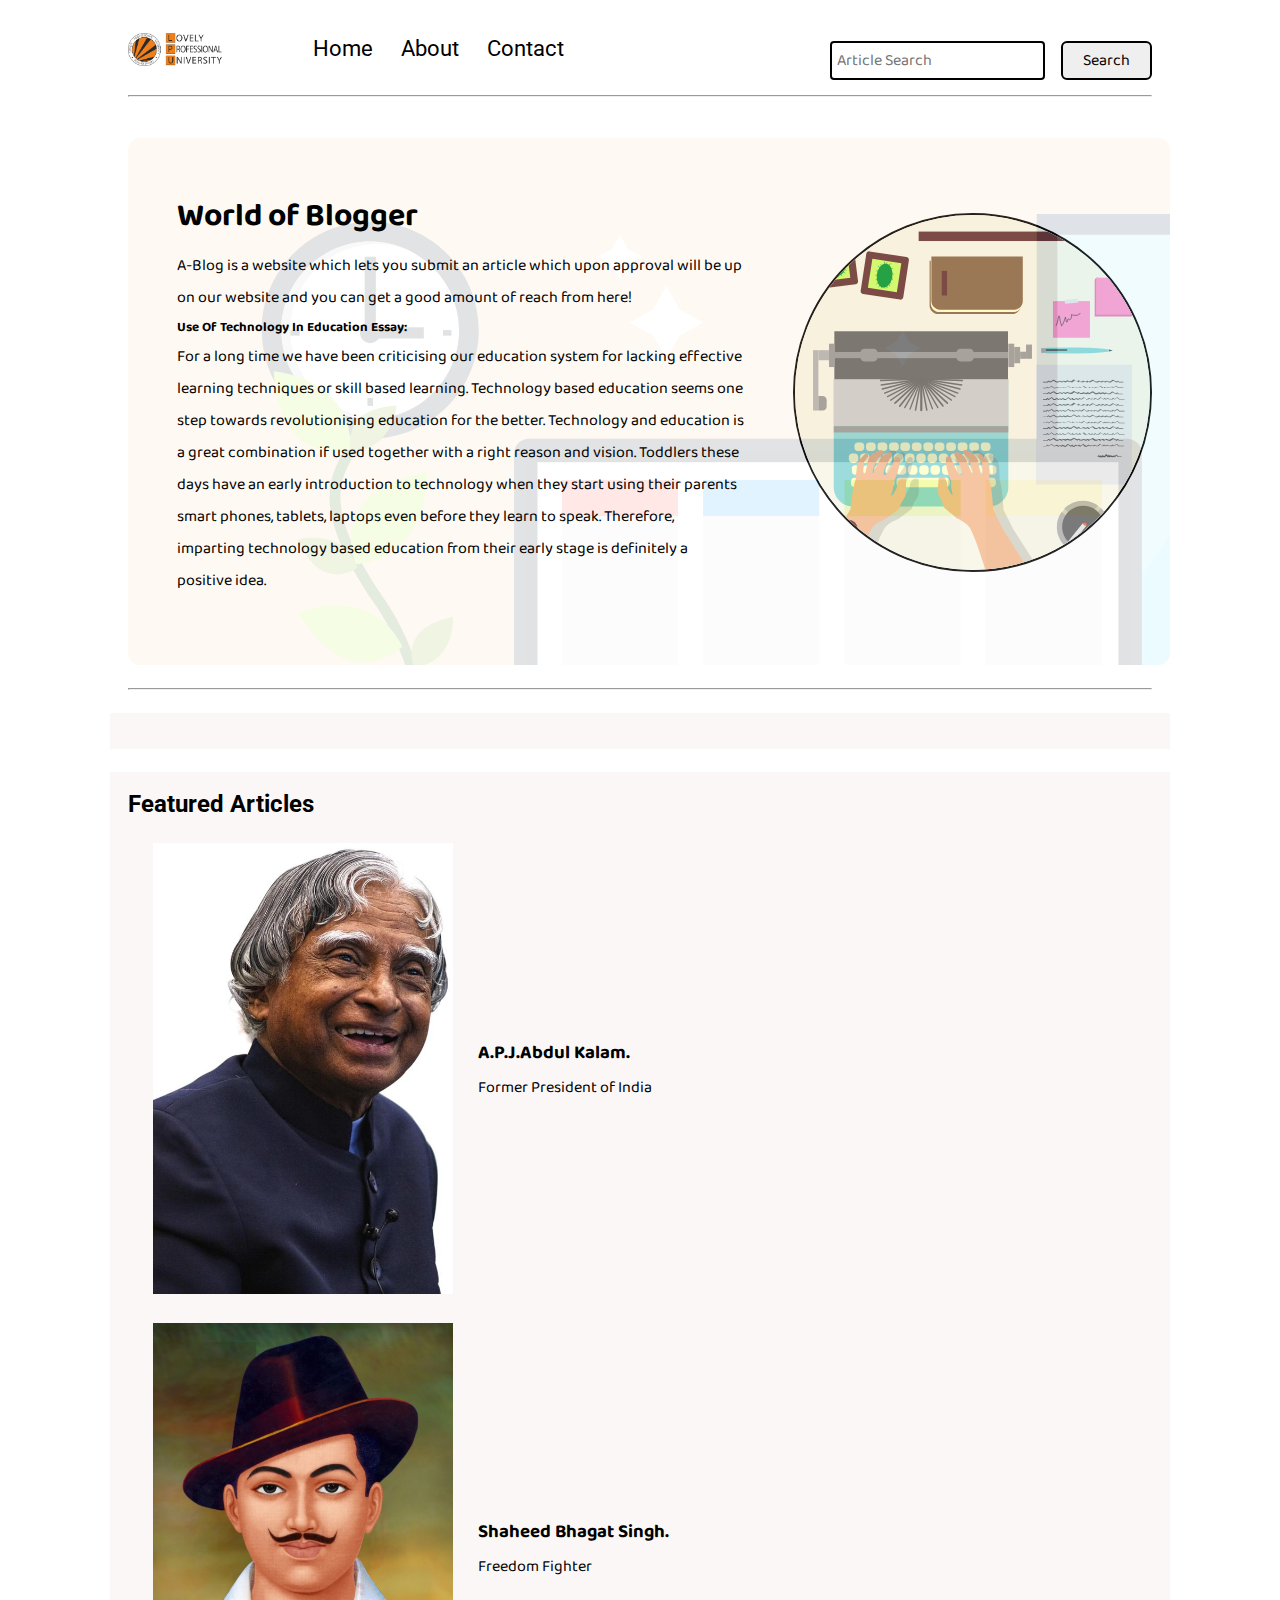
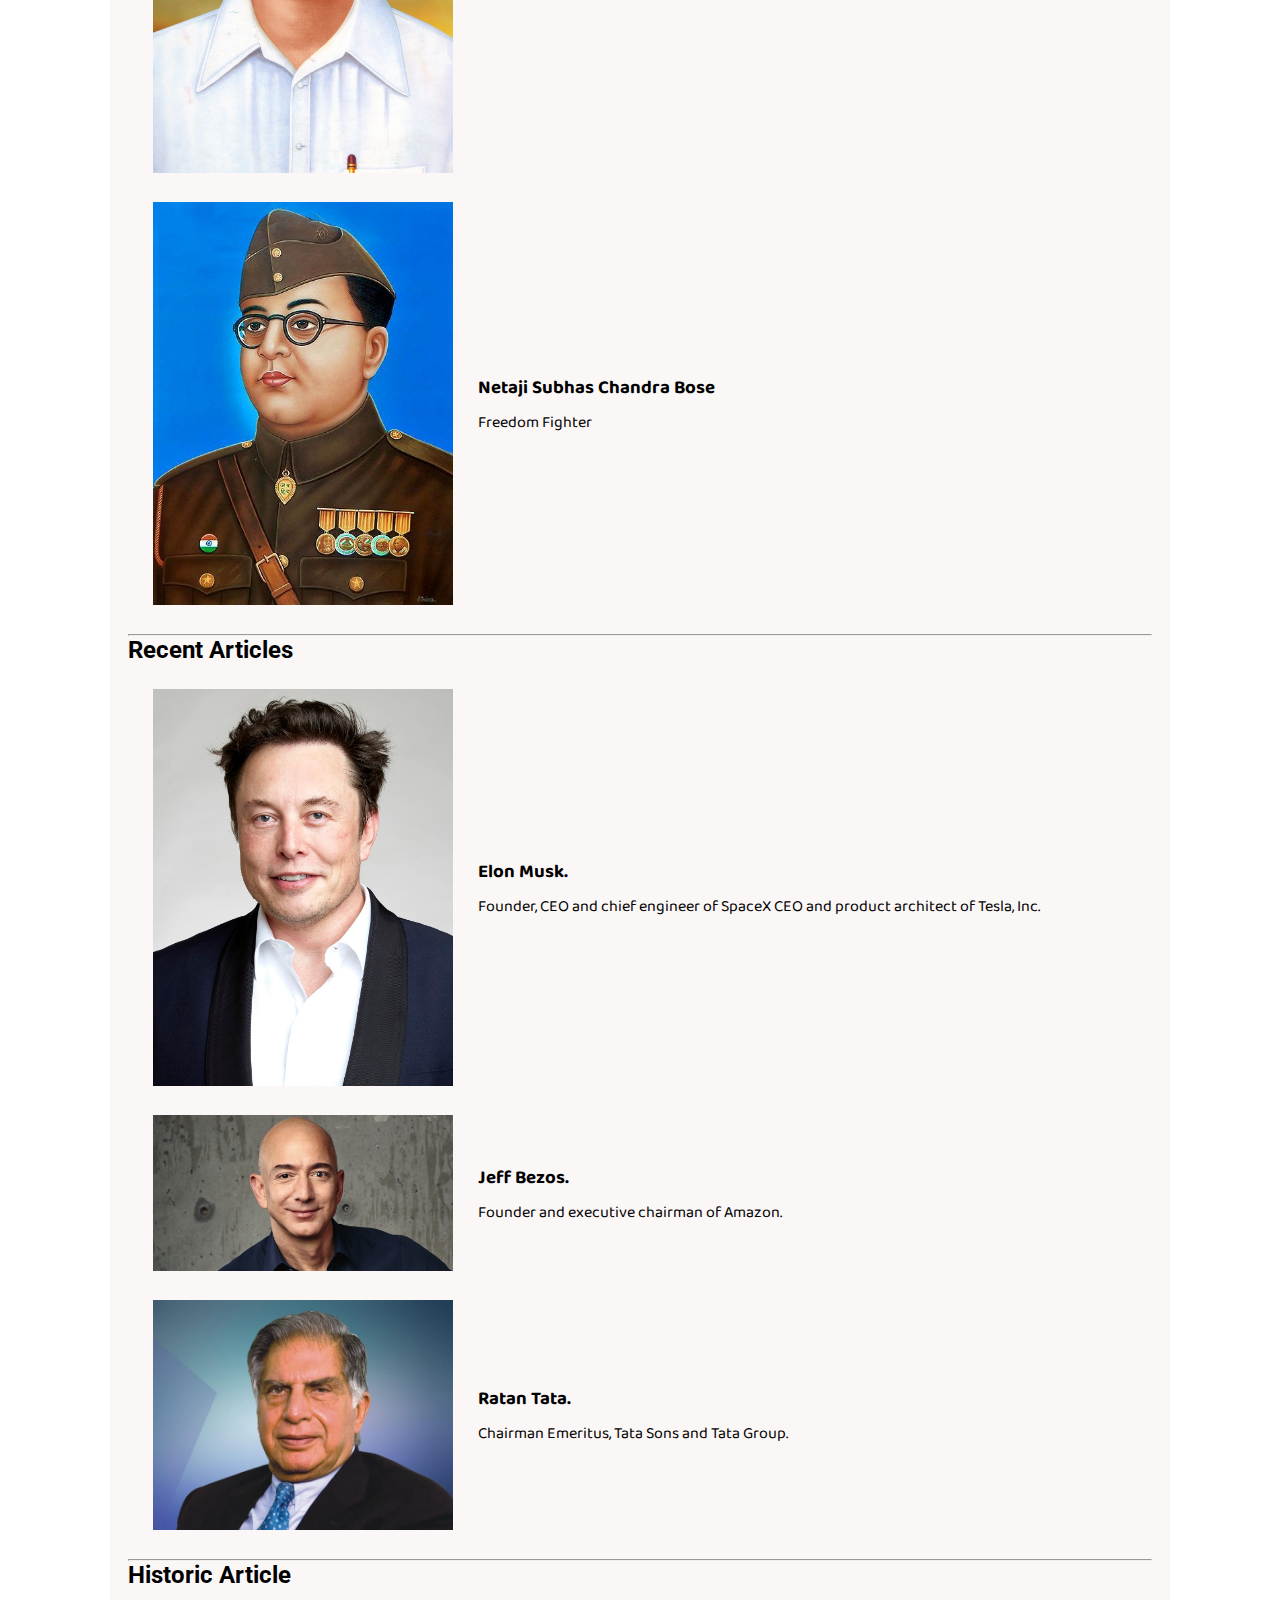
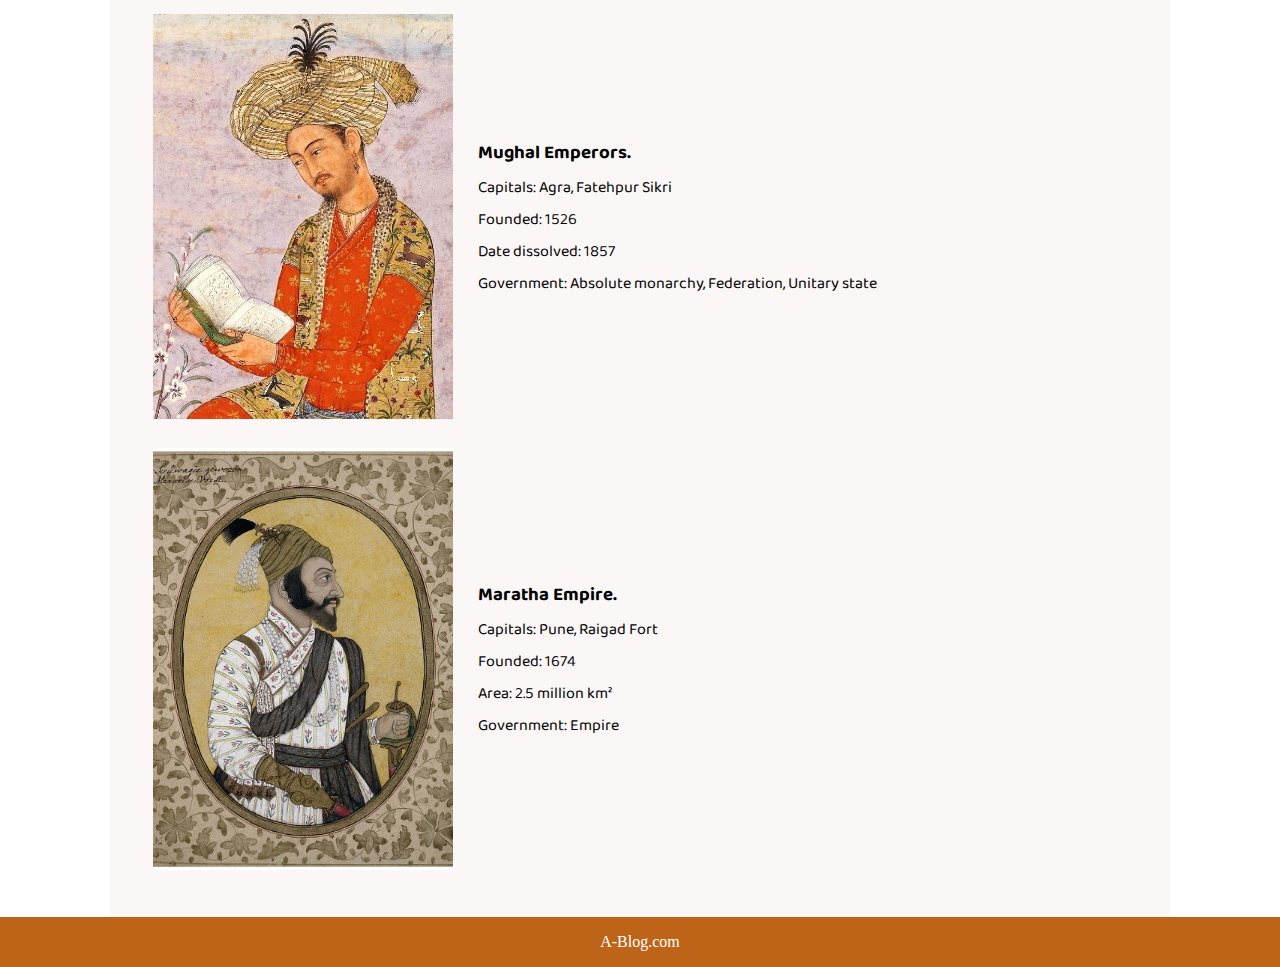
<file: index.html>
<!DOCTYPE html>
<html lang="en">

<head>
    <meta charset="UTF-8">
    <meta name="viewport" content="width=device-width, initial-scale=1.0">
    <link rel="stylesheet" href="css/utils.css">
    <link rel="stylesheet" href="css/style.css">
    <link rel="stylesheet" href="css/mobile.css">
    <title>A-Blog - World of bloggers</title>
</head>

<body>
    <nav class="navigation max-width-1 m-auto">
        <div class="nav-left">
            <a href="/">
                <span><img src="img/lpulogo.png" width="94px" alt=""></span>
            </a>
            <ul>
                <li><a href="index.html">Home</a></li>
                <li><a href="about.html">About</a></li>
                <li><a href="contact.html">Contact</a></li>
            </ul>
        </div>
        <div class="nav-right">
            <form action="/search.html" method="get">
                <input class="form-input" type="text" name="query" placeholder="Article Search">
                <button class="btn">Search</button>
            </form>

        </div>

    </nav>
    <div class="max-width-1 m-auto">
        <hr>
    </div>
    <div class="m-auto content max-width-1 my-2">
        <div class="content-left">
            <h1>World of Blogger</h1>
            <p>A-Blog is a website which lets you submit an article which upon approval will be up on our website and you
                can get a good amount of reach from here!</p>
            <p><h5>Use Of Technology In Education Essay:</h5>For a long time we have been criticising our education system for lacking 
                effective learning techniques or skill based learning. Technology based education seems one step towards 
                revolutionising education for the better. Technology and education is a great combination if used together with
                 a right reason and vision. Toddlers these days have an early introduction to technology when they start using their 
                 parents smart phones, tablets, laptops even before they learn to speak. Therefore, imparting technology based 
                 education from their early stage is definitely a positive idea.</p>
        </div>
        <div class="content-right">
            <img src="img/home.svg" alt="A-Blog">
        </div>
    </div>

    <div class="max-width-1 m-auto">
        <hr>
    </div>
    <div class="home-articles max-width-1 m-auto font2"></div>
    <div class="home-articles max-width-1 m-auto font2">
        <h2>Featured Articles</h2>
        <div class="home-article">
            <div class="home-article-img">
                <img src="img/APJ.jpg" alt="article">
            </div>
            <div class="home-article-content font1">
                <a href="blog1.html">
                    <h3>A.P.J.Abdul Kalam.</h3>
                </a>
                <span>Former President of India</span>
            </div>
        </div>
        <div class="home-article">
            <div class="home-article-img">
                <img src="img/Bhagat singh.jpg" alt="article">
            </div>
            <div class="home-article-content font1">
                <a href="blog2.html">
                    <h3>Shaheed Bhagat Singh.</h3>
                </a>
                <span>Freedom Fighter</span>
            </div>
        </div>
        <div class="home-article">
            <div class="home-article-img">
                <img src="img/Netaji .jpg" alt="article">
            </div>
            <div class="home-article-content font1">
                <a href="blog3.html">
                    <h3>Netaji Subhas Chandra Bose</h3>
                </a>
                <span>Freedom Fighter</span>
            </div>
        </div>
        <hr>
        <h2>Recent Articles</h2>
        <div class="home-article">
            <div class="home-article-img">
                <img src="img/Elon Musk.jpg" alt="article">
            </div>
            <div class="home-article-content font1">
                <a href="blog4.html">
                    <h3>Elon Musk.</h3>
                </a>
                <span>Founder, CEO and chief engineer of SpaceX
                    CEO and product architect of Tesla, Inc.</span>
            </div>
        </div>
        <div class="home-article">
            <div class="home-article-img">
                <img src="img/Jeff Bezos.jpg" alt="article">
            </div>
            <div class="home-article-content font1">
                <a href="blog5.html">
                    <h3>Jeff Bezos.</h3>
                </a>
                <span>Founder and executive chairman of Amazon.</span>
            </div>
        </div>
        <div class="home-article">
            <div class="home-article-img">
                <img src="img/Ratan Tata.jpg" alt="article">
            </div>
            <div class="home-article-content font1">
                <a href="blog6.html">
                    <h3>Ratan Tata.</h3>
                </a>
                <span>Chairman Emeritus, Tata Sons and Tata Group.</span>
            </div>
        </div>
        <hr>
        <h2>Historic Article</h2>
        <div class="home-article">
            <div class="home-article-img">
                <img src="img/mughal.jpg" alt="article">
            </div>
            <div class="home-article-content font1">
                <a href="blog7.html">
                    <h3>Mughal Emperors.</h3>
                </a>
                <span>Capitals: Agra, Fatehpur Sikri<br>
                    Founded: 1526<br>
                    Date dissolved: 1857<br>
                    Government: Absolute monarchy, Federation, Unitary state</span>
            </div>
        </div>
        <div class="home-article">
            <div class="home-article-img">
                <img src="img/Shivaji.jpg" alt="article">
            </div>
            <div class="home-article-content font1">
                <a href="blog8.html">
                    <h3>Maratha Empire.</h3>
                </a>
                <span>Capitals: Pune, Raigad Fort<br>
                    Founded: 1674<br>
                    Area: 2.5 million km²<br>
                    Government: Empire</span>
            </div>
        </div>

    </div>

    <div class="footer">
        <p>A-Blog.com </p>
    </div>
</body>

</html>
</file>
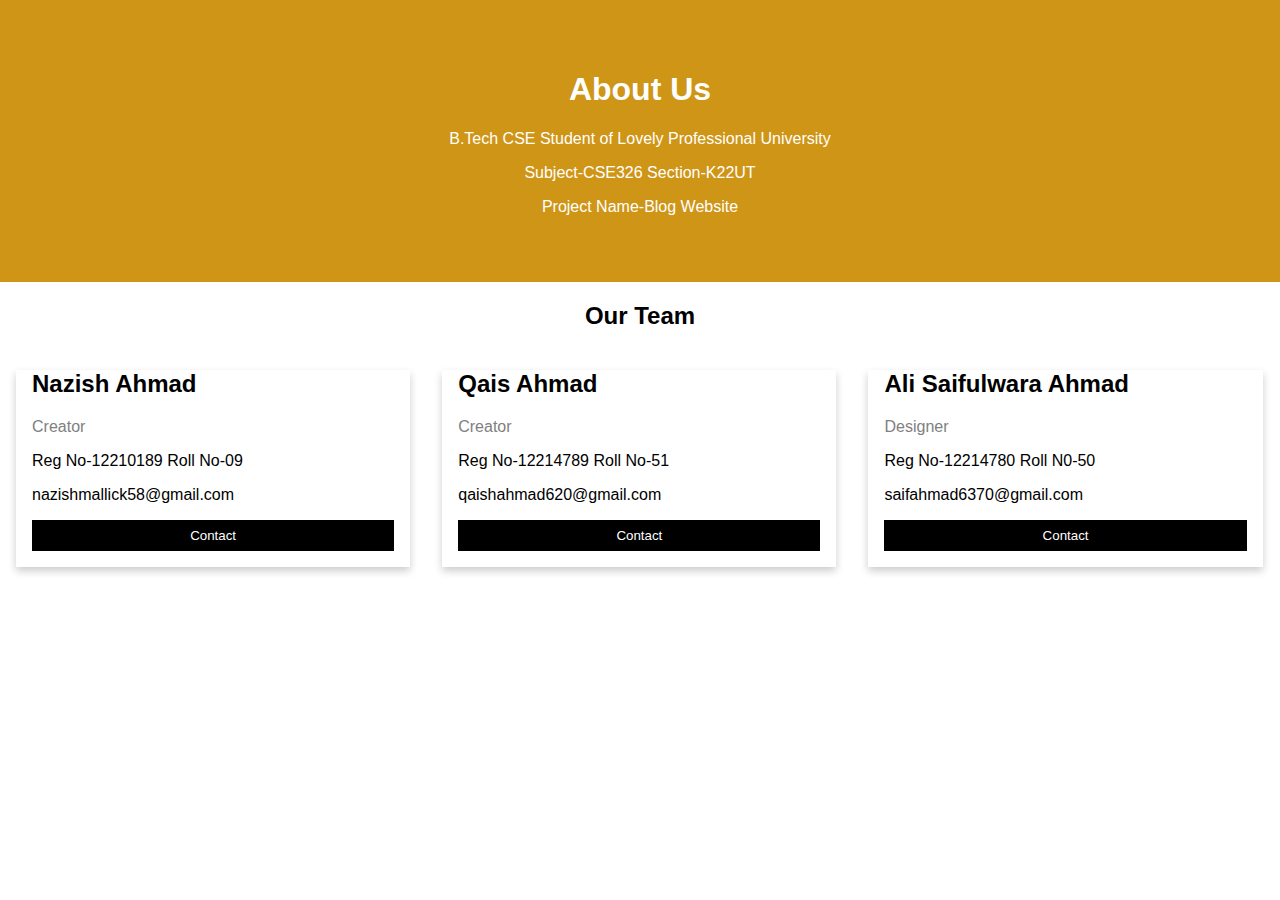
<file: about.html>
<!DOCTYPE html>
<html>
<head>
<meta name="viewport" content="width=device-width, initial-scale=1">
<style>
body {
  font-family: Arial, Helvetica, sans-serif;
  margin: 0;
}

html {
  box-sizing: border-box;
}

*, *:before, *:after {
  box-sizing: inherit;
}

.column {
  float: left;
  width: 33.3%;
  margin-bottom: 16px;
  padding: 0 8px;
}

.card {
  box-shadow: 0 4px 8px 0 rgba(0, 0, 0, 0.2);
  margin: 8px;
}

.about-section {
  padding: 50px;
  text-align: center;
  background-color: #cf9516;
  color: white;
}

.container {
  padding: 0 16px;
}

.container::after, .row::after {
  content: "";
  clear: both;
  display: table;
}

.title {
  color: grey;
}

.button {
  border: none;
  outline: 0;
  display: inline-block;
  padding: 8px;
  color: white;
  background-color: #000;
  text-align: center;
  cursor: pointer;
  width: 100%;
}

.button:hover {
  background-color: #555;
}

@media screen and (max-width: 650px) {
  .column {
    width: 100%;
    display: block;
  }
}
</style>
</head>
<body>

<div class="about-section">
  <h1>About Us</h1>
  <p>B.Tech CSE Student of Lovely Professional University</p>
  <p>Subject-CSE326 Section-K22UT</p>
  <p>Project Name-Blog Website</p>
</div>

<h2 style="text-align:center">Our Team</h2>
<div class="row">
  <div class="column">
    <div class="card">
      <div class="container">
        <h2>Nazish Ahmad</h2>
        <p class="title">Creator</p>
        <p>Reg No-12210189 Roll No-09</p>
        <p>nazishmallick58@gmail.com</p>
        <p><button class="button">Contact</button></p>
      </div>
    </div>
  </div>

  <div class="column">
    <div class="card">
      <div class="container">
        <h2>Qais Ahmad</h2>
        <p class="title">Creator</p>
        <p>Reg No-12214789 Roll No-51</p>
        <p>qaishahmad620@gmail.com</p>
        <p><button class="button">Contact</button></p>
      </div>
    </div>
  </div>
  
  <div class="column">
    <div class="card">
      <div class="container">
        <h2>Ali Saifulwara Ahmad</h2>
        <p class="title">Designer</p>
        <p>Reg No-12214780 Roll N0-50</p>
        <p>saifahmad6370@gmail.com</p>
        <p><button class="button">Contact</button></p>
      </div>
    </div>
  </div>
</div>

</body>
</html>
</file>
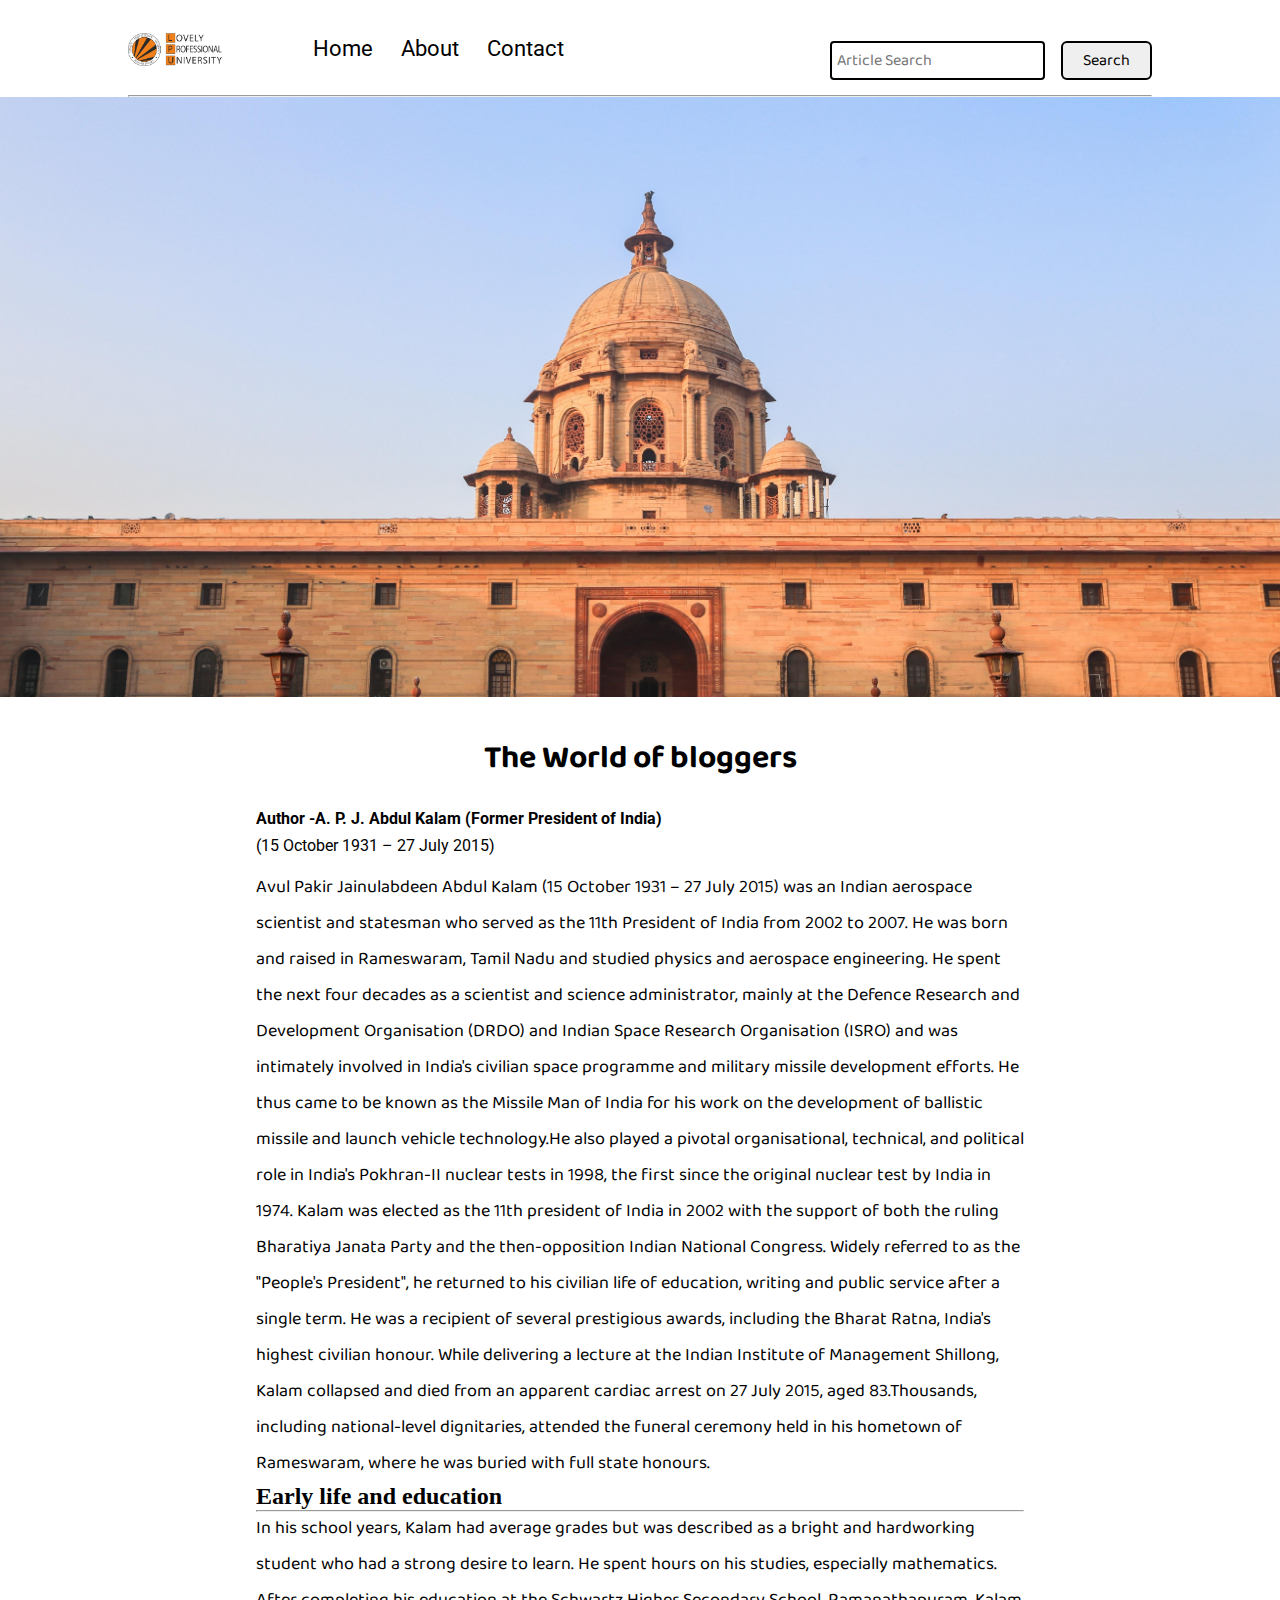
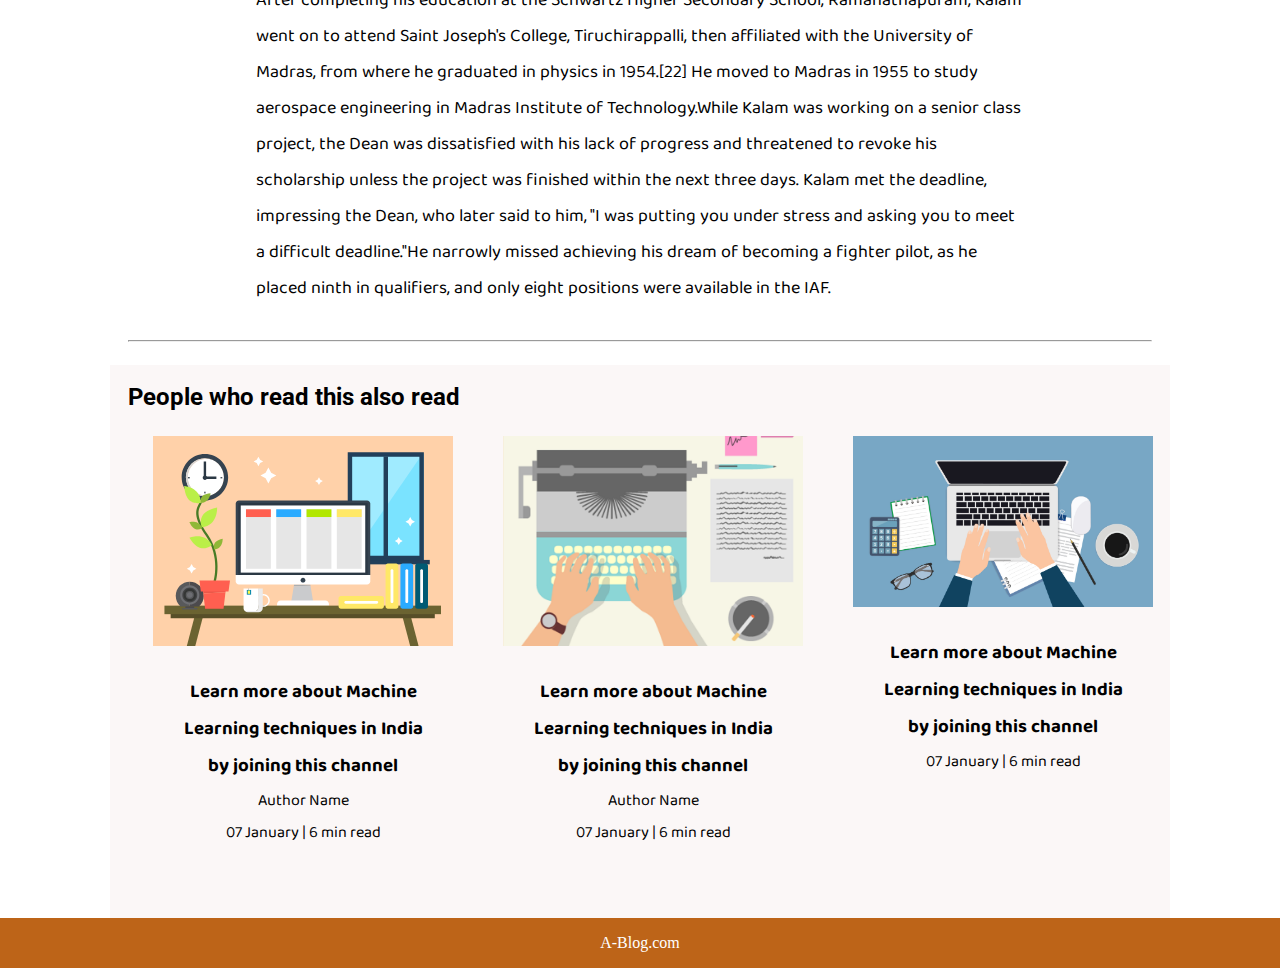
<file: blog1.html>
<!DOCTYPE html>
<html lang="en">
<head>
    <meta charset="UTF-8">
    <meta name="viewport" content="width=device-width, initial-scale=1.0">
    <link rel="stylesheet" href="css/utils.css">
    <link rel="stylesheet" href="css/style.css">
    <link rel="stylesheet" href="css/blogpost.css">
    <link rel="stylesheet" href="css/mobile.css">
    <title>A-Blog - World of bloggers</title>
</head>
<body>
    <nav class="navigation max-width-1 m-auto">
        <div class="nav-left">
            <a href="/">
                <span><img src="img/lpulogo.png" width="94px" alt=""></span>
            </a>
            <ul>
                <li><a href="index.html">Home</a></li>
                <li><a href="about.html">About</a></li>
                <li><a href="contact.html">Contact</a></li>
            </ul>
        </div>
        <div class="nav-right">
            <form action="search.html" method="get">
                <input class="form-input" type="text" name="query" placeholder="Article Search">
                <button class="btn">Search</button>
            </form>

        </div>

    </nav>
    <div class="max-width-1 m-auto">
        <hr>
    </div>
    <div class="post-img">
        <img src="img/india parliament.jpg" alt="">
    </div>
    <div class="m-auto blog-post-content max-width-2 m-auto my-2">
        <h1 class="font1">The World of bloggers</h1>
        <div class="blogpost-meta">
            <div class="author-info">
                <div>
                <b>
                  Author -A. P. J. Abdul Kalam (Former President of India)

                </b>
                </div>
                <div>(15 October 1931 – 27 July 2015) </div>
            </div>
            <!--<div class="social">
                <svg width="29" height="29" class="hk"><path d="M22.05 7.54a4.47 4.47 0 0 0-3.3-1.46 4.53 4.53 0 0 0-4.53 4.53c0 .35.04.7.08 1.05A12.9 12.9 0 0 1 5 6.89a5.1 5.1 0 0 0-.65 2.26c.03 1.6.83 2.99 2.02 3.79a4.3 4.3 0 0 1-2.02-.57v.08a4.55 4.55 0 0 0 3.63 4.44c-.4.08-.8.13-1.21.16l-.81-.08a4.54 4.54 0 0 0 4.2 3.15 9.56 9.56 0 0 1-5.66 1.94l-1.05-.08c2 1.27 4.38 2.02 6.94 2.02 8.3 0 12.86-6.9 12.84-12.85.02-.24 0-.43 0-.65a8.68 8.68 0 0 0 2.26-2.34c-.82.38-1.7.62-2.6.72a4.37 4.37 0 0 0 1.95-2.51c-.84.53-1.81.9-2.83 1.13z"></path></svg>

                <svg style="background: black;
                border-radius: 21px;" width="29" height="29" viewBox="0 0 29 29" fill="none" class="hk"><path d="M5 6.36C5 5.61 5.63 5 6.4 5h16.2c.77 0 1.4.61 1.4 1.36v16.28c0 .75-.63 1.36-1.4 1.36H6.4c-.77 0-1.4-.6-1.4-1.36V6.36z"></path><path fill-rule="evenodd" clip-rule="evenodd" d="M10.76 20.9v-8.57H7.89v8.58h2.87zm-1.44-9.75c1 0 1.63-.65 1.63-1.48-.02-.84-.62-1.48-1.6-1.48-.99 0-1.63.64-1.63 1.48 0 .83.62 1.48 1.59 1.48h.01zM12.35 20.9h2.87v-4.79c0-.25.02-.5.1-.7.2-.5.67-1.04 1.46-1.04 1.04 0 1.46.8 1.46 1.95v4.59h2.87v-4.92c0-2.64-1.42-3.87-3.3-3.87-1.55 0-2.23.86-2.61 1.45h.02v-1.24h-2.87c.04.8 0 8.58 0 8.58z" fill="#fff"></path></svg>

                <svg width="29" height="29" class="hk"><path d="M23.2 5H5.8a.8.8 0 0 0-.8.8V23.2c0 .44.35.8.8.8h9.3v-7.13h-2.38V13.9h2.38v-2.38c0-2.45 1.55-3.66 3.74-3.66 1.05 0 1.95.08 2.2.11v2.57h-1.5c-1.2 0-1.48.57-1.48 1.4v1.96h2.97l-.6 2.97h-2.37l.05 7.12h5.1a.8.8 0 0 0 .79-.8V5.8a.8.8 0 0 0-.8-.79"></path></svg>
            </div>-->
            
        </div>
         <p class="font1">Avul Pakir Jainulabdeen Abdul Kalam (15 October 1931 – 27 July 2015) was an Indian aerospace scientist and statesman who served as the 11th President of India from 2002 to 2007.
            He was born and raised in Rameswaram, Tamil Nadu and studied physics and aerospace engineering. He spent the next four decades as a scientist and science administrator, mainly at the Defence
            Research and Development Organisation (DRDO) and Indian Space Research Organisation (ISRO) and was intimately involved in India's civilian space programme and military missile development efforts.
            He thus came to be known as the Missile Man of India for his work on the development of ballistic missile and launch vehicle technology.He also played a pivotal organisational, technical, and political 
            role in India's Pokhran-II nuclear tests in 1998, the first since the original nuclear test by India in 1974.

            Kalam was elected as the 11th president of India in 2002 with the support of both the ruling Bharatiya Janata Party and the then-opposition Indian National Congress. Widely referred to as the "People's President",
            he returned to his civilian life of education, writing and public service after a single term. He was a recipient of several prestigious awards, including the Bharat Ratna, India's highest civilian honour.
            
            While delivering a lecture at the Indian Institute of Management Shillong, Kalam collapsed and died from an apparent cardiac arrest on 27 July 2015, aged 83.Thousands, including national-level dignitaries, 
            attended the funeral ceremony held in his hometown of Rameswaram, where he was buried with full state honours.</p>
         <h2>Early life and education</h2>
         <hr>
         <p class="font1">In his school years, Kalam had average grades but was described as a bright and hardworking student who had a strong desire to learn. He spent hours on his studies, especially mathematics.
            After completing his education at the Schwartz Higher Secondary School, Ramanathapuram, Kalam went on to attend Saint Joseph's College, Tiruchirappalli, then affiliated with the University of Madras, 
            from where he graduated in physics in 1954.[22] He moved to Madras in 1955 to study aerospace engineering in Madras Institute of Technology.While Kalam was working on a senior class project, the Dean 
            was dissatisfied with his lack of progress and threatened to revoke his scholarship unless the project was finished within the next three days. Kalam met the deadline, impressing the Dean, who later 
            said to him, "I was putting you under stress and asking you to meet a difficult deadline."He narrowly missed achieving his dream of becoming a fighter pilot, as he placed ninth in qualifiers, and only eight positions were available in the IAF.</p>
    </div>

    <div class="max-width-1 m-auto"><hr></div>
    <div class="home-articles max-width-1 m-auto font2">
        <h2>People who read this also read</h2>
        <div class="row">
        <div class="home-article more-post">
            <div class="home-article-img">
                <img src="img/11.svg" alt="article">
            </div>
            <div class="home-article-content font1 center">
                <a href="blogpost.html"><h3>Learn more about Machine Learning techniques in India by joining this channel</h3></a>
                
                <div>Author Name</div>
                <span>07 January | 6 min read</span>
            </div>
        </div>
        <div class="home-article more-post">
            <div class="home-article-img">
                <img src="img/1.png" alt="article">
            </div>
            <div class="home-article-content font1 center">
                <a href="blogpost.html"><h3>Learn more about Machine Learning techniques in India by joining this channel</h3></a>
                
                <div>Author Name</div>
                <span>07 January | 6 min read</span>
            </div>
        </div>
        <div class="home-article more-post">
            <div class="home-article-img">
                <img src="img/imagecom.jpg" alt="article">
            </div>
            <div class="home-article-content font1 center">
                <a href="blogpost.html"><h3>Learn more about Machine Learning techniques in India by joining this channel</h3></a>
                
                <span>07 January | 6 min read</span>
            </div>
        </div>
        
    </div>
    </div>

    <div class="footer">
        <p>A-Blog.com </p> 
    </div>
</body>
</html>
</file>
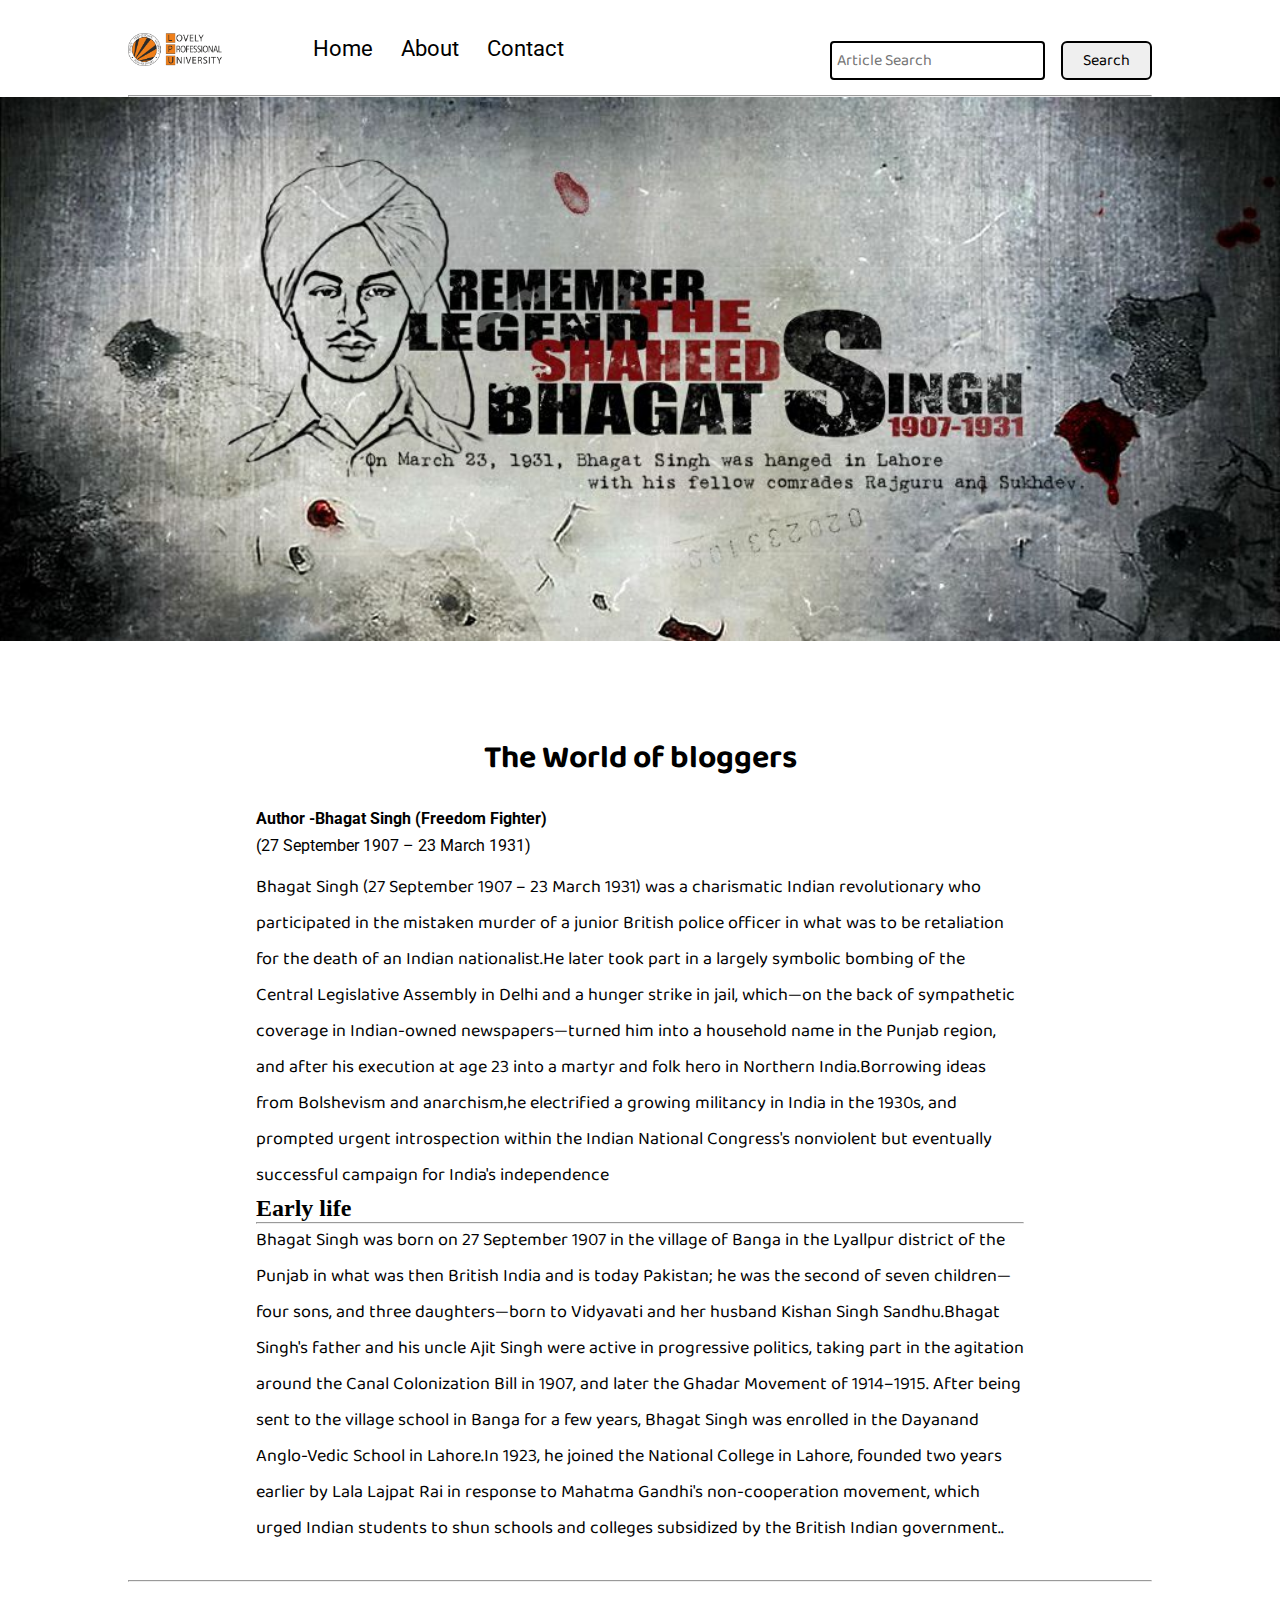
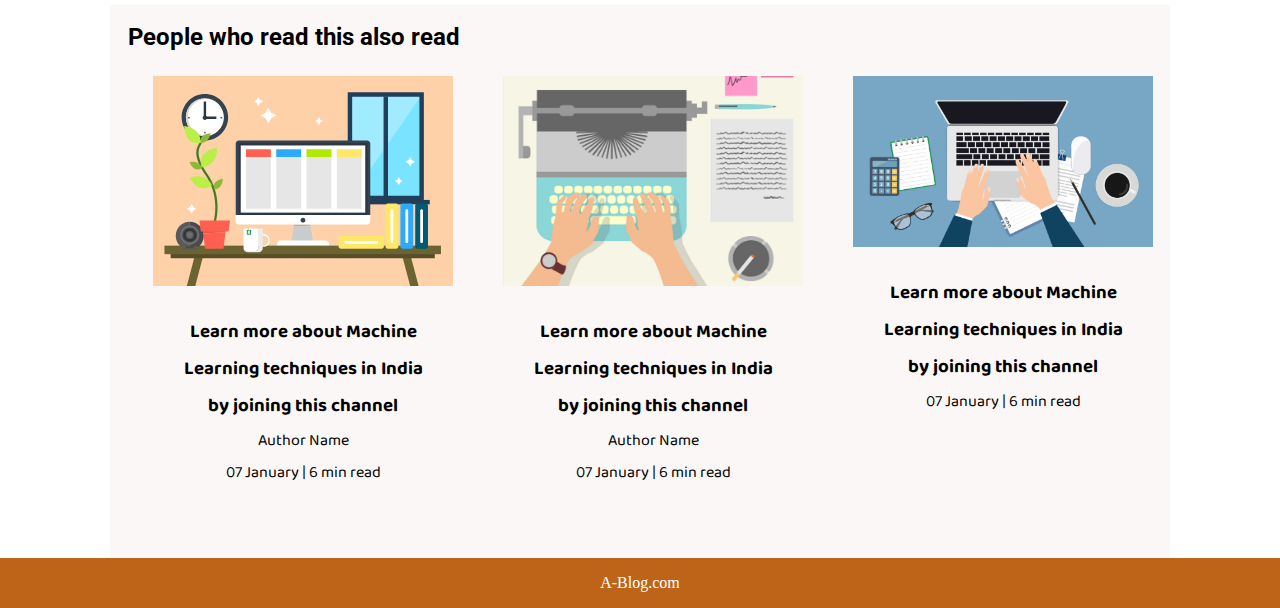
<file: blog2.html>
<!DOCTYPE html>
<html lang="en">
<head>
    <meta charset="UTF-8">
    <meta name="viewport" content="width=device-width, initial-scale=1.0">
    <link rel="stylesheet" href="css/utils.css">
    <link rel="stylesheet" href="css/style.css">
    <link rel="stylesheet" href="css/blogpost.css">
    <link rel="stylesheet" href="css/mobile.css">
    <title>A-Blog - World of bloggers</title>
</head>
<body>
    <nav class="navigation max-width-1 m-auto">
        <div class="nav-left">
            <a href="/">
                <span><img src="img/lpulogo.png" width="94px" alt=""></span>
            </a>
            <ul>
                <li><a href="index.html">Home</a></li>
                <li><a href="about.html">About</a></li>
                <li><a href="contact.html">Contact</a></li>
            </ul>
        </div>
        <div class="nav-right">
            <form action="search.html" method="get">
                <input class="form-input" type="text" name="query" placeholder="Article Search">
                <button class="btn">Search</button>
            </form>

        </div>

    </nav>
    <div class="max-width-1 m-auto">
        <hr>
    </div>
    <div class="post-img">
        <img src="img/bhagat bg.jpg" alt="">
    </div>
    <div class="m-auto blog-post-content max-width-2 m-auto my-2">
        <h1 class="font1">The World of bloggers</h1>
        <div class="blogpost-meta">
            <div class="author-info">
                <div>
                <b>
                  Author -Bhagat Singh (Freedom Fighter)

                </b>
                </div>
                <div>(27 September 1907 – 23 March 1931) </div>
            </div>
            <!--<div class="social">
                <svg width="29" height="29" class="hk"><path d="M22.05 7.54a4.47 4.47 0 0 0-3.3-1.46 4.53 4.53 0 0 0-4.53 4.53c0 .35.04.7.08 1.05A12.9 12.9 0 0 1 5 6.89a5.1 5.1 0 0 0-.65 2.26c.03 1.6.83 2.99 2.02 3.79a4.3 4.3 0 0 1-2.02-.57v.08a4.55 4.55 0 0 0 3.63 4.44c-.4.08-.8.13-1.21.16l-.81-.08a4.54 4.54 0 0 0 4.2 3.15 9.56 9.56 0 0 1-5.66 1.94l-1.05-.08c2 1.27 4.38 2.02 6.94 2.02 8.3 0 12.86-6.9 12.84-12.85.02-.24 0-.43 0-.65a8.68 8.68 0 0 0 2.26-2.34c-.82.38-1.7.62-2.6.72a4.37 4.37 0 0 0 1.95-2.51c-.84.53-1.81.9-2.83 1.13z"></path></svg>

                <svg style="background: black;
                border-radius: 21px;" width="29" height="29" viewBox="0 0 29 29" fill="none" class="hk"><path d="M5 6.36C5 5.61 5.63 5 6.4 5h16.2c.77 0 1.4.61 1.4 1.36v16.28c0 .75-.63 1.36-1.4 1.36H6.4c-.77 0-1.4-.6-1.4-1.36V6.36z"></path><path fill-rule="evenodd" clip-rule="evenodd" d="M10.76 20.9v-8.57H7.89v8.58h2.87zm-1.44-9.75c1 0 1.63-.65 1.63-1.48-.02-.84-.62-1.48-1.6-1.48-.99 0-1.63.64-1.63 1.48 0 .83.62 1.48 1.59 1.48h.01zM12.35 20.9h2.87v-4.79c0-.25.02-.5.1-.7.2-.5.67-1.04 1.46-1.04 1.04 0 1.46.8 1.46 1.95v4.59h2.87v-4.92c0-2.64-1.42-3.87-3.3-3.87-1.55 0-2.23.86-2.61 1.45h.02v-1.24h-2.87c.04.8 0 8.58 0 8.58z" fill="#fff"></path></svg>

                <svg width="29" height="29" class="hk"><path d="M23.2 5H5.8a.8.8 0 0 0-.8.8V23.2c0 .44.35.8.8.8h9.3v-7.13h-2.38V13.9h2.38v-2.38c0-2.45 1.55-3.66 3.74-3.66 1.05 0 1.95.08 2.2.11v2.57h-1.5c-1.2 0-1.48.57-1.48 1.4v1.96h2.97l-.6 2.97h-2.37l.05 7.12h5.1a.8.8 0 0 0 .79-.8V5.8a.8.8 0 0 0-.8-.79"></path></svg>
            </div>-->
            
        </div>
         <p class="font1">Bhagat Singh (27 September 1907 – 23 March 1931) was a charismatic Indian revolutionary who participated in the mistaken murder of a junior British police officer in what was to be 
            retaliation for the death of an Indian nationalist.He later took part in a largely symbolic bombing of the Central Legislative Assembly in Delhi and a hunger strike in jail, which—on the back of 
            sympathetic coverage in Indian-owned newspapers—turned him into a household name in the Punjab region, and after his execution at age 23 into a martyr and folk hero in Northern India.Borrowing 
            ideas from Bolshevism and anarchism,he electrified a growing militancy in India in the 1930s, and prompted urgent introspection within the Indian National Congress's nonviolent but eventually 
            successful campaign for India's independence</p>
         <h2>Early life</h2>
         <hr>
         <p class="font1">Bhagat Singh was born on 27 September 1907 in the village of Banga in the Lyallpur district of the Punjab in what was then British India and is today Pakistan; he was the second 
            of seven children—four sons, and three daughters—born to Vidyavati and her husband Kishan Singh Sandhu.Bhagat Singh's father and his uncle Ajit Singh were active in progressive politics, 
            taking part in the agitation around the Canal Colonization Bill in 1907, and later the Ghadar Movement of 1914–1915.

            After being sent to the village school in Banga for a few years, Bhagat Singh was enrolled in the Dayanand Anglo-Vedic School in Lahore.In 1923, he joined the National College in Lahore, 
            founded two years earlier by Lala Lajpat Rai in response to Mahatma Gandhi's non-cooperation movement, which urged Indian students to shun schools and colleges subsidized by the British 
            Indian government..</p>
    </div>

    <div class="max-width-1 m-auto"><hr></div>
    <div class="home-articles max-width-1 m-auto font2">
        <h2>People who read this also read</h2>
        <div class="row">
        <div class="home-article more-post">
            <div class="home-article-img">
                <img src="img/11.svg" alt="article">
            </div>
            <div class="home-article-content font1 center">
                <a href="blogpost.html"><h3>Learn more about Machine Learning techniques in India by joining this channel</h3></a>
                
                <div>Author Name</div>
                <span>07 January | 6 min read</span>
            </div>
        </div>
        <div class="home-article more-post">
            <div class="home-article-img">
                <img src="img/1.png" alt="article">
            </div>
            <div class="home-article-content font1 center">
                <a href="blogpost.html"><h3>Learn more about Machine Learning techniques in India by joining this channel</h3></a>
                
                <div>Author Name</div>
                <span>07 January | 6 min read</span>
            </div>
        </div>
        <div class="home-article more-post">
            <div class="home-article-img">
                <img src="img/imagecom.jpg" alt="article">
            </div>
            <div class="home-article-content font1 center">
                <a href="blogpost.html"><h3>Learn more about Machine Learning techniques in India by joining this channel</h3></a>
    
                <span>07 January | 6 min read</span>
            </div>
        </div>
        
    </div>
    </div>

    <div class="footer">
        <p>A-Blog.com </p> 
    </div>
</body>
</html>
</file>
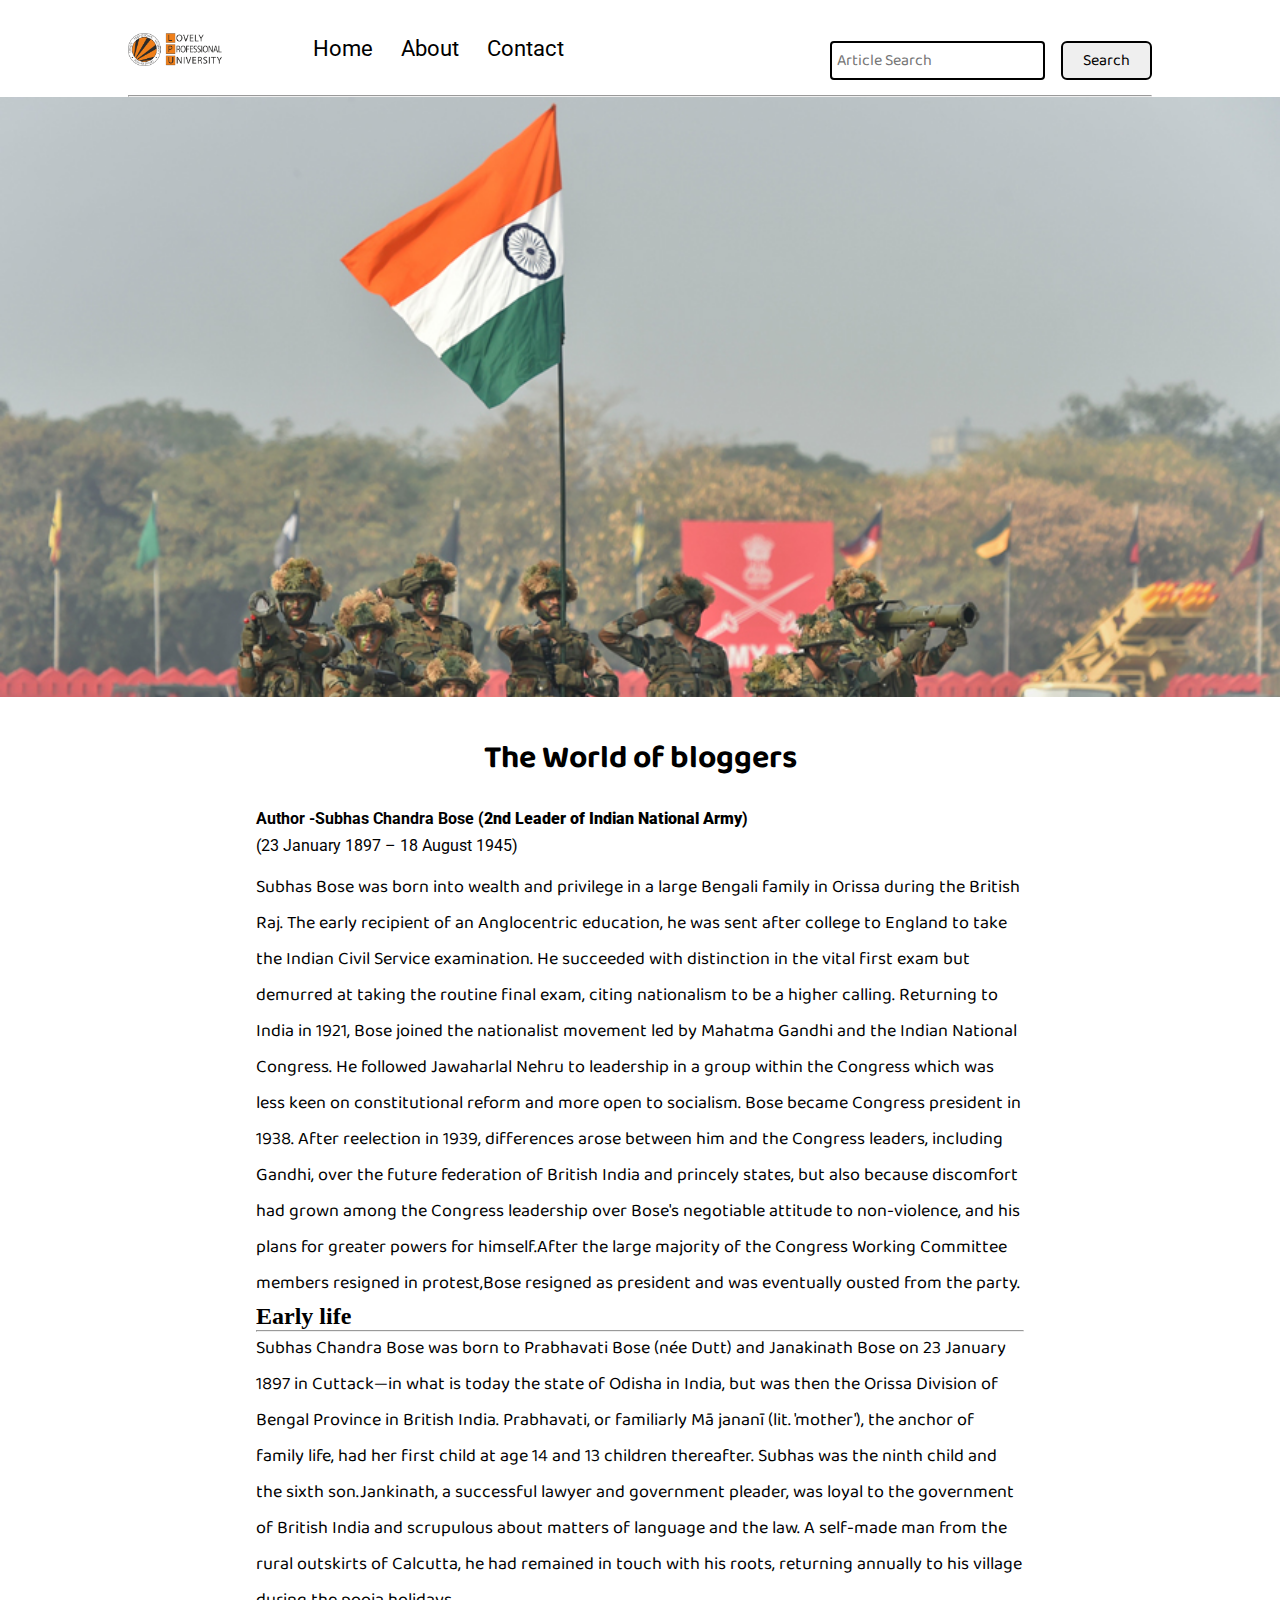
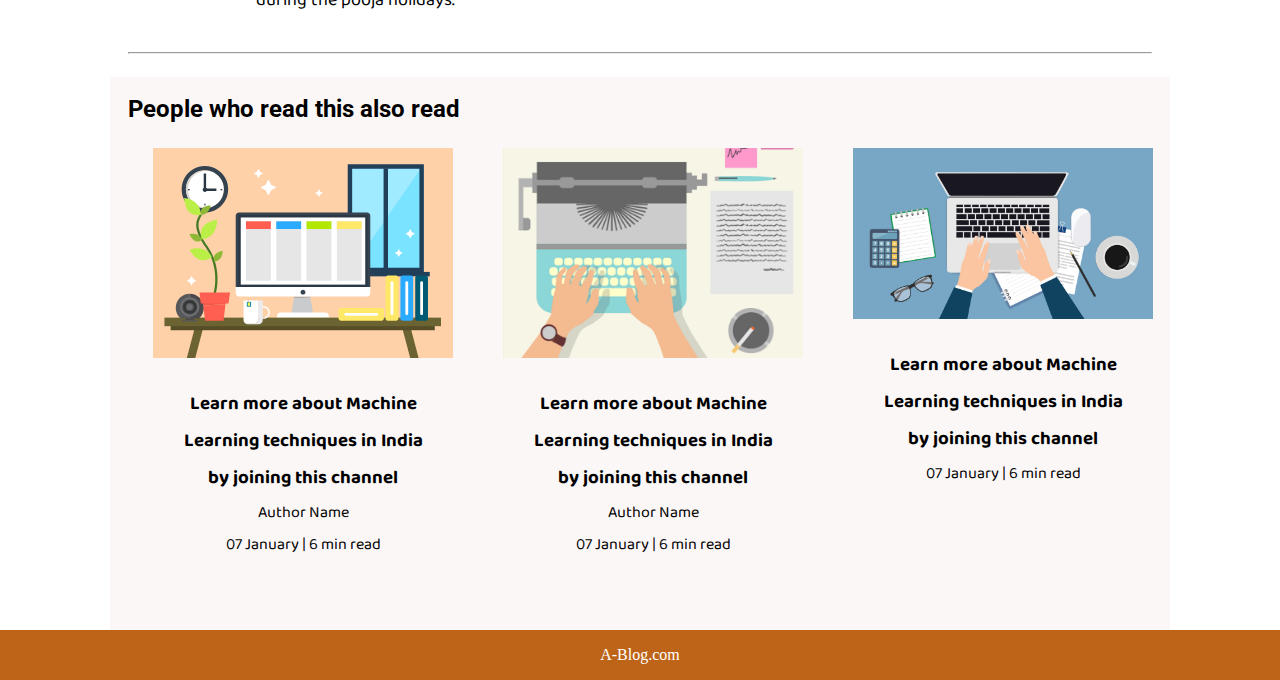
<file: blog3.html>
<!DOCTYPE html>
<html lang="en">
<head>
    <meta charset="UTF-8">
    <meta name="viewport" content="width=device-width, initial-scale=1.0">
    <link rel="stylesheet" href="css/utils.css">
    <link rel="stylesheet" href="css/style.css">
    <link rel="stylesheet" href="css/blogpost.css">
    <link rel="stylesheet" href="css/mobile.css">
    <title>A-Blog - World of bloggers</title>
</head>
<body>
    <nav class="navigation max-width-1 m-auto">
        <div class="nav-left">
            <a href="/">
                <span><img src="img/lpulogo.png" width="94px" alt=""></span>
            </a>
            <ul>
                <li><a href="index.html">Home</a></li>
                <li><a href="about.html">About</a></li>
                <li><a href="contact.html">Contact</a></li>
            </ul>
        </div>
        <div class="nav-right">
            <form action="search.html" method="get">
                <input class="form-input" type="text" name="query" placeholder="Article Search">
                <button class="btn">Search</button>
            </form>

        </div>

    </nav>
    <div class="max-width-1 m-auto">
        <hr>
    </div>
    <div class="post-img">
        <img src="img/Indian-Army.jpg" alt="">
    </div>
    <div class="m-auto blog-post-content max-width-2 m-auto my-2">
        <h1 class="font1">The World of bloggers</h1>
        <div class="blogpost-meta">
            <div class="author-info">
                <div>
                <b>
                  Author -Subhas Chandra Bose (<b>2nd Leader of Indian National Army</b>)

                </b>
                </div>
                <div>(23 January 1897 – 18 August 1945) </div>
            </div>
            <!--<div class="social">
                <svg width="29" height="29" class="hk"><path d="M22.05 7.54a4.47 4.47 0 0 0-3.3-1.46 4.53 4.53 0 0 0-4.53 4.53c0 .35.04.7.08 1.05A12.9 12.9 0 0 1 5 6.89a5.1 5.1 0 0 0-.65 2.26c.03 1.6.83 2.99 2.02 3.79a4.3 4.3 0 0 1-2.02-.57v.08a4.55 4.55 0 0 0 3.63 4.44c-.4.08-.8.13-1.21.16l-.81-.08a4.54 4.54 0 0 0 4.2 3.15 9.56 9.56 0 0 1-5.66 1.94l-1.05-.08c2 1.27 4.38 2.02 6.94 2.02 8.3 0 12.86-6.9 12.84-12.85.02-.24 0-.43 0-.65a8.68 8.68 0 0 0 2.26-2.34c-.82.38-1.7.62-2.6.72a4.37 4.37 0 0 0 1.95-2.51c-.84.53-1.81.9-2.83 1.13z"></path></svg>

                <svg style="background: black;
                border-radius: 21px;" width="29" height="29" viewBox="0 0 29 29" fill="none" class="hk"><path d="M5 6.36C5 5.61 5.63 5 6.4 5h16.2c.77 0 1.4.61 1.4 1.36v16.28c0 .75-.63 1.36-1.4 1.36H6.4c-.77 0-1.4-.6-1.4-1.36V6.36z"></path><path fill-rule="evenodd" clip-rule="evenodd" d="M10.76 20.9v-8.57H7.89v8.58h2.87zm-1.44-9.75c1 0 1.63-.65 1.63-1.48-.02-.84-.62-1.48-1.6-1.48-.99 0-1.63.64-1.63 1.48 0 .83.62 1.48 1.59 1.48h.01zM12.35 20.9h2.87v-4.79c0-.25.02-.5.1-.7.2-.5.67-1.04 1.46-1.04 1.04 0 1.46.8 1.46 1.95v4.59h2.87v-4.92c0-2.64-1.42-3.87-3.3-3.87-1.55 0-2.23.86-2.61 1.45h.02v-1.24h-2.87c.04.8 0 8.58 0 8.58z" fill="#fff"></path></svg>

                <svg width="29" height="29" class="hk"><path d="M23.2 5H5.8a.8.8 0 0 0-.8.8V23.2c0 .44.35.8.8.8h9.3v-7.13h-2.38V13.9h2.38v-2.38c0-2.45 1.55-3.66 3.74-3.66 1.05 0 1.95.08 2.2.11v2.57h-1.5c-1.2 0-1.48.57-1.48 1.4v1.96h2.97l-.6 2.97h-2.37l.05 7.12h5.1a.8.8 0 0 0 .79-.8V5.8a.8.8 0 0 0-.8-.79"></path></svg>
            </div>-->
            
        </div>
         <p class="font1">Subhas Bose was born into wealth and privilege in a large Bengali family in Orissa during the British Raj. The early recipient of an Anglocentric education, he was sent after 
            college to England to take the Indian Civil Service examination. He succeeded with distinction in the vital first exam but demurred at taking the routine final exam, citing nationalism 
            to be a higher calling. Returning to India in 1921, Bose joined the nationalist movement led by Mahatma Gandhi and the Indian National Congress. He followed Jawaharlal Nehru to leadership 
            in a group within the Congress which was less keen on constitutional reform and more open to socialism. Bose became Congress president in 1938. After reelection in 1939, differences 
            arose between him and the Congress leaders, including Gandhi, over the future federation of British India and princely states, but also because discomfort had grown among the Congress 
            leadership over Bose's negotiable attitude to non-violence, and his plans for greater powers for himself.After the large majority of the Congress Working Committee members resigned 
            in protest,Bose resigned as president and was eventually ousted from the party.</p>
         <h2>Early life</h2>
         <hr>
         <p class="font1">Subhas Chandra Bose was born to Prabhavati Bose (née Dutt) and Janakinath Bose on 23 January 1897 in Cuttack—in what is today the state of Odisha in India, but was then 
            the Orissa Division of Bengal Province in British India. Prabhavati, or familiarly Mā jananī (lit. 'mother'), the anchor of family life, had her first child at age 14 and 13 
            children thereafter. Subhas was the ninth child and the sixth son.Jankinath, a successful lawyer and government pleader, was loyal to the government of British India and 
            scrupulous about matters of language and the law. A self-made man from the rural outskirts of Calcutta, he had remained in touch with his roots, returning annually to his village 
            during the pooja holidays.</p>
    </div>

    <div class="max-width-1 m-auto"><hr></div>
    <div class="home-articles max-width-1 m-auto font2">
        <h2>People who read this also read</h2>
        <div class="row">
        <div class="home-article more-post">
            <div class="home-article-img">
                <img src="img/11.svg" alt="article">
            </div>
            <div class="home-article-content font1 center">
                <a href="blogpost.html"><h3>Learn more about Machine Learning techniques in India by joining this channel</h3></a>
                
                <div>Author Name</div>
                <span>07 January | 6 min read</span>
            </div>
        </div>
        <div class="home-article more-post">
            <div class="home-article-img">
                <img src="img/1.png" alt="article">
            </div>
            <div class="home-article-content font1 center">
                <a href="blogpost.html"><h3>Learn more about Machine Learning techniques in India by joining this channel</h3></a>
                
                <div>Author Name</div>
                <span>07 January | 6 min read</span>
            </div>
        </div>
        <div class="home-article more-post">
            <div class="home-article-img">
                <img src="img/imagecom.jpg" alt="article">
            </div>
            <div class="home-article-content font1 center">
                <a href="blogpost.html"><h3>Learn more about Machine Learning techniques in India by joining this channel</h3></a>
                
                <span>07 January | 6 min read</span>
            </div>
        </div>
        
    </div>
    </div>

    <div class="footer">
        <p>A-Blog.com </p> 
    </div>
</body>
</html>
</file>
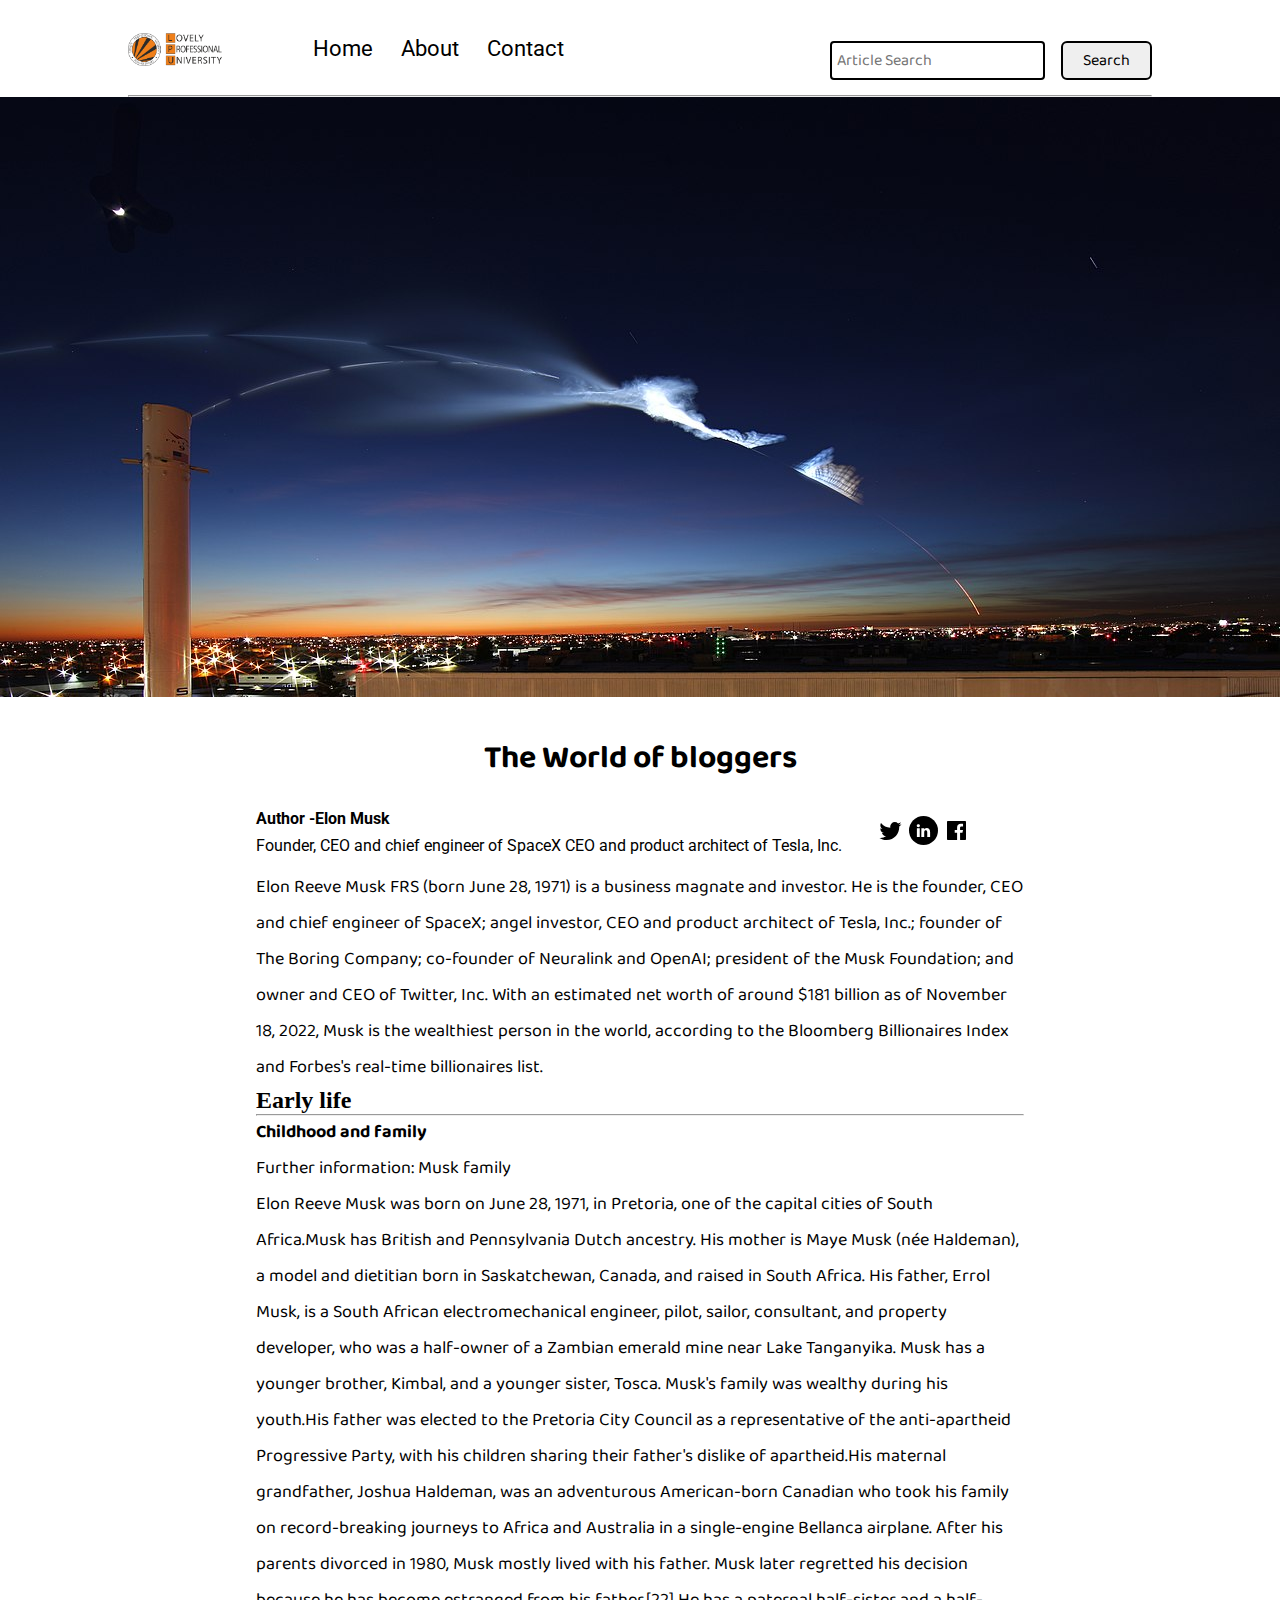
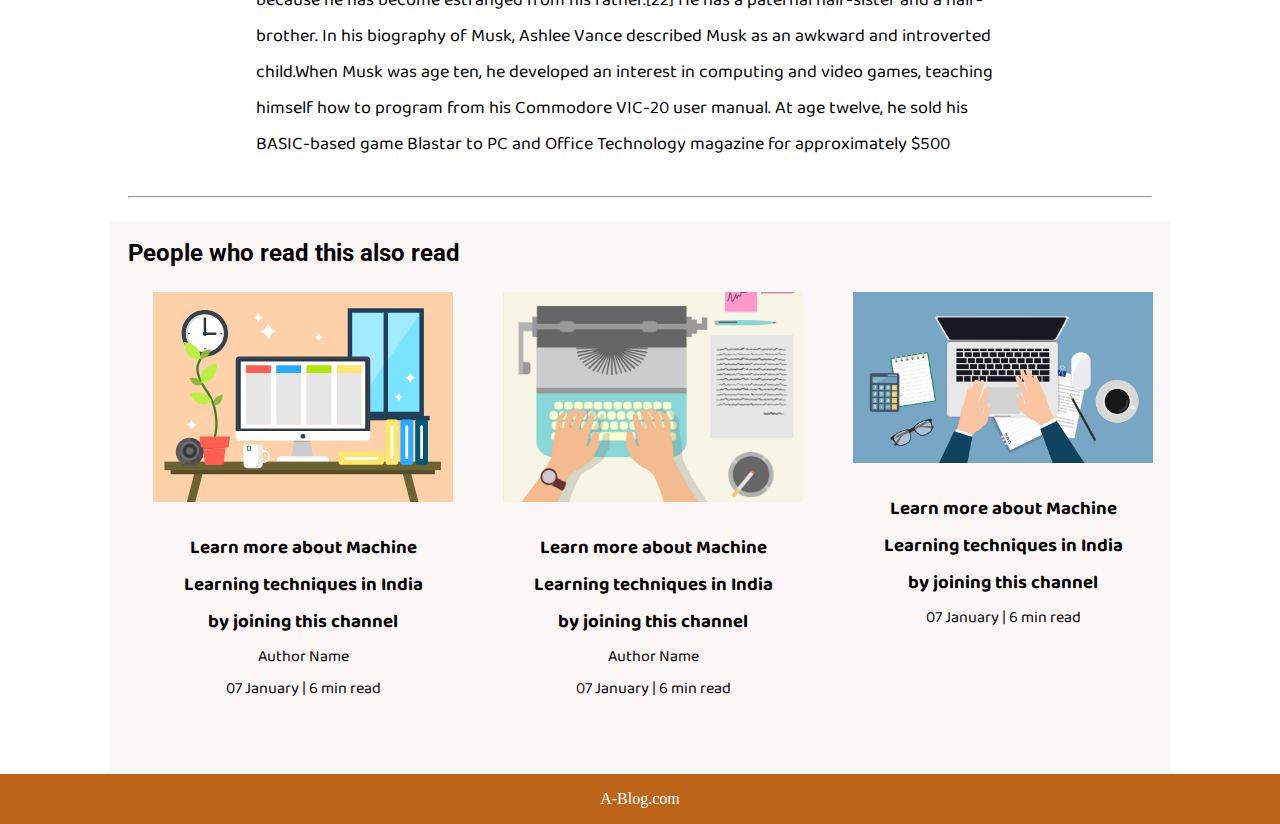
<file: blog4.html>
<!DOCTYPE html>
<html lang="en">
<head>
    <meta charset="UTF-8">
    <meta name="viewport" content="width=device-width, initial-scale=1.0">
    <link rel="stylesheet" href="css/utils.css">
    <link rel="stylesheet" href="css/style.css">
    <link rel="stylesheet" href="css/blogpost.css">
    <link rel="stylesheet" href="css/mobile.css">
    <title>A-Blog - World of bloggers</title>
</head>
<body>
    <nav class="navigation max-width-1 m-auto">
        <div class="nav-left">
            <a href="/">
                <span><img src="img/lpulogo.png" width="94px" alt=""></span>
            </a>
            <ul>
                <li><a href="index.html">Home</a></li>
                <li><a href="about.html">About</a></li>
                <li><a href="contact.html">Contact</a></li>
            </ul>
        </div>
        <div class="nav-right">
            <form action="/search.html" method="get">
                <input class="form-input" type="text" name="query" placeholder="Article Search">
                <button class="btn">Search</button>
            </form>

        </div>

    </nav>
    <div class="max-width-1 m-auto">
        <hr>
    </div>
    <div class="post-img">
        <img src="img/space.jpg" alt="">
    </div>
    <div class="m-auto blog-post-content max-width-2 m-auto my-2">
        <h1 class="font1">The World of bloggers</h1>
        <div class="blogpost-meta">
            <div class="author-info">
                <div>
                <b>
                  Author -Elon Musk

                </b>
                </div>
                <div>Founder, CEO and chief engineer of SpaceX
                    CEO and product architect of Tesla, Inc. </div>
            </div>
            <div class="social">
                <a href="https://twitter.com/elonmusk"><svg width="29" height="29" class="hk"><path d="M22.05 7.54a4.47 4.47 0 0 0-3.3-1.46 4.53 4.53 0 0 0-4.53 4.53c0 .35.04.7.08 1.05A12.9 12.9 0 0 1 5 6.89a5.1 5.1 0 0 0-.65 2.26c.03 1.6.83 2.99 2.02 3.79a4.3 4.3 0 0 1-2.02-.57v.08a4.55 4.55 0 0 0 3.63 4.44c-.4.08-.8.13-1.21.16l-.81-.08a4.54 4.54 0 0 0 4.2 3.15 9.56 9.56 0 0 1-5.66 1.94l-1.05-.08c2 1.27 4.38 2.02 6.94 2.02 8.3 0 12.86-6.9 12.84-12.85.02-.24 0-.43 0-.65a8.68 8.68 0 0 0 2.26-2.34c-.82.38-1.7.62-2.6.72a4.37 4.37 0 0 0 1.95-2.51c-.84.53-1.81.9-2.83 1.13z"></path></svg></a>

                <a herf="https://www.linkedin.com/company/spacex/"><svg style="background: black;
                border-radius: 21px;" width="29" height="29" viewBox="0 0 29 29" fill="none" class="hk"><path d="M5 6.36C5 5.61 5.63 5 6.4 5h16.2c.77 0 1.4.61 1.4 1.36v16.28c0 .75-.63 1.36-1.4 1.36H6.4c-.77 0-1.4-.6-1.4-1.36V6.36z"></path><path fill-rule="evenodd" clip-rule="evenodd" d="M10.76 20.9v-8.57H7.89v8.58h2.87zm-1.44-9.75c1 0 1.63-.65 1.63-1.48-.02-.84-.62-1.48-1.6-1.48-.99 0-1.63.64-1.63 1.48 0 .83.62 1.48 1.59 1.48h.01zM12.35 20.9h2.87v-4.79c0-.25.02-.5.1-.7.2-.5.67-1.04 1.46-1.04 1.04 0 1.46.8 1.46 1.95v4.59h2.87v-4.92c0-2.64-1.42-3.87-3.3-3.87-1.55 0-2.23.86-2.61 1.45h.02v-1.24h-2.87c.04.8 0 8.58 0 8.58z" fill="#fff"></path></svg></a>

                <a hef="https://www.facebook.com/groups/ElonMusk/"><svg width="29" height="29" class="hk"><path d="M23.2 5H5.8a.8.8 0 0 0-.8.8V23.2c0 .44.35.8.8.8h9.3v-7.13h-2.38V13.9h2.38v-2.38c0-2.45 1.55-3.66 3.74-3.66 1.05 0 1.95.08 2.2.11v2.57h-1.5c-1.2 0-1.48.57-1.48 1.4v1.96h2.97l-.6 2.97h-2.37l.05 7.12h5.1a.8.8 0 0 0 .79-.8V5.8a.8.8 0 0 0-.8-.79"></path></svg></a>
            </div>
            
        </div>
         <p class="font1">Elon Reeve Musk FRS (born June 28, 1971) is a business magnate and investor. He is the founder, CEO and chief engineer of SpaceX; angel investor, 
            CEO and product architect of Tesla, Inc.; founder of The Boring Company; co-founder of Neuralink and OpenAI; president of the Musk Foundation; and owner and CEO of Twitter, Inc. 
            With an estimated net worth of around $181 billion as of November 18, 2022, Musk is the wealthiest person in the world, according to the Bloomberg Billionaires Index and 
            Forbes's real-time billionaires list.</p>
         <h2>Early life</h2>
         <hr>
         <p class="font1"><b>Childhood and family</b><br>
            Further information: Musk family<br>
            Elon Reeve Musk was born on June 28, 1971, in Pretoria, one of the capital cities of South Africa.Musk has British and Pennsylvania Dutch ancestry. His mother is Maye Musk (née Haldeman),
             a model and dietitian born in Saskatchewan, Canada, and raised in South Africa. His father, Errol Musk, is a South African electromechanical engineer, pilot, sailor, consultant, and 
             property developer, who was a half-owner of a Zambian emerald mine near Lake Tanganyika. Musk has a younger brother, Kimbal, and a younger sister, Tosca.
            
            Musk's family was wealthy during his youth.His father was elected to the Pretoria City Council as a representative of the anti-apartheid Progressive Party, with his children sharing
             their father's dislike of apartheid.His maternal grandfather, Joshua Haldeman, was an adventurous American-born Canadian who took his family on record-breaking journeys to Africa 
             and Australia in a single-engine Bellanca airplane. After his parents divorced in 1980, Musk mostly lived with his father. Musk later regretted his decision because he has become 
             estranged from his father.[22] He has a paternal half-sister and a half-brother.
            
            In his biography of Musk, Ashlee Vance described Musk as an awkward and introverted child.When Musk was age ten, he developed an interest in computing and video games, teaching himself
             how to program from his Commodore VIC-20 user manual. At age twelve, he sold his BASIC-based game Blastar to PC and Office Technology magazine for approximately $500</p>
    </div>

    <div class="max-width-1 m-auto"><hr></div>
    <div class="home-articles max-width-1 m-auto font2">
        <h2>People who read this also read</h2>
        <div class="row">
        <div class="home-article more-post">
            <div class="home-article-img">
                <img src="img/11.svg" alt="article">
            </div>
            <div class="home-article-content font1 center">
                <a href="blogpost.html"><h3>Learn more about Machine Learning techniques in India by joining this channel</h3></a>
                
                <div>Author Name</div>
                <span>07 January | 6 min read</span>
            </div>
        </div>
        <div class="home-article more-post">
            <div class="home-article-img">
                <img src="img/1.png" alt="article">
            </div>
            <div class="home-article-content font1 center">
                <a href="blogpost.html"><h3>Learn more about Machine Learning techniques in India by joining this channel</h3></a>
                
                <div>Author Name</div>
                <span>07 January | 6 min read</span>
            </div>
        </div>
        <div class="home-article more-post">
            <div class="home-article-img">
                <img src="img/imagecom.jpg" alt="article">
            </div>
            <div class="home-article-content font1 center">
                <a href="blogpost.html"><h3>Learn more about Machine Learning techniques in India by joining this channel</h3></a>
            
                <span>07 January | 6 min read</span>
            </div>
        </div>
        
    </div>
    </div>

    <div class="footer">
        <p>A-Blog.com </p> 
    </div>
</body>
</html>
</file>
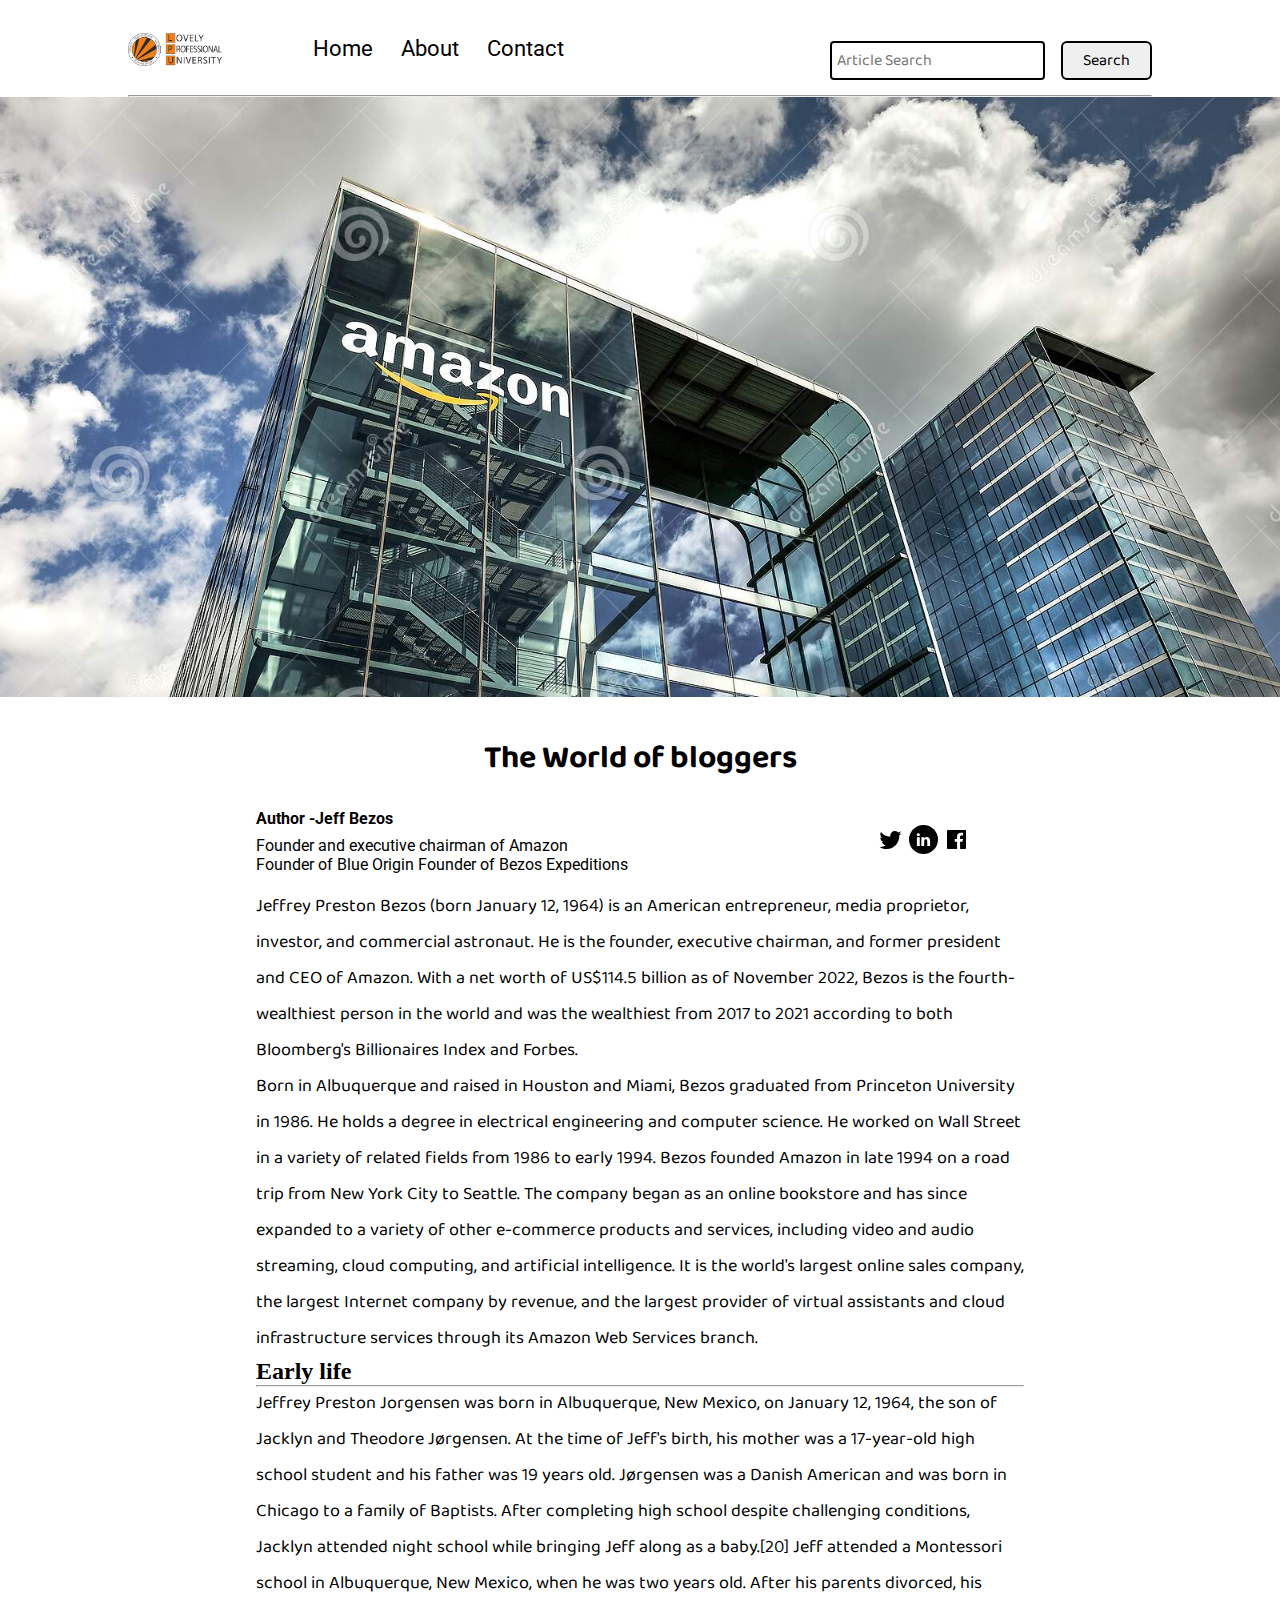
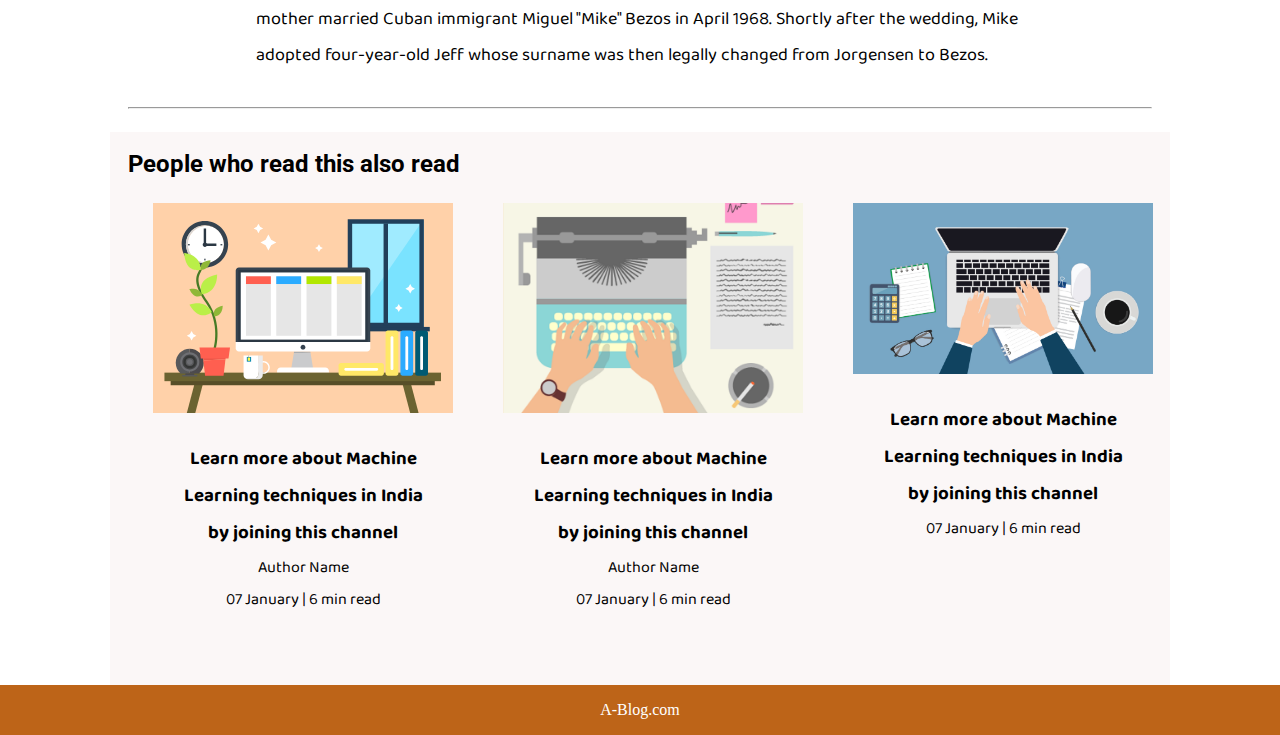
<file: blog5.html>
<!DOCTYPE html>
<html lang="en">
<head>
    <meta charset="UTF-8">
    <meta name="viewport" content="width=device-width, initial-scale=1.0">
    <link rel="stylesheet" href="css/utils.css">
    <link rel="stylesheet" href="css/style.css">
    <link rel="stylesheet" href="css/blogpost.css">
    <link rel="stylesheet" href="css/mobile.css">
    <title>A-Blog - World of bloggers</title>
</head>
<body>
    <nav class="navigation max-width-1 m-auto">
        <div class="nav-left">
            <a href="/">
                <span><img src="img/lpulogo.png" width="94px" alt=""></span>
            </a>
            <ul>
                <li><a href="index.html">Home</a></li>
                <li><a href="about.html">About</a></li>
                <li><a href="contact.html">Contact</a></li>
            </ul>
        </div>
        <div class="nav-right">
            <form action="search.html" method="get">
                <input class="form-input" type="text" name="query" placeholder="Article Search">
                <button class="btn">Search</button>
            </form>

        </div>

    </nav>
    <div class="max-width-1 m-auto">
        <hr>
    </div>
    <div class="post-img">
        <img src="img/amazon-h.jpg" alt="">
    </div>
    <div class="m-auto blog-post-content max-width-2 m-auto my-2">
        <h1 class="font1">The World of bloggers</h1>
        <div class="blogpost-meta">
            <div class="author-info">
                <div>
                <b>
                  Author -Jeff Bezos

                </b>
                </div>
                <div>Founder and executive chairman of Amazon<br>
                    Founder of Blue Origin
                    Founder of Bezos Expeditions </div>
            </div>
            <div class="social">
               <a href="https://twitter.com/JeffBezos"><svg width="29" height="29" class="hk"><path d="M22.05 7.54a4.47 4.47 0 0 0-3.3-1.46 4.53 4.53 0 0 0-4.53 4.53c0 .35.04.7.08 1.05A12.9 12.9 0 0 1 5 6.89a5.1 5.1 0 0 0-.65 2.26c.03 1.6.83 2.99 2.02 3.79a4.3 4.3 0 0 1-2.02-.57v.08a4.55 4.55 0 0 0 3.63 4.44c-.4.08-.8.13-1.21.16l-.81-.08a4.54 4.54 0 0 0 4.2 3.15 9.56 9.56 0 0 1-5.66 1.94l-1.05-.08c2 1.27 4.38 2.02 6.94 2.02 8.3 0 12.86-6.9 12.84-12.85.02-.24 0-.43 0-.65a8.68 8.68 0 0 0 2.26-2.34c-.82.38-1.7.62-2.6.72a4.37 4.37 0 0 0 1.95-2.51c-.84.53-1.81.9-2.83 1.13z"></path></svg></a>

                <a href="https://www.linkedin.com/showcase/jeff-bezos-newslines/?originalSubdomain=uk"><svg style="background: black;
                border-radius: 21px;" width="29" height="29" viewBox="0 0 29 29" fill="none" class="hk"><path d="M5 6.36C5 5.61 5.63 5 6.4 5h16.2c.77 0 1.4.61 1.4 1.36v16.28c0 .75-.63 1.36-1.4 1.36H6.4c-.77 0-1.4-.6-1.4-1.36V6.36z">

                </path><path fill-rule="evenodd" clip-rule="evenodd" d="M10.76 20.9v-8.57H7.89v8.58h2.87zm-1.44-9.75c1 0 1.63-.65 1.63-1.48-.02-.84-.62-1.48-1.6-1.48-.99 0-1.63.64-1.63 1.48 0 .83.62 1.48 1.59 1.48h.01zM12.35 20.9h2.87v-4.79c0-.25.02-.5.1-.7.2-.5.67-1.04 1.46-1.04 1.04 0 1.46.8 1.46 1.95v4.59h2.87v-4.92c0-2.64-1.42-3.87-3.3-3.87-1.55 0-2.23.86-2.61 1.45h.02v-1.24h-2.87c.04.8 0 8.58 0 8.58z" fill="#fff"></path></svg></a>

               <a href="https://www.facebook.com/Amazon/"> <svg width="29" height="29" class="hk"><path d="M23.2 5H5.8a.8.8 0 0 0-.8.8V23.2c0 .44.35.8.8.8h9.3v-7.13h-2.38V13.9h2.38v-2.38c0-2.45 1.55-3.66 3.74-3.66 1.05 0 1.95.08 2.2.11v2.57h-1.5c-1.2 0-1.48.57-1.48 1.4v1.96h2.97l-.6 2.97h-2.37l.05 7.12h5.1a.8.8 0 0 0 .79-.8V5.8a.8.8 0 0 0-.8-.79"></path></svg></a>
            </div>
            
        </div>
         <p class="font1">Jeffrey Preston Bezos (born January 12, 1964) is an American entrepreneur, media proprietor, investor, and commercial astronaut. He is the founder, executive chairman, and former
             president and CEO of Amazon. With a net worth of US$114.5 billion as of November 2022, Bezos is the fourth-wealthiest person in the world and was the wealthiest from 2017 to 2021 according to 
             both Bloomberg's Billionaires Index and Forbes.</p>
         <p class="font1">Born in Albuquerque and raised in Houston and Miami, Bezos graduated from Princeton University in 1986. He holds a degree in electrical engineering and computer science.
                 He worked on Wall Street in a variety of related fields from 1986 to early 1994. Bezos founded Amazon in late 1994 on a road trip from New York City to Seattle. 
                 The company began as an online bookstore and has since expanded to a variety of other e-commerce products and services, including video and audio streaming, 
                 cloud computing, and artificial intelligence. It is the world's largest online sales company, the largest Internet company by revenue, and the largest provider 
                 of virtual assistants and cloud infrastructure services through its Amazon Web Services branch.</p>
         <h2>Early life</h2>
         <hr>
         <p class="font1">Jeffrey Preston Jorgensen was born in Albuquerque, New Mexico, on January 12, 1964, the son of Jacklyn and Theodore Jørgensen. At the 
            time of Jeff's birth, his mother was a 17-year-old high school student and his father was 19 years old. Jørgensen was a Danish American and was born in Chicago to a family 
            of Baptists. After completing high school despite challenging conditions, Jacklyn attended night school while bringing Jeff along as a baby.[20] Jeff attended a Montessori 
            school in Albuquerque, New Mexico, when he was two years old. After his parents divorced, his mother married Cuban immigrant Miguel "Mike" Bezos in April 1968. Shortly after 
            the wedding, Mike adopted four-year-old Jeff whose surname was then legally changed from Jorgensen to Bezos.</p>
    </div>

    <div class="max-width-1 m-auto"><hr></div>
    <div class="home-articles max-width-1 m-auto font2">
        <h2>People who read this also read</h2>
        <div class="row">
        <div class="home-article more-post">
            <div class="home-article-img">
                <img src="img/11.svg" alt="article">
            </div>
            <div class="home-article-content font1 center">
                <a href="blogpost.html"><h3>Learn more about Machine Learning techniques in India by joining this channel</h3></a>
                
                <div>Author Name</div>
                <span>07 January | 6 min read</span>
            </div>
        </div>
        <div class="home-article more-post">
            <div class="home-article-img">
                <img src="img/1.png" alt="article">
            </div>
            <div class="home-article-content font1 center">
                <a href="blogpost.html"><h3>Learn more about Machine Learning techniques in India by joining this channel</h3></a>
                
                <div>Author Name</div>
                <span>07 January | 6 min read</span>
            </div>
        </div>
        <div class="home-article more-post">
            <div class="home-article-img">
                <img src="img/imagecom.jpg" alt="article">
            </div>
            <div class="home-article-content font1 center">
                <a href="blogpost.html"><h3>Learn more about Machine Learning techniques in India by joining this channel</h3></a>
                
                <span>07 January | 6 min read</span>
            </div>
        </div>
        
    </div>
    </div>

    <div class="footer">
        <p>A-Blog.com </p> 
    </div>
</body>
</html>
</file>
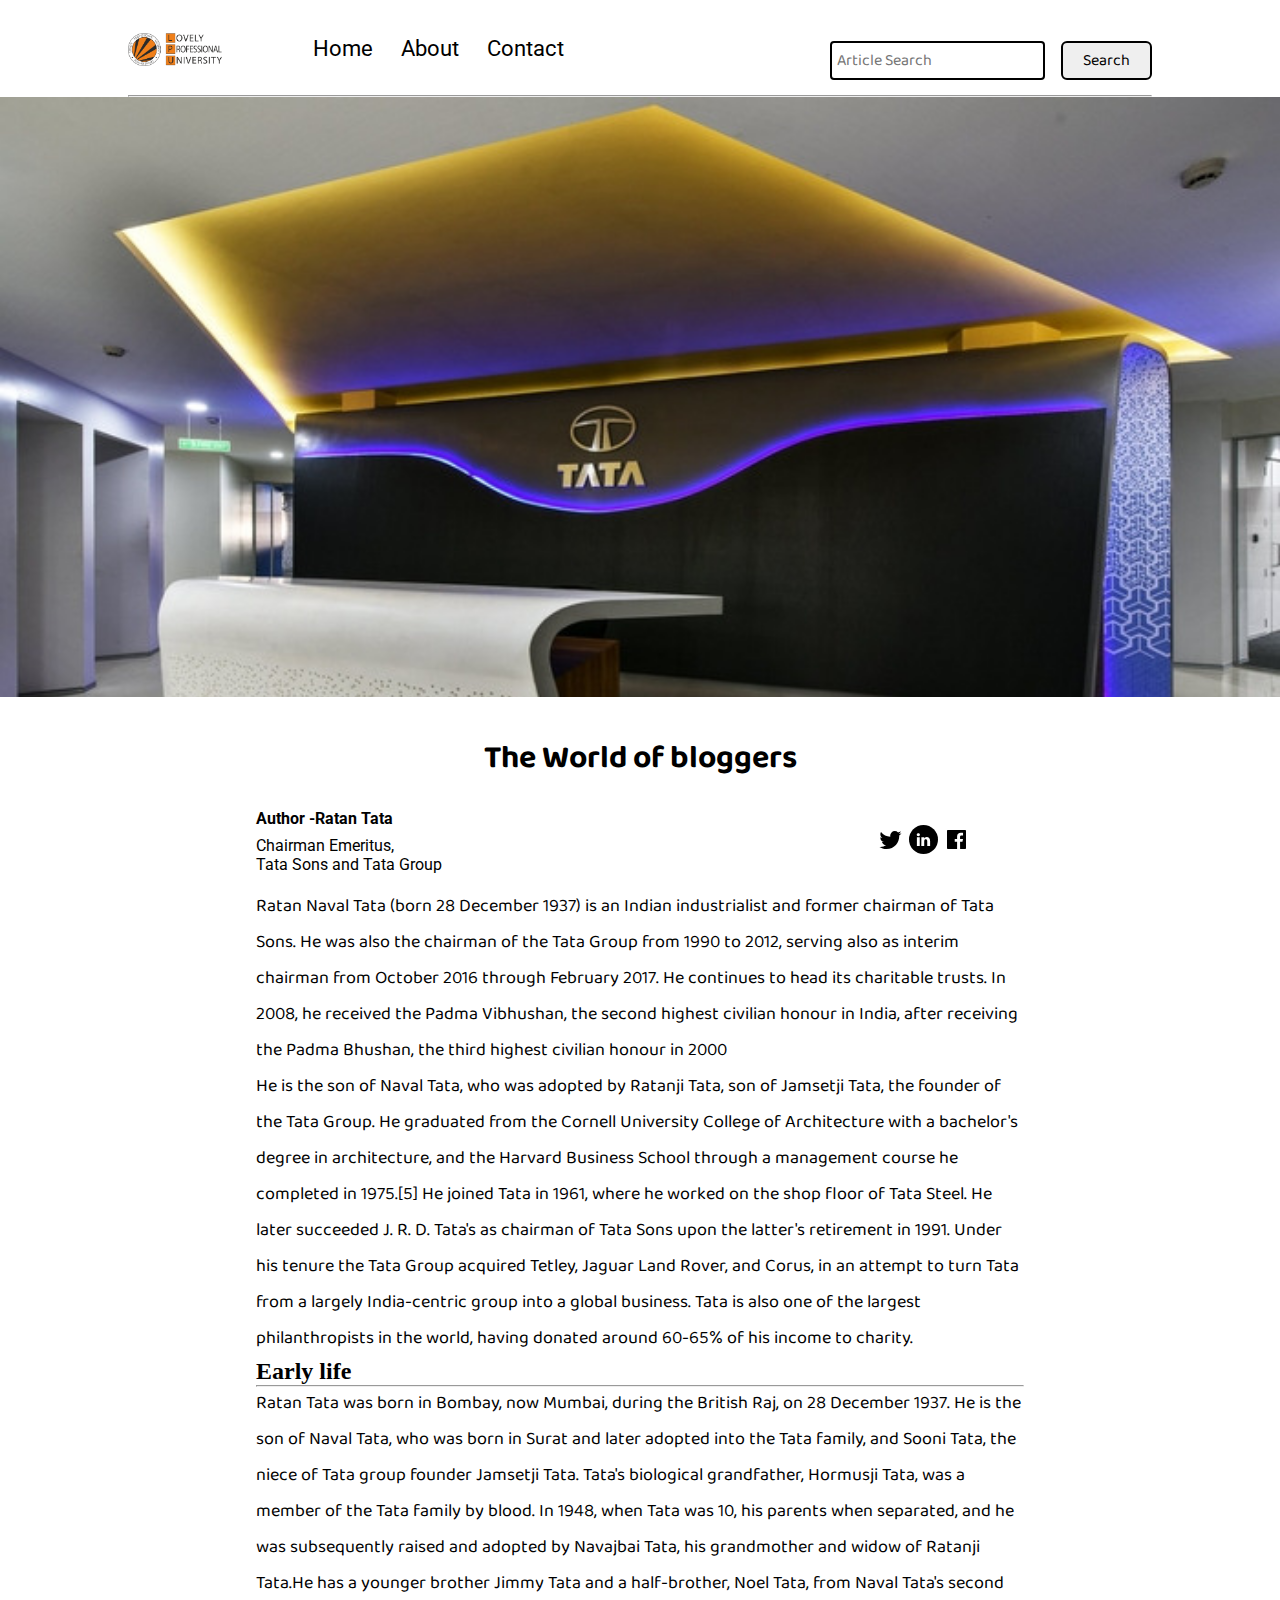
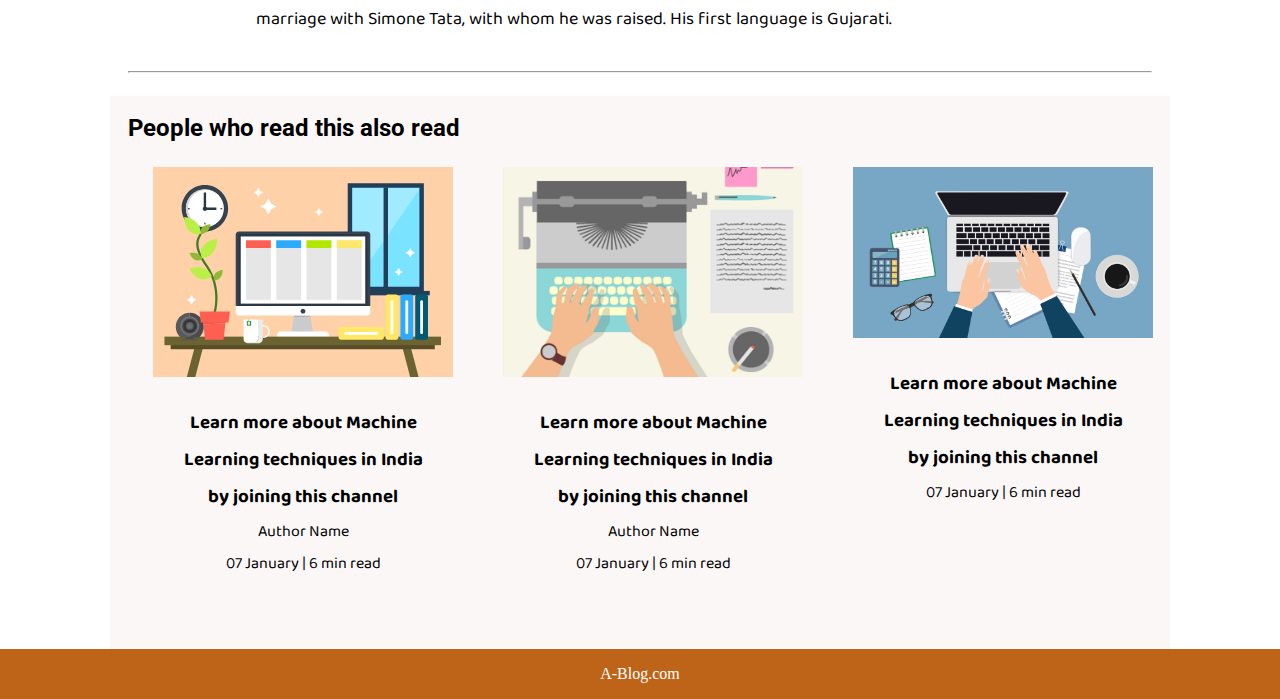
<file: blog6.html>
<!DOCTYPE html>
<html lang="en">
<head>
    <meta charset="UTF-8">
    <meta name="viewport" content="width=device-width, initial-scale=1.0">
    <link rel="stylesheet" href="css/utils.css">
    <link rel="stylesheet" href="css/style.css">
    <link rel="stylesheet" href="css/blogpost.css">
    <link rel="stylesheet" href="css/mobile.css">
    <title>A-Blog - World of bloggers</title>
</head>
<body>
    <nav class="navigation max-width-1 m-auto">
        <div class="nav-left">
            <a href="/">
                <span><img src="img/lpulogo.png" width="94px" alt=""></span>
            </a>
            <ul>
                <li><a href="index.html">Home</a></li>
                <li><a href="about.html">About</a></li>
                <li><a href="contact.html">Contact</a></li>
            </ul>
        </div>
        <div class="nav-right">
            <form action="search.html" method="get">
                <input class="form-input" type="text" name="query" placeholder="Article Search">
                <button class="btn">Search</button>
            </form>

        </div>

    </nav>
    <div class="max-width-1 m-auto">
        <hr>
    </div>
    <div class="post-img">
        <img src="img/tata office.jpg" alt="">
    </div>
    <div class="m-auto blog-post-content max-width-2 m-auto my-2">
        <h1 class="font1">The World of bloggers</h1>
        <div class="blogpost-meta">
            <div class="author-info">
                <div>
                <b>
                  Author -Ratan Tata

                </b>
                </div>
                <div>Chairman Emeritus,<br> Tata Sons and Tata Group </div>
            </div>
            <div class="social">
                <a herf="https://twitter.com/rntata2000"><svg width="29" height="29" class="hk"><path d="M22.05 7.54a4.47 4.47 0 0 0-3.3-1.46 4.53 4.53 0 0 0-4.53 4.53c0 .35.04.7.08 1.05A12.9 12.9 0 0 1 5 6.89a5.1 5.1 0 0 0-.65 2.26c.03 1.6.83 2.99 2.02 3.79a4.3 4.3 0 0 1-2.02-.57v.08a4.55 4.55 0 0 0 3.63 4.44c-.4.08-.8.13-1.21.16l-.81-.08a4.54 4.54 0 0 0 4.2 3.15 9.56 9.56 0 0 1-5.66 1.94l-1.05-.08c2 1.27 4.38 2.02 6.94 2.02 8.3 0 12.86-6.9 12.84-12.85.02-.24 0-.43 0-.65a8.68 8.68 0 0 0 2.26-2.34c-.82.38-1.7.62-2.6.72a4.37 4.37 0 0 0 1.95-2.51c-.84.53-1.81.9-2.83 1.13z"></path></svg></a>

                <a herf="https://www.linkedin.com/company/tata-group/"><svg style="background: black;
                border-radius: 21px;" width="29" height="29" viewBox="0 0 29 29" fill="none" class="hk"><path d="M5 6.36C5 5.61 5.63 5 6.4 5h16.2c.77 0 1.4.61 1.4 1.36v16.28c0 .75-.63 1.36-1.4 1.36H6.4c-.77 0-1.4-.6-1.4-1.36V6.36z"></path><path fill-rule="evenodd" clip-rule="evenodd" d="M10.76 20.9v-8.57H7.89v8.58h2.87zm-1.44-9.75c1 0 1.63-.65 1.63-1.48-.02-.84-.62-1.48-1.6-1.48-.99 0-1.63.64-1.63 1.48 0 .83.62 1.48 1.59 1.48h.01zM12.35 20.9h2.87v-4.79c0-.25.02-.5.1-.7.2-.5.67-1.04 1.46-1.04 1.04 0 1.46.8 1.46 1.95v4.59h2.87v-4.92c0-2.64-1.42-3.87-3.3-3.87-1.55 0-2.23.86-2.61 1.45h.02v-1.24h-2.87c.04.8 0 8.58 0 8.58z" fill="#fff"></path></svg></a>

                <a herf="https://www.facebook.com/"><svg width="29" height="29" class="hk"><path d="M23.2 5H5.8a.8.8 0 0 0-.8.8V23.2c0 .44.35.8.8.8h9.3v-7.13h-2.38V13.9h2.38v-2.38c0-2.45 1.55-3.66 3.74-3.66 1.05 0 1.95.08 2.2.11v2.57h-1.5c-1.2 0-1.48.57-1.48 1.4v1.96h2.97l-.6 2.97h-2.37l.05 7.12h5.1a.8.8 0 0 0 .79-.8V5.8a.8.8 0 0 0-.8-.79"></path></svg></a>
            </div>
            
        </div>
         <p class="font1">Ratan Naval Tata (born 28 December 1937) is an Indian industrialist and former chairman of Tata Sons. He was also the chairman of the 
            Tata Group from 1990 to 2012, serving also as interim chairman from October 2016 through February 2017. He continues to head its charitable trusts.
             In 2008, he received the Padma Vibhushan, the second highest civilian honour in India, after receiving the Padma Bhushan, the third highest civilian 
             honour in 2000</p>
         <p class="font1">He is the son of Naval Tata, who was adopted by Ratanji Tata, son of Jamsetji Tata, the founder of the Tata Group. He graduated from 
            the Cornell University College of Architecture with a bachelor's degree in architecture, and the Harvard Business School through a management 
            course he completed in 1975.[5] He joined Tata in 1961, where he worked on the shop floor of Tata Steel. He later succeeded J. R. D. Tata's as 
            chairman of Tata Sons upon the latter's retirement in 1991. Under his tenure the Tata Group acquired Tetley, Jaguar Land Rover, and Corus, in
             an attempt to turn Tata from a largely India-centric group into a global business. Tata is also one of the largest philanthropists in the world, 
             having donated around 60-65% of his income to charity.</p>
         <h2>Early life</h2>
         <hr>
         <p class="font1">Ratan Tata was born in Bombay, now Mumbai, during the British Raj, on 28 December 1937. He is the son of Naval Tata, who was 
            born in Surat and later adopted into the Tata family, and Sooni Tata, the niece of Tata group founder Jamsetji Tata. Tata's biological 
            grandfather, Hormusji Tata, was a member of the Tata family by blood. In 1948, when Tata was 10, his parents when separated, and he was 
            subsequently raised and adopted by Navajbai Tata, his grandmother and widow of Ratanji Tata.He has a younger brother Jimmy Tata and a 
            half-brother, Noel Tata, from Naval Tata's second marriage with Simone Tata, with whom he was raised. His first language is Gujarati.</p>
    </div>

    <div class="max-width-1 m-auto"><hr></div>
    <div class="home-articles max-width-1 m-auto font2">
        <h2>People who read this also read</h2>
        <div class="row">
        <div class="home-article more-post">
            <div class="home-article-img">
                <img src="img/11.svg" alt="article">
            </div>
            <div class="home-article-content font1 center">
                <a href="blogpost.html"><h3>Learn more about Machine Learning techniques in India by joining this channel</h3></a>
                
                <div>Author Name</div>
                <span>07 January | 6 min read</span>
            </div>
        </div>
        <div class="home-article more-post">
            <div class="home-article-img">
                <img src="img/1.png" alt="article">
            </div>
            <div class="home-article-content font1 center">
                <a href="blogpost.html"><h3>Learn more about Machine Learning techniques in India by joining this channel</h3></a>
                
                <div>Author Name</div>
                <span>07 January | 6 min read</span>
            </div>
        </div>
        <div class="home-article more-post">
            <div class="home-article-img">
                <img src="img/imagecom.jpg" alt="article">
            </div>
            <div class="home-article-content font1 center">
                <a href="blogpost.html"><h3>Learn more about Machine Learning techniques in India by joining this channel</h3></a>
            
                <span>07 January | 6 min read</span>
            </div>
        </div>
        
    </div>
    </div>

    <div class="footer">
        <p>A-Blog.com </p> 
    </div>
</body>
</html>
</file>
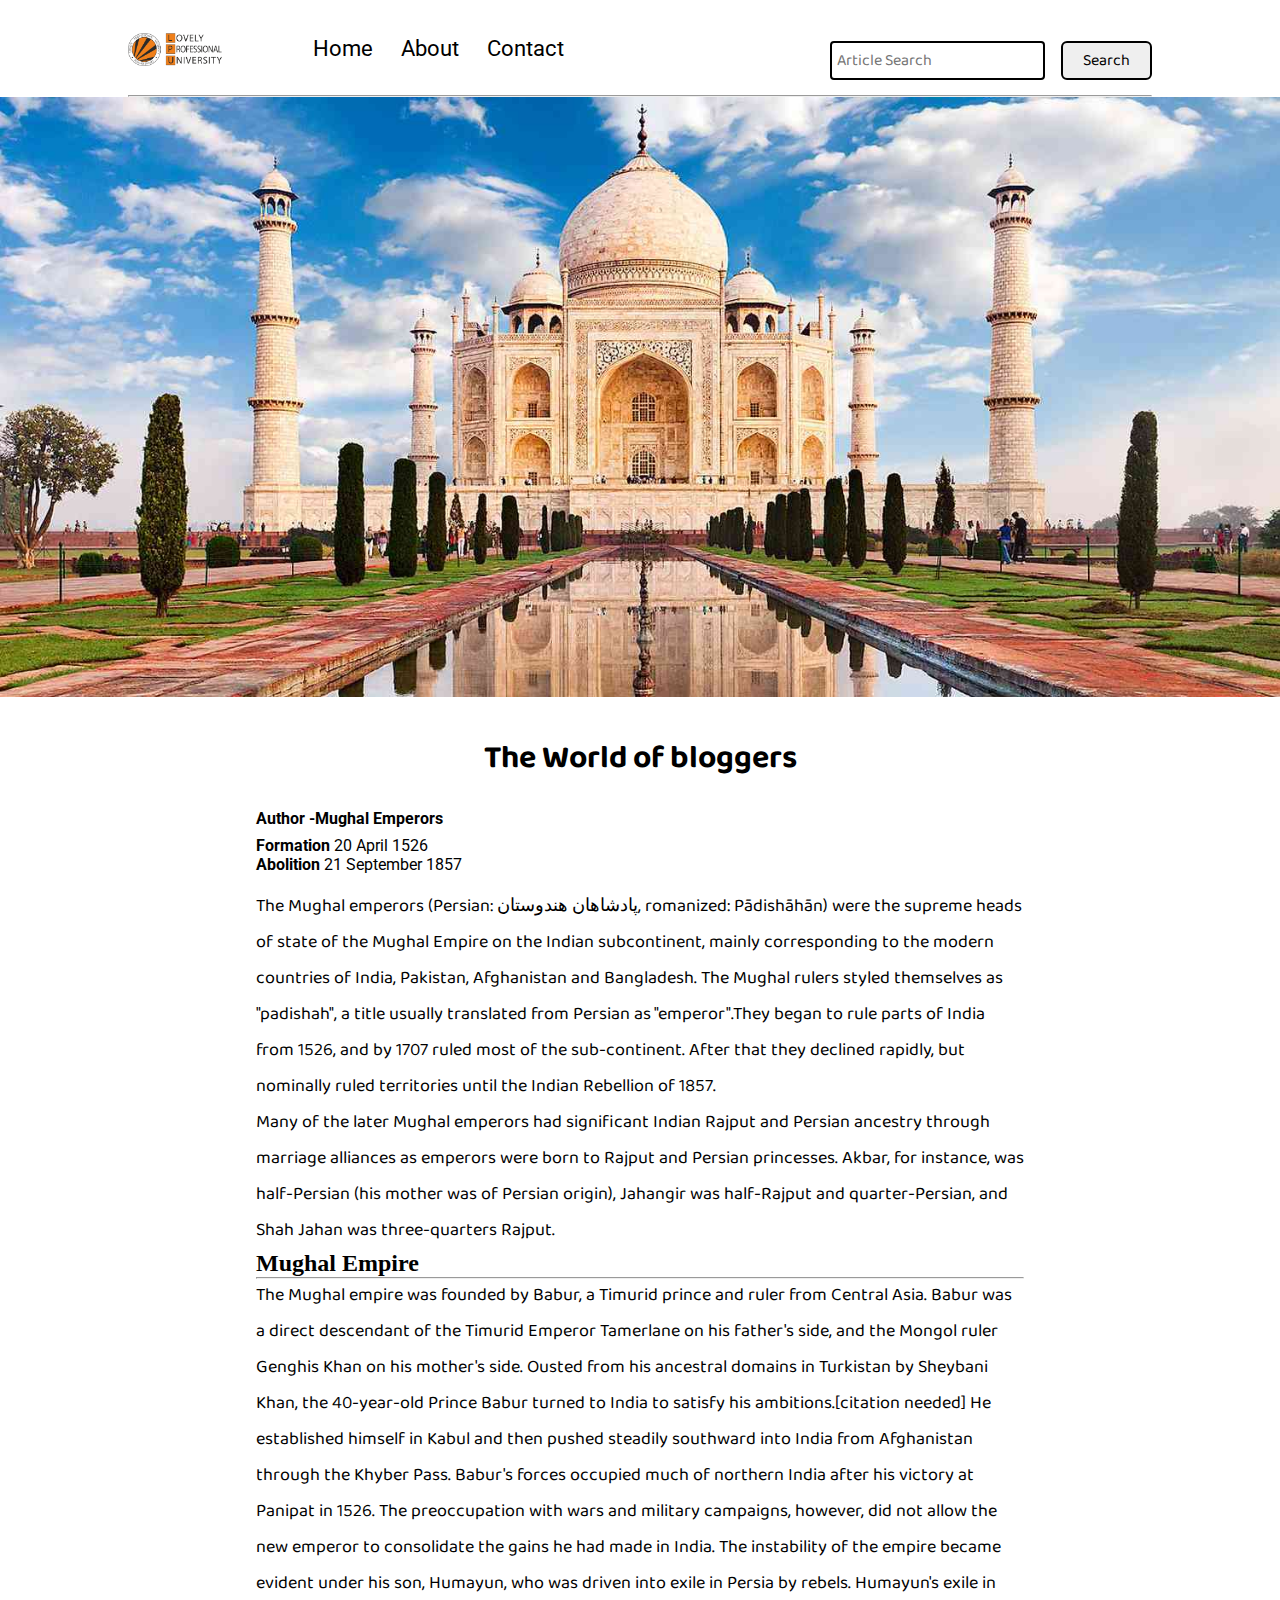
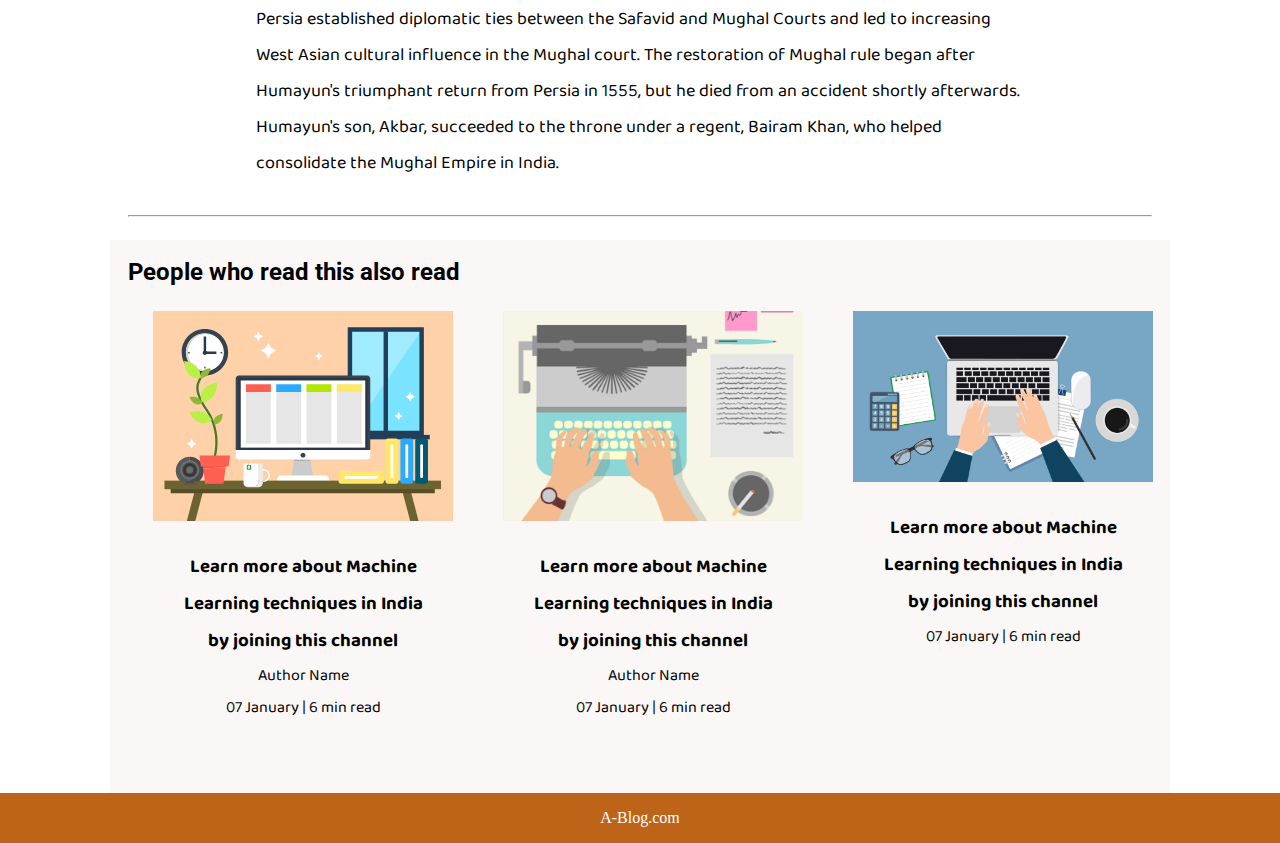
<file: blog7.html>
<!DOCTYPE html>
<html lang="en">
<head>
    <meta charset="UTF-8">
    <meta name="viewport" content="width=device-width, initial-scale=1.0">
    <link rel="stylesheet" href="css/utils.css">
    <link rel="stylesheet" href="css/style.css">
    <link rel="stylesheet" href="css/blogpost.css">
    <link rel="stylesheet" href="css/mobile.css">
    <title>A-Blog - World of bloggers</title>
</head>
<body>
    <nav class="navigation max-width-1 m-auto">
        <div class="nav-left">
            <a href="/">
                <span><img src="img/lpulogo.png" width="94px" alt=""></span>
            </a>
            <ul>
                <li><a href="index.html">Home</a></li>
                <li><a href="about.html">About</a></li>
                <li><a href="contact.html">Contact</a></li>
            </ul>
        </div>
        <div class="nav-right">
            <form action="search.html" method="get">
                <input class="form-input" type="text" name="query" placeholder="Article Search">
                <button class="btn">Search</button>
            </form>

        </div>

    </nav>
    <div class="max-width-1 m-auto">
        <hr>
    </div>
    <div class="post-img">
        <img src="img/taj-mahal.jpg" alt="">
    </div>
    <div class="m-auto blog-post-content max-width-2 m-auto my-2">
        <h1 class="font1">The World of bloggers</h1>
        <div class="blogpost-meta">
            <div class="author-info">
                <div>
                <b>
                  Author -Mughal Emperors

                </b>
                </div>
                <div><b>Formation</b>	20 April 1526<br>
                   <b> Abolition</b>	21 September 1857 </div>
            </div>
            <!--<div class="social">
                <svg width="29" height="29" class="hk"><path d="M22.05 7.54a4.47 4.47 0 0 0-3.3-1.46 4.53 4.53 0 0 0-4.53 4.53c0 .35.04.7.08 1.05A12.9 12.9 0 0 1 5 6.89a5.1 5.1 0 0 0-.65 2.26c.03 1.6.83 2.99 2.02 3.79a4.3 4.3 0 0 1-2.02-.57v.08a4.55 4.55 0 0 0 3.63 4.44c-.4.08-.8.13-1.21.16l-.81-.08a4.54 4.54 0 0 0 4.2 3.15 9.56 9.56 0 0 1-5.66 1.94l-1.05-.08c2 1.27 4.38 2.02 6.94 2.02 8.3 0 12.86-6.9 12.84-12.85.02-.24 0-.43 0-.65a8.68 8.68 0 0 0 2.26-2.34c-.82.38-1.7.62-2.6.72a4.37 4.37 0 0 0 1.95-2.51c-.84.53-1.81.9-2.83 1.13z"></path></svg>

                <svg style="background: black;
                border-radius: 21px;" width="29" height="29" viewBox="0 0 29 29" fill="none" class="hk"><path d="M5 6.36C5 5.61 5.63 5 6.4 5h16.2c.77 0 1.4.61 1.4 1.36v16.28c0 .75-.63 1.36-1.4 1.36H6.4c-.77 0-1.4-.6-1.4-1.36V6.36z"></path><path fill-rule="evenodd" clip-rule="evenodd" d="M10.76 20.9v-8.57H7.89v8.58h2.87zm-1.44-9.75c1 0 1.63-.65 1.63-1.48-.02-.84-.62-1.48-1.6-1.48-.99 0-1.63.64-1.63 1.48 0 .83.62 1.48 1.59 1.48h.01zM12.35 20.9h2.87v-4.79c0-.25.02-.5.1-.7.2-.5.67-1.04 1.46-1.04 1.04 0 1.46.8 1.46 1.95v4.59h2.87v-4.92c0-2.64-1.42-3.87-3.3-3.87-1.55 0-2.23.86-2.61 1.45h.02v-1.24h-2.87c.04.8 0 8.58 0 8.58z" fill="#fff"></path></svg>

                <svg width="29" height="29" class="hk"><path d="M23.2 5H5.8a.8.8 0 0 0-.8.8V23.2c0 .44.35.8.8.8h9.3v-7.13h-2.38V13.9h2.38v-2.38c0-2.45 1.55-3.66 3.74-3.66 1.05 0 1.95.08 2.2.11v2.57h-1.5c-1.2 0-1.48.57-1.48 1.4v1.96h2.97l-.6 2.97h-2.37l.05 7.12h5.1a.8.8 0 0 0 .79-.8V5.8a.8.8 0 0 0-.8-.79"></path></svg>
            </div>-->
            
        </div>
         <p class="font1">The Mughal emperors (Persian: پادشاهان هندوستان, romanized: Pādishāhān) were the supreme heads of state of the Mughal Empire on the Indian subcontinent, mainly 
            corresponding to the modern countries of India, Pakistan, Afghanistan and Bangladesh. The Mughal rulers styled themselves as "padishah", a title usually translated from Persian 
            as "emperor".They began to rule parts of India from 1526, and by 1707 ruled most of the sub-continent. After that they declined rapidly, but nominally ruled territories until the Indian Rebellion of 1857.</p>
         <p class="font1">Many of the later Mughal emperors had significant Indian Rajput and Persian ancestry through marriage alliances as emperors were born to Rajput and Persian princesses.
            Akbar, for instance, was half-Persian (his mother was of Persian origin), Jahangir was half-Rajput and quarter-Persian, and Shah Jahan was three-quarters Rajput.</p>
         <h2>Mughal Empire</h2>
         <hr>
         <p class="font1">The Mughal empire was founded by Babur, a Timurid prince and ruler from Central Asia. Babur was a direct descendant of the Timurid Emperor Tamerlane on his father's side, and the Mongol ruler Genghis Khan on his mother's side. Ousted from his ancestral domains in Turkistan by Sheybani Khan,
             the 40-year-old Prince Babur turned to India to satisfy his ambitions.[citation needed] He established himself in Kabul and then pushed steadily southward into India from Afghanistan through the Khyber Pass. Babur's forces occupied much of northern India after his victory at Panipat in 1526.
             The preoccupation with wars and military campaigns, however, did not allow the new emperor to consolidate the gains he had made in India.
             The instability of the empire became evident under his son, Humayun, who was driven into exile in Persia by rebels. Humayun's exile in Persia established diplomatic ties between the Safavid and Mughal Courts and led to increasing West Asian cultural influence in the Mughal court.
             The restoration of Mughal rule began after Humayun's triumphant return from Persia in 1555, but he died from an accident shortly afterwards. Humayun's son, Akbar, succeeded to the throne under a regent, Bairam Khan, who helped consolidate the Mughal Empire in India.</p>
    </div>

    <div class="max-width-1 m-auto"><hr></div>
    <div class="home-articles max-width-1 m-auto font2">
        <h2>People who read this also read</h2>
        <div class="row">
        <div class="home-article more-post">
            <div class="home-article-img">
                <img src="img/11.svg" alt="article">
            </div>
            <div class="home-article-content font1 center">
                <a href="blogpost.html"><h3>Learn more about Machine Learning techniques in India by joining this channel</h3></a>
                
                <div>Author Name</div>
                <span>07 January | 6 min read</span>
            </div>
        </div>
        <div class="home-article more-post">
            <div class="home-article-img">
                <img src="img/1.png" alt="article">
            </div>
            <div class="home-article-content font1 center">
                <a href="blogpost.html"><h3>Learn more about Machine Learning techniques in India by joining this channel</h3></a>
                
                <div>Author Name</div>
                <span>07 January | 6 min read</span>
            </div>
        </div>
        <div class="home-article more-post">
            <div class="home-article-img">
                <img src="img/imagecom.jpg" alt="article">
            </div>
            <div class="home-article-content font1 center">
                <a href="blogpost.html"><h3>Learn more about Machine Learning techniques in India by joining this channel</h3></a>

                <span>07 January | 6 min read</span>
            </div>
        </div>
        
    </div>
    </div>

    <div class="footer">
        <p>A-Blog.com </p> 
    </div>
</body>
</html>
</file>
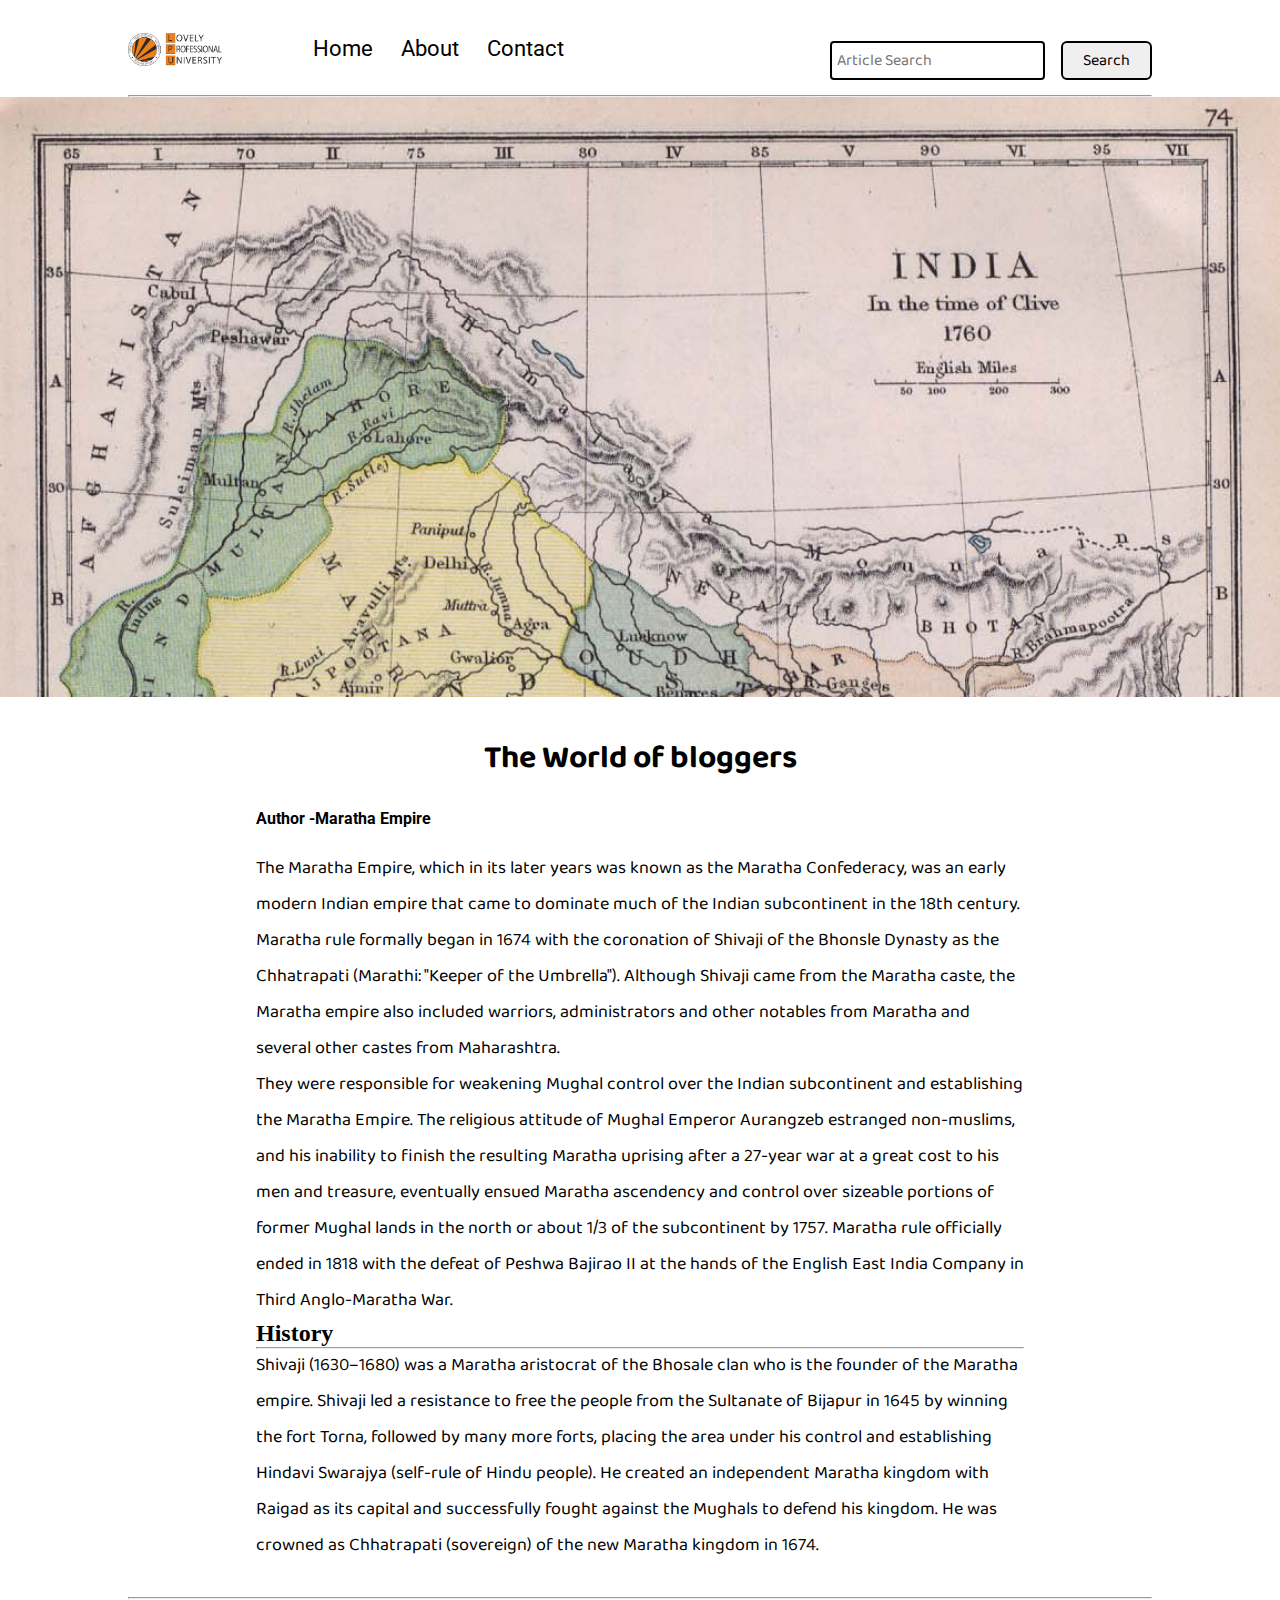
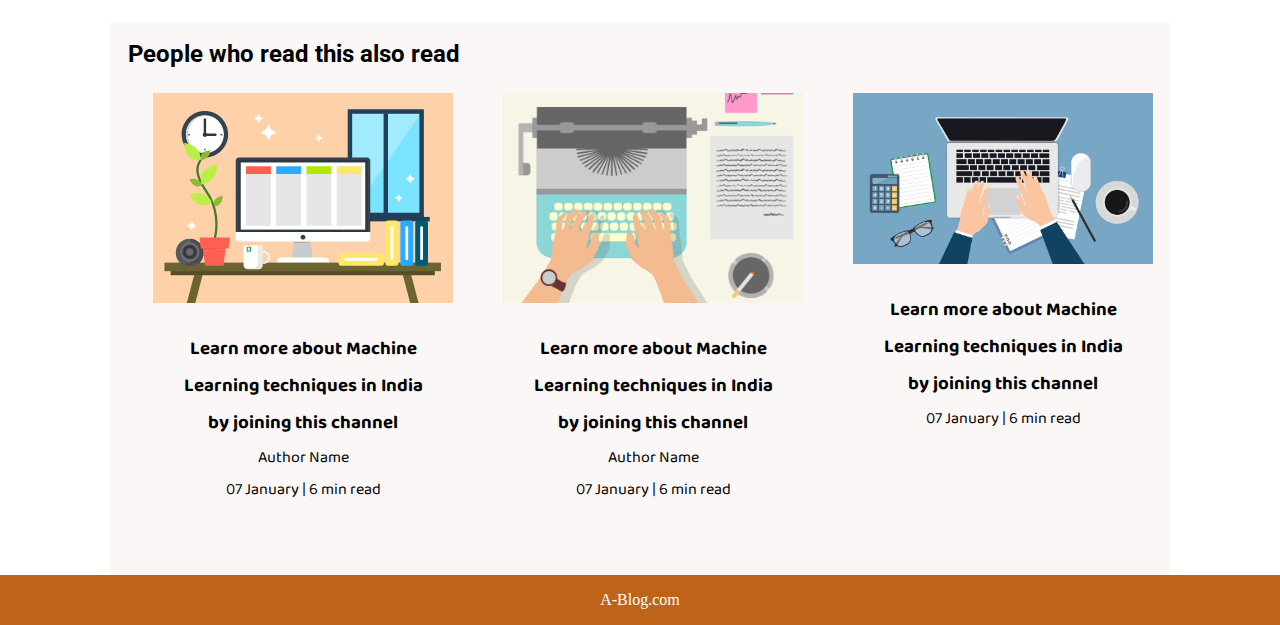
<file: blog8.html>
<!DOCTYPE html>
<html lang="en">
<head>
    <meta charset="UTF-8">
    <meta name="viewport" content="width=device-width, initial-scale=1.0">
    <link rel="stylesheet" href="css/utils.css">
    <link rel="stylesheet" href="css/style.css">
    <link rel="stylesheet" href="css/blogpost.css">
    <link rel="stylesheet" href="css/mobile.css">
    <title>A-Blog - World of bloggers</title>
</head>
<body>
    <nav class="navigation max-width-1 m-auto">
        <div class="nav-left">
            <a href="/">
                <span><img src="img/lpulogo.png" width="94px" alt=""></span>
            </a>
            <ul>
                <li><a href="index.html">Home</a></li>
                <li><a href="about.html">About</a></li>
                <li><a href="contact.html">Contact</a></li>
            </ul>
        </div>
        <div class="nav-right">
            <form action="search.html" method="get">
                <input class="form-input" type="text" name="query" placeholder="Article Search">
                <button class="btn">Search</button>
            </form>

        </div>

    </nav>
    <div class="max-width-1 m-auto">
        <hr>
    </div>
    <div class="post-img">
        <img src="img/India maratha.jpg" alt="">
    </div>
    <div class="m-auto blog-post-content max-width-2 m-auto my-2">
        <h1 class="font1">The World of bloggers</h1>
        <div class="blogpost-meta">
            <div class="author-info">
                <div>
                <b>
                  Author -Maratha Empire

                </b>
                </div>
                <div></div>
            </div>
            <!--<div class="social">
                <svg width="29" height="29" class="hk"><path d="M22.05 7.54a4.47 4.47 0 0 0-3.3-1.46 4.53 4.53 0 0 0-4.53 4.53c0 .35.04.7.08 1.05A12.9 12.9 0 0 1 5 6.89a5.1 5.1 0 0 0-.65 2.26c.03 1.6.83 2.99 2.02 3.79a4.3 4.3 0 0 1-2.02-.57v.08a4.55 4.55 0 0 0 3.63 4.44c-.4.08-.8.13-1.21.16l-.81-.08a4.54 4.54 0 0 0 4.2 3.15 9.56 9.56 0 0 1-5.66 1.94l-1.05-.08c2 1.27 4.38 2.02 6.94 2.02 8.3 0 12.86-6.9 12.84-12.85.02-.24 0-.43 0-.65a8.68 8.68 0 0 0 2.26-2.34c-.82.38-1.7.62-2.6.72a4.37 4.37 0 0 0 1.95-2.51c-.84.53-1.81.9-2.83 1.13z"></path></svg>

                <svg style="background: black;
                border-radius: 21px;" width="29" height="29" viewBox="0 0 29 29" fill="none" class="hk"><path d="M5 6.36C5 5.61 5.63 5 6.4 5h16.2c.77 0 1.4.61 1.4 1.36v16.28c0 .75-.63 1.36-1.4 1.36H6.4c-.77 0-1.4-.6-1.4-1.36V6.36z"></path><path fill-rule="evenodd" clip-rule="evenodd" d="M10.76 20.9v-8.57H7.89v8.58h2.87zm-1.44-9.75c1 0 1.63-.65 1.63-1.48-.02-.84-.62-1.48-1.6-1.48-.99 0-1.63.64-1.63 1.48 0 .83.62 1.48 1.59 1.48h.01zM12.35 20.9h2.87v-4.79c0-.25.02-.5.1-.7.2-.5.67-1.04 1.46-1.04 1.04 0 1.46.8 1.46 1.95v4.59h2.87v-4.92c0-2.64-1.42-3.87-3.3-3.87-1.55 0-2.23.86-2.61 1.45h.02v-1.24h-2.87c.04.8 0 8.58 0 8.58z" fill="#fff"></path></svg>

                <svg width="29" height="29" class="hk"><path d="M23.2 5H5.8a.8.8 0 0 0-.8.8V23.2c0 .44.35.8.8.8h9.3v-7.13h-2.38V13.9h2.38v-2.38c0-2.45 1.55-3.66 3.74-3.66 1.05 0 1.95.08 2.2.11v2.57h-1.5c-1.2 0-1.48.57-1.48 1.4v1.96h2.97l-.6 2.97h-2.37l.05 7.12h5.1a.8.8 0 0 0 .79-.8V5.8a.8.8 0 0 0-.8-.79"></path></svg>
            </div>-->
            
        </div>
         <p class="font1">The Maratha Empire, which in its later years was known as the Maratha Confederacy, was an early modern Indian empire that
             came to dominate much of the Indian subcontinent in the 18th century. Maratha rule formally began in 1674 with the coronation of Shivaji
              of the Bhonsle Dynasty as the Chhatrapati (Marathi: "Keeper of the Umbrella"). Although Shivaji came from the Maratha caste, the Maratha
               empire also included warriors, administrators and other notables from Maratha and several other castes from Maharashtra.</p>
         <p class="font1">They were responsible for weakening Mughal control over the Indian subcontinent and establishing the Maratha Empire.
             The religious attitude of Mughal Emperor Aurangzeb estranged non-muslims, and his inability to finish the resulting Maratha uprising
              after a 27-year war at a great cost to his men and treasure, eventually ensued Maratha ascendency and control over sizeable portions 
              of former Mughal lands in the north or about 1/3 of the subcontinent by 1757. Maratha rule officially ended in 1818 with the defeat 
              of Peshwa Bajirao II at the hands of the English East India Company in Third Anglo-Maratha War.</p>
         <h2>History</h2>
         <hr>
         <p class="font1">Shivaji (1630–1680) was a Maratha aristocrat of the Bhosale clan who is the founder of the Maratha empire.
            Shivaji led a resistance to free the people from the Sultanate of Bijapur in 1645 by winning the fort Torna, followed by
             many more forts, placing the area under his control and establishing Hindavi Swarajya (self-rule of Hindu people). 
             He created an independent Maratha kingdom with Raigad as its capital and successfully fought against the Mughals 
             to defend his kingdom. He was crowned as Chhatrapati (sovereign) of the new Maratha kingdom in 1674.</p>
    </div>

    <div class="max-width-1 m-auto"><hr></div>
    <div class="home-articles max-width-1 m-auto font2">
        <h2>People who read this also read</h2>
        <div class="row">
        <div class="home-article more-post">
            <div class="home-article-img">
                <img src="img/11.svg" alt="article">
            </div>
            <div class="home-article-content font1 center">
                <a href="blogpost.html"><h3>Learn more about Machine Learning techniques in India by joining this channel</h3></a>
                
                <div>Author Name</div>
                <span>07 January | 6 min read</span>
            </div>
        </div>
        <div class="home-article more-post">
            <div class="home-article-img">
                <img src="img/1.png" alt="article">
            </div>
            <div class="home-article-content font1 center">
                <a href="blogpost.html"><h3>Learn more about Machine Learning techniques in India by joining this channel</h3></a>
                
                <div>Author Name</div>
                <span>07 January | 6 min read</span>
            </div>
        </div>
        <div class="home-article more-post">
            <div class="home-article-img">
                <img src="img/imagecom.jpg" alt="article">
            </div>
            <div class="home-article-content font1 center">
                <a href="blogpost.html"><h3>Learn more about Machine Learning techniques in India by joining this channel</h3></a>
            
                <span>07 January | 6 min read</span>
            </div>
        </div>
        
    </div>
    </div>

    <div class="footer">
        <p>A-Blog.com </p> 
    </div>
</body>
</html>
</file>
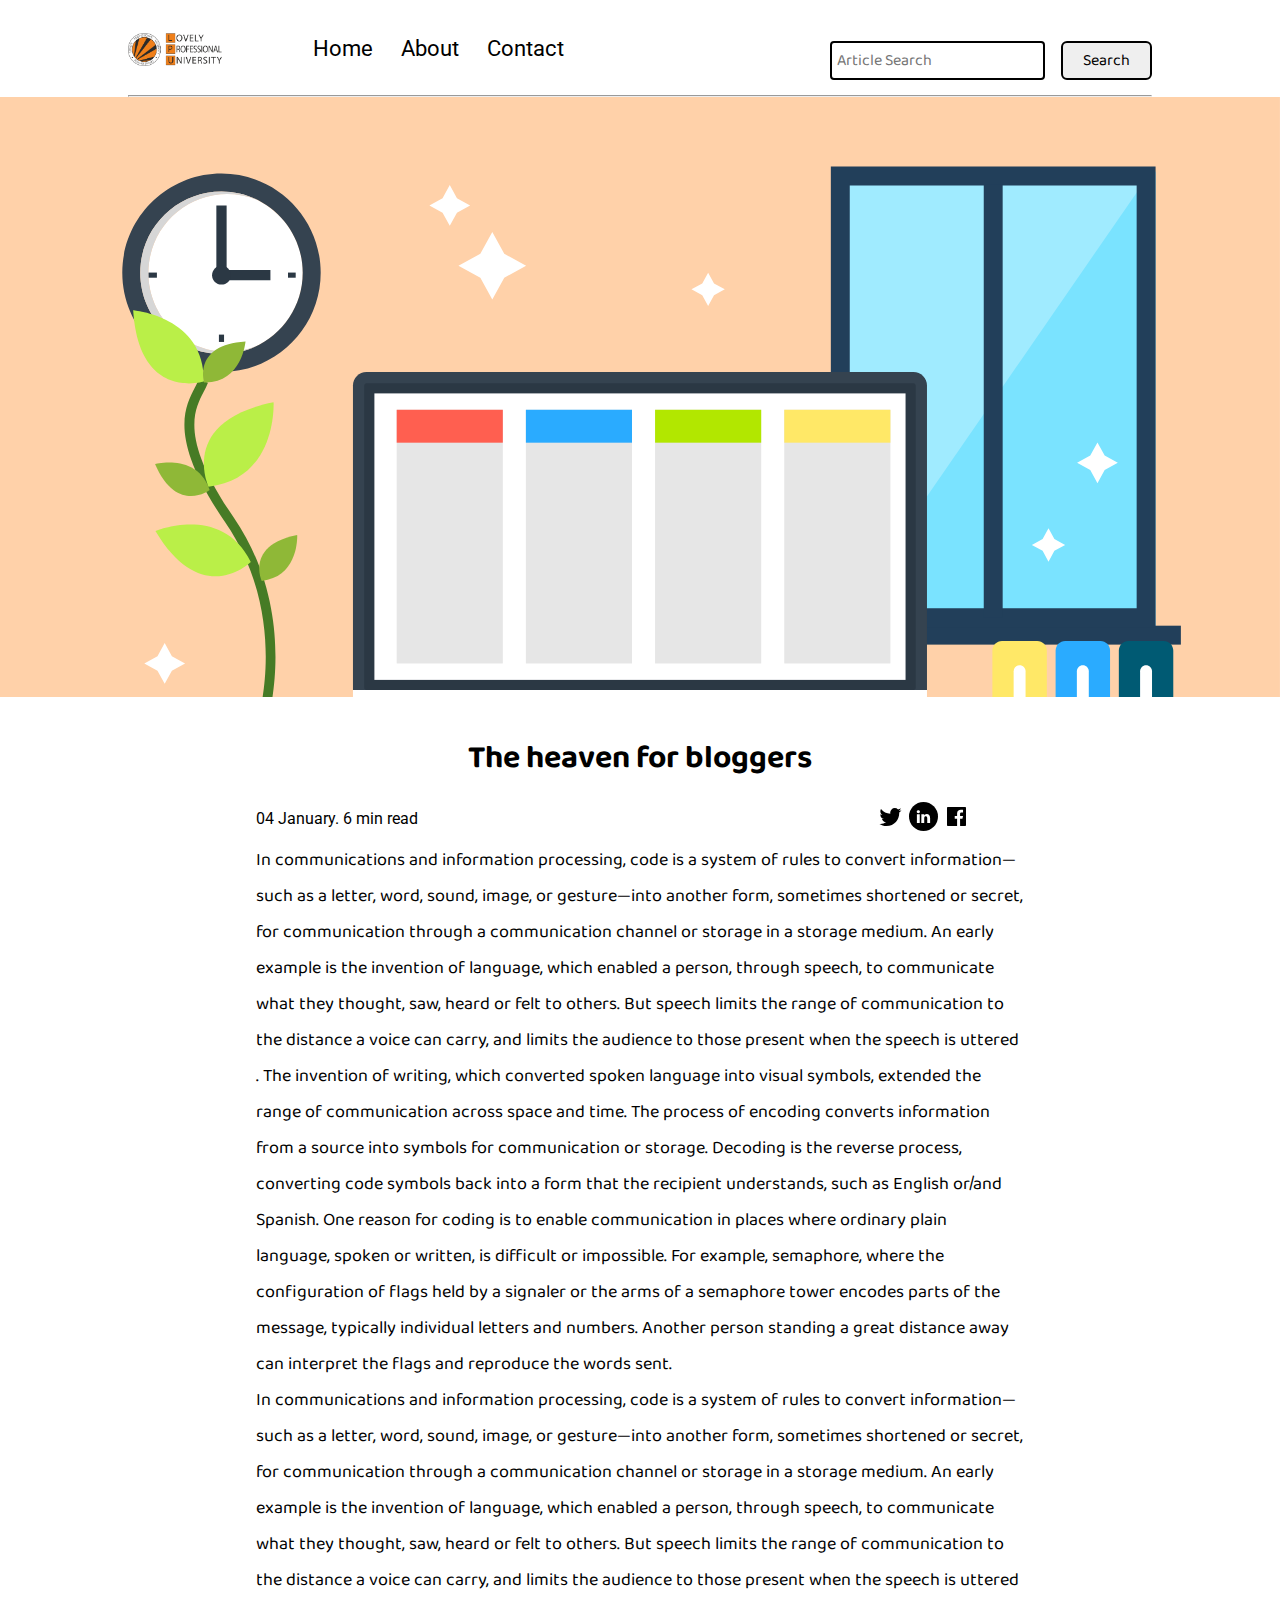
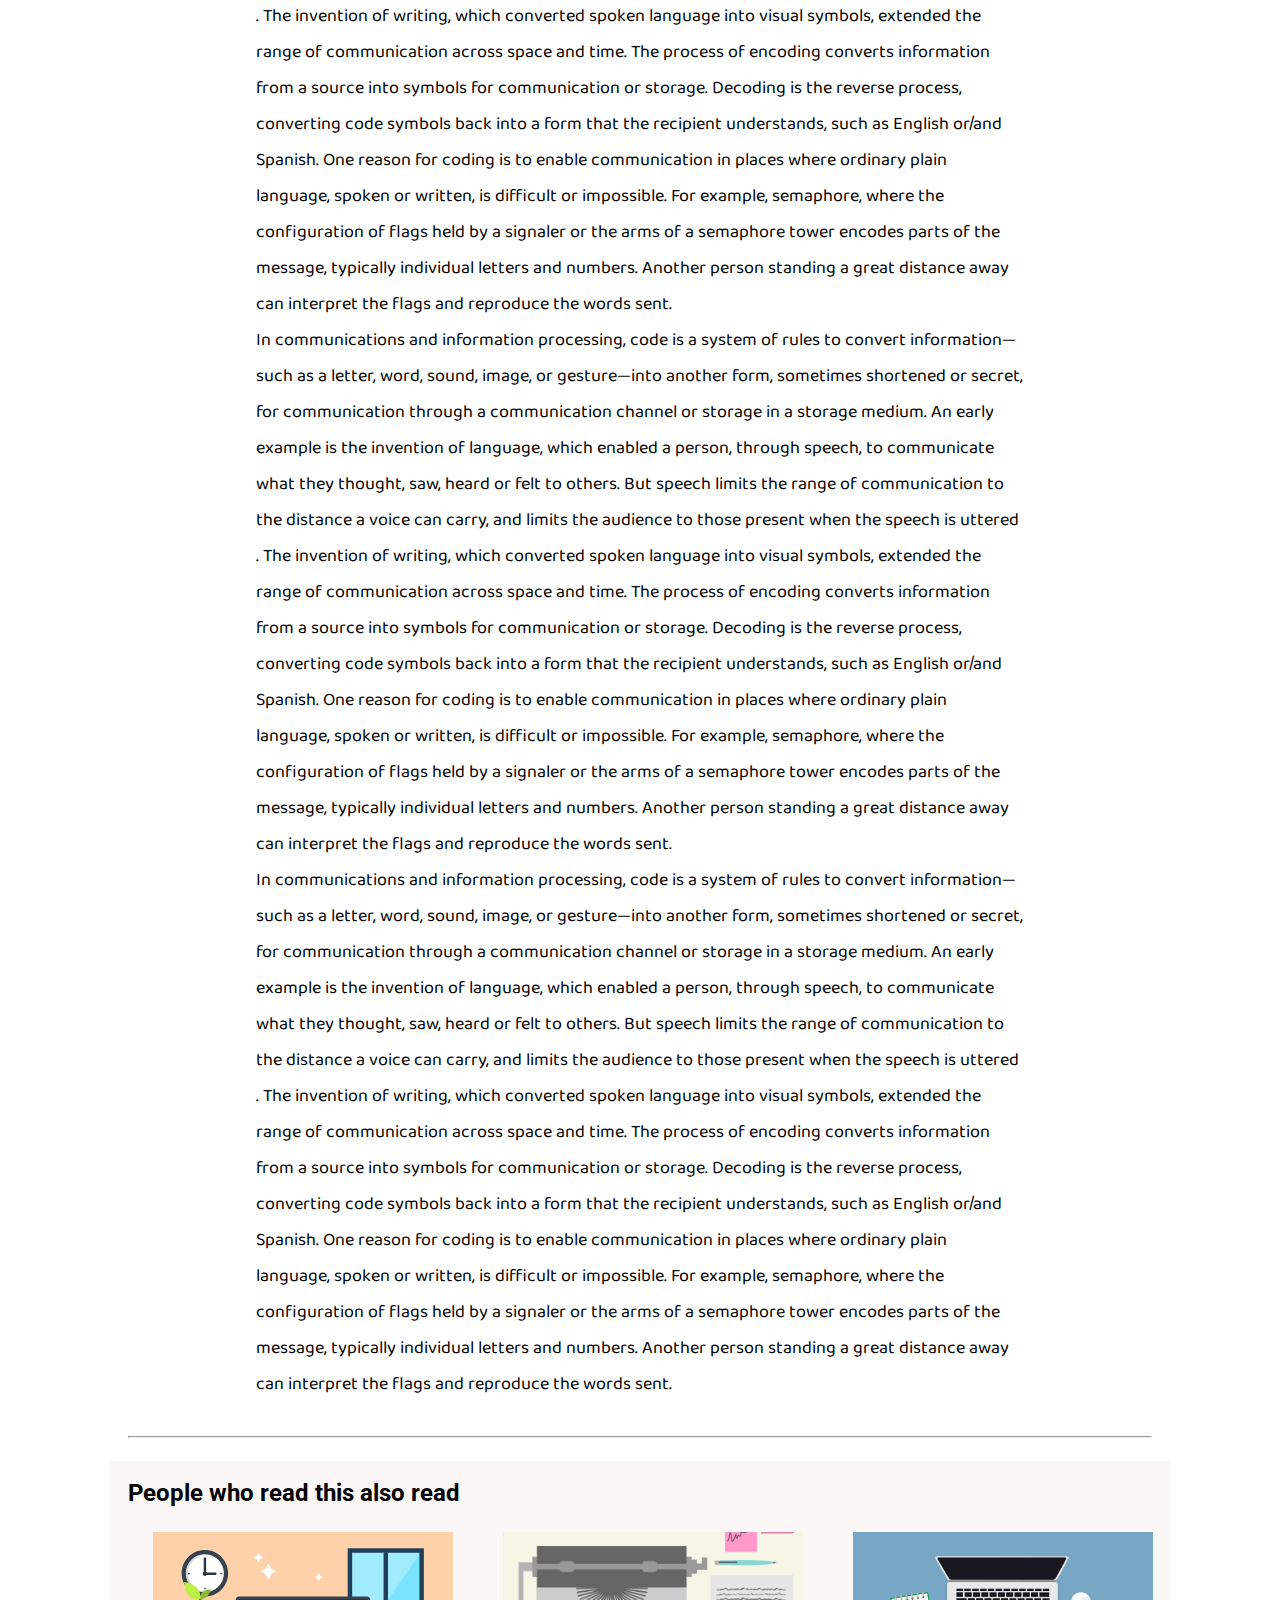
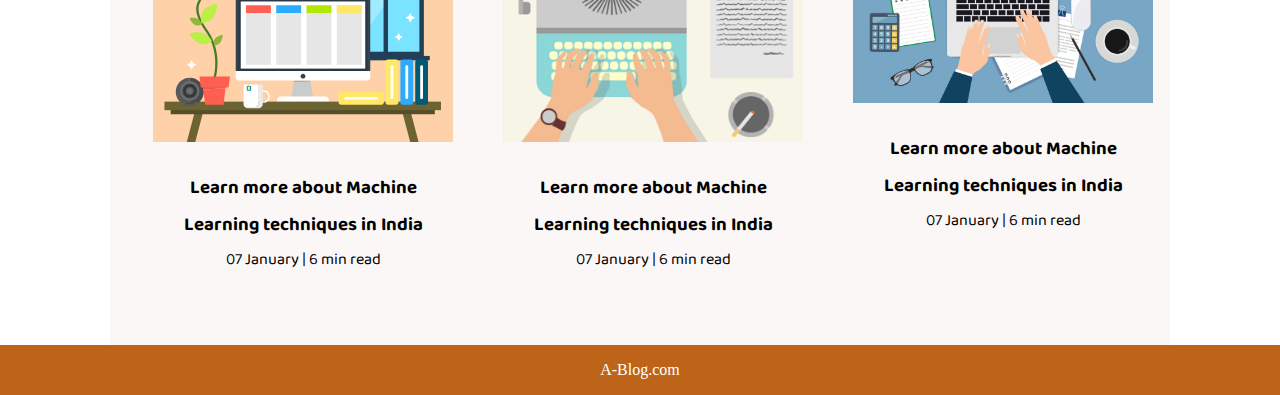
<file: blogpost.html>
<!DOCTYPE html>
<html lang="en">
<head>
    <meta charset="UTF-8">
    <meta name="viewport" content="width=device-width, initial-scale=1.0">
    <link rel="stylesheet" href="css/utils.css">
    <link rel="stylesheet" href="css/style.css">
    <link rel="stylesheet" href="css/blogpost.css">
    <link rel="stylesheet" href="css/mobile.css">
    <title>A-Blog - World of bloggers</title>
</head>
<body>
    <nav class="navigation max-width-1 m-auto">
        <div class="nav-left">
            <a href="/">
                <span><img src="img/lpulogo.png" width="94px" alt=""></span>
            </a>
            <ul>
                <li><a href="index.html">Home</a></li>
                <li><a href="about.html">About</a></li>
                <li><a href="contact.html">Contact</a></li>
            </ul>
        </div>
        <div class="nav-right">
            <form action="search.html" method="get">
                <input class="form-input" type="text" name="query" placeholder="Article Search">
                <button class="btn">Search</button>
            </form>

        </div>

    </nav>
    <div class="max-width-1 m-auto">
        <hr>
    </div>
    <div class="post-img">
        <img src="img/11.svg" alt="">
    </div>
    <div class="m-auto blog-post-content max-width-2 m-auto my-2">
        <h1 class="font1">The heaven for bloggers</h1>
        <div class="blogpost-meta">
            <div class="author-info">
                <div>04 January. 6 min read</div>
            </div>
            <div class="social">
                <svg width="29" height="29" class="hk"><path d="M22.05 7.54a4.47 4.47 0 0 0-3.3-1.46 4.53 4.53 0 0 0-4.53 4.53c0 .35.04.7.08 1.05A12.9 12.9 0 0 1 5 6.89a5.1 5.1 0 0 0-.65 2.26c.03 1.6.83 2.99 2.02 3.79a4.3 4.3 0 0 1-2.02-.57v.08a4.55 4.55 0 0 0 3.63 4.44c-.4.08-.8.13-1.21.16l-.81-.08a4.54 4.54 0 0 0 4.2 3.15 9.56 9.56 0 0 1-5.66 1.94l-1.05-.08c2 1.27 4.38 2.02 6.94 2.02 8.3 0 12.86-6.9 12.84-12.85.02-.24 0-.43 0-.65a8.68 8.68 0 0 0 2.26-2.34c-.82.38-1.7.62-2.6.72a4.37 4.37 0 0 0 1.95-2.51c-.84.53-1.81.9-2.83 1.13z"></path></svg>

                <svg style="background: black;
                border-radius: 21px;" width="29" height="29" viewBox="0 0 29 29" fill="none" class="hk"><path d="M5 6.36C5 5.61 5.63 5 6.4 5h16.2c.77 0 1.4.61 1.4 1.36v16.28c0 .75-.63 1.36-1.4 1.36H6.4c-.77 0-1.4-.6-1.4-1.36V6.36z"></path><path fill-rule="evenodd" clip-rule="evenodd" d="M10.76 20.9v-8.57H7.89v8.58h2.87zm-1.44-9.75c1 0 1.63-.65 1.63-1.48-.02-.84-.62-1.48-1.6-1.48-.99 0-1.63.64-1.63 1.48 0 .83.62 1.48 1.59 1.48h.01zM12.35 20.9h2.87v-4.79c0-.25.02-.5.1-.7.2-.5.67-1.04 1.46-1.04 1.04 0 1.46.8 1.46 1.95v4.59h2.87v-4.92c0-2.64-1.42-3.87-3.3-3.87-1.55 0-2.23.86-2.61 1.45h.02v-1.24h-2.87c.04.8 0 8.58 0 8.58z" fill="#fff"></path></svg>

                <svg width="29" height="29" class="hk"><path d="M23.2 5H5.8a.8.8 0 0 0-.8.8V23.2c0 .44.35.8.8.8h9.3v-7.13h-2.38V13.9h2.38v-2.38c0-2.45 1.55-3.66 3.74-3.66 1.05 0 1.95.08 2.2.11v2.57h-1.5c-1.2 0-1.48.57-1.48 1.4v1.96h2.97l-.6 2.97h-2.37l.05 7.12h5.1a.8.8 0 0 0 .79-.8V5.8a.8.8 0 0 0-.8-.79"></path></svg>

            </div>
        </div>
         <p class="font1">In communications and information processing, code is a system of rules to convert information—such as a letter, word, sound, image, or gesture—into another form, sometimes shortened or secret, for communication through a communication channel or storage in a storage medium. An early example is the invention of language, which enabled a person, through speech, to communicate what they thought, saw, heard or felt to others. But speech limits the range of communication to the distance a voice can carry, and limits the audience to those present when the speech is uttered . The invention of writing, which converted spoken language into visual symbols, extended the range of communication across space and time.

            The process of encoding converts information from a source into symbols for communication or storage. Decoding is the reverse process, converting code symbols back into a form that the recipient understands, such as English or/and Spanish.
            
            One reason for coding is to enable communication in places where ordinary plain language, spoken or written, is difficult or impossible. For example, semaphore, where the configuration of flags held by a signaler or the arms of a semaphore tower encodes parts of the message, typically individual letters and numbers. Another person standing a great distance away can interpret the flags and reproduce the words sent.</p>
         <p class="font1">In communications and information processing, code is a system of rules to convert information—such as a letter, word, sound, image, or gesture—into another form, sometimes shortened or secret, for communication through a communication channel or storage in a storage medium. An early example is the invention of language, which enabled a person, through speech, to communicate what they thought, saw, heard or felt to others. But speech limits the range of communication to the distance a voice can carry, and limits the audience to those present when the speech is uttered . The invention of writing, which converted spoken language into visual symbols, extended the range of communication across space and time.

            The process of encoding converts information from a source into symbols for communication or storage. Decoding is the reverse process, converting code symbols back into a form that the recipient understands, such as English or/and Spanish.
            
            One reason for coding is to enable communication in places where ordinary plain language, spoken or written, is difficult or impossible. For example, semaphore, where the configuration of flags held by a signaler or the arms of a semaphore tower encodes parts of the message, typically individual letters and numbers. Another person standing a great distance away can interpret the flags and reproduce the words sent.</p>
         <p class="font1">In communications and information processing, code is a system of rules to convert information—such as a letter, word, sound, image, or gesture—into another form, sometimes shortened or secret, for communication through a communication channel or storage in a storage medium. An early example is the invention of language, which enabled a person, through speech, to communicate what they thought, saw, heard or felt to others. But speech limits the range of communication to the distance a voice can carry, and limits the audience to those present when the speech is uttered . The invention of writing, which converted spoken language into visual symbols, extended the range of communication across space and time.

            The process of encoding converts information from a source into symbols for communication or storage. Decoding is the reverse process, converting code symbols back into a form that the recipient understands, such as English or/and Spanish.
            
            One reason for coding is to enable communication in places where ordinary plain language, spoken or written, is difficult or impossible. For example, semaphore, where the configuration of flags held by a signaler or the arms of a semaphore tower encodes parts of the message, typically individual letters and numbers. Another person standing a great distance away can interpret the flags and reproduce the words sent.</p>
         <p class="font1">In communications and information processing, code is a system of rules to convert information—such as a letter, word, sound, image, or gesture—into another form, sometimes shortened or secret, for communication through a communication channel or storage in a storage medium. An early example is the invention of language, which enabled a person, through speech, to communicate what they thought, saw, heard or felt to others. But speech limits the range of communication to the distance a voice can carry, and limits the audience to those present when the speech is uttered . The invention of writing, which converted spoken language into visual symbols, extended the range of communication across space and time.

            The process of encoding converts information from a source into symbols for communication or storage. Decoding is the reverse process, converting code symbols back into a form that the recipient understands, such as English or/and Spanish.
            
            One reason for coding is to enable communication in places where ordinary plain language, spoken or written, is difficult or impossible. For example, semaphore, where the configuration of flags held by a signaler or the arms of a semaphore tower encodes parts of the message, typically individual letters and numbers. Another person standing a great distance away can interpret the flags and reproduce the words sent.</p>
    </div>

    <div class="max-width-1 m-auto"><hr></div>
    <div class="home-articles max-width-1 m-auto font2">
        <h2>People who read this also read</h2>
        <div class="row">

       
        <div class="home-article more-post">
            <div class="home-article-img">
                <img src="img/11.svg" alt="article">
            </div>
            <div class="home-article-content font1 center">
                <a href="blogpost.html"><h3>Learn more about Machine Learning techniques in India</h3></a>
                
                <div></div>
                <span>07 January | 6 min read</span>
            </div>
        </div>
        <div class="home-article more-post">
            <div class="home-article-img">
                <img src="img/1.png" alt="article">
            </div>
            <div class="home-article-content font1 center">
                <a href="blogpost.html"><h3>Learn more about Machine Learning techniques in India</h3></a>
                <span>07 January | 6 min read</span>
            </div>
        </div>
        <div class="home-article more-post">
            <div class="home-article-img">
                <img src="img/imagecom.jpg" alt="article">
            </div>
            <div class="home-article-content font1 center">
                <a href="blogpost.html"><h3>Learn more about Machine Learning techniques in India</h3></a>
                <span>07 January | 6 min read</span>
            </div>
        </div>
        
    </div>
    </div>

    <div class="footer">
        <p>A-Blog.com </p>
    </div>
</body>
</html>
</file>
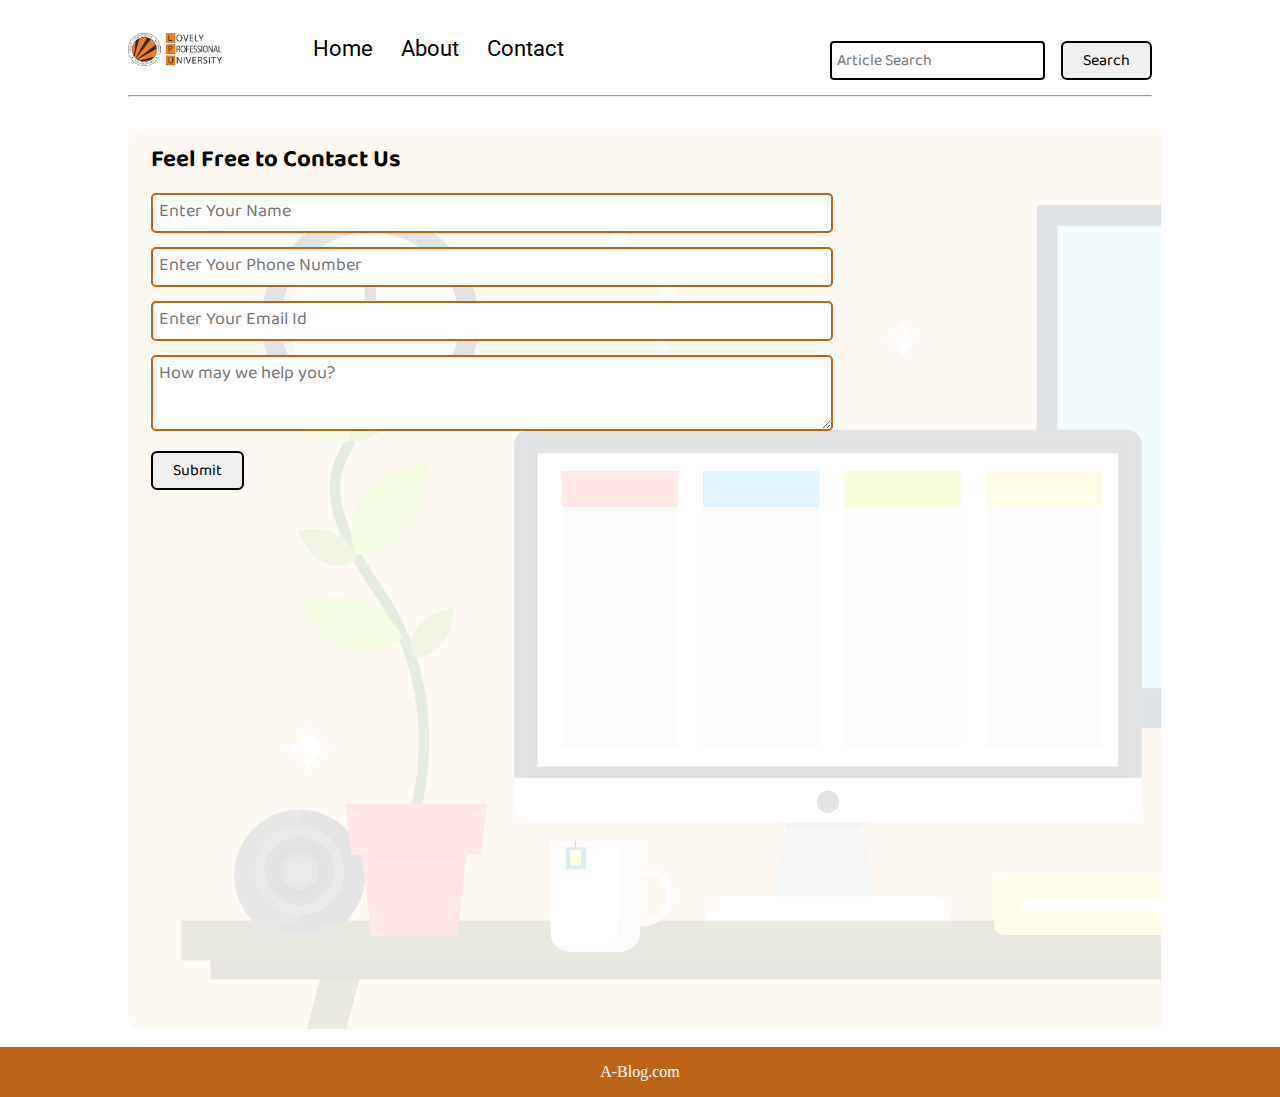
<file: contact.html>
<!DOCTYPE html>
<html lang="en">
<head>
    <meta charset="UTF-8">
    <meta name="viewport" content="width=device-width, initial-scale=1.0">
    <link rel="stylesheet" href="css/utils.css">
    <link rel="stylesheet" href="css/style.css">
    <link rel="stylesheet" href="css/contact.css">
    <link rel="stylesheet" href="css/mobile.css">
    <title>A-Blog - World of Bloggers</title>
</head>
<body>
    <nav class="navigation max-width-1 m-auto">
        <div class="nav-left">
            <a href="/">
                <span><img src="img/lpulogo.png" width="94px" alt=""></span>
            </a>
            <ul>
                <li><a href="index.html">Home</a></li>
                <li><a href="about.html">About</a></li>
                <li><a href="contact.html">Contact</a></li>
            </ul>
        </div>
        <div class="nav-right">
            <form action="search.html" method="get">
                <input class="form-input" type="text" name="query" placeholder="Article Search">
                <button class="btn">Search</button>
            </form>

        </div>

    </nav>
    <div class="max-width-1 m-auto">
        <hr>
    </div>
    <div class="contact-content font1 max-width-1 m-auto">
        <div class="max-width-1 m-auto mx-1">
            <h2>Feel Free to Contact Us</h2>
            <div class="contact-form">
                <div class="form-box">
                    <input type="text" placeholder="Enter Your Name">
                </div>
                <div class="form-box">
                    <input type="text" placeholder="Enter Your Phone Number">
                </div>
                <div class="form-box">
                    <input type="text" placeholder="Enter Your Email Id">
                </div>
                <div class="form-box">
                    <textarea name="" placeholder="How may we help you?"></textarea>
                </div>
                <div class="form-box">
                    <button class="btn">Submit</button>
                </div>

            </div>
        </div>

    </div>
 

   

    <div class="footer">
        <p>A-Blog.com </p>
    </div>
</body>
</html>
</file>
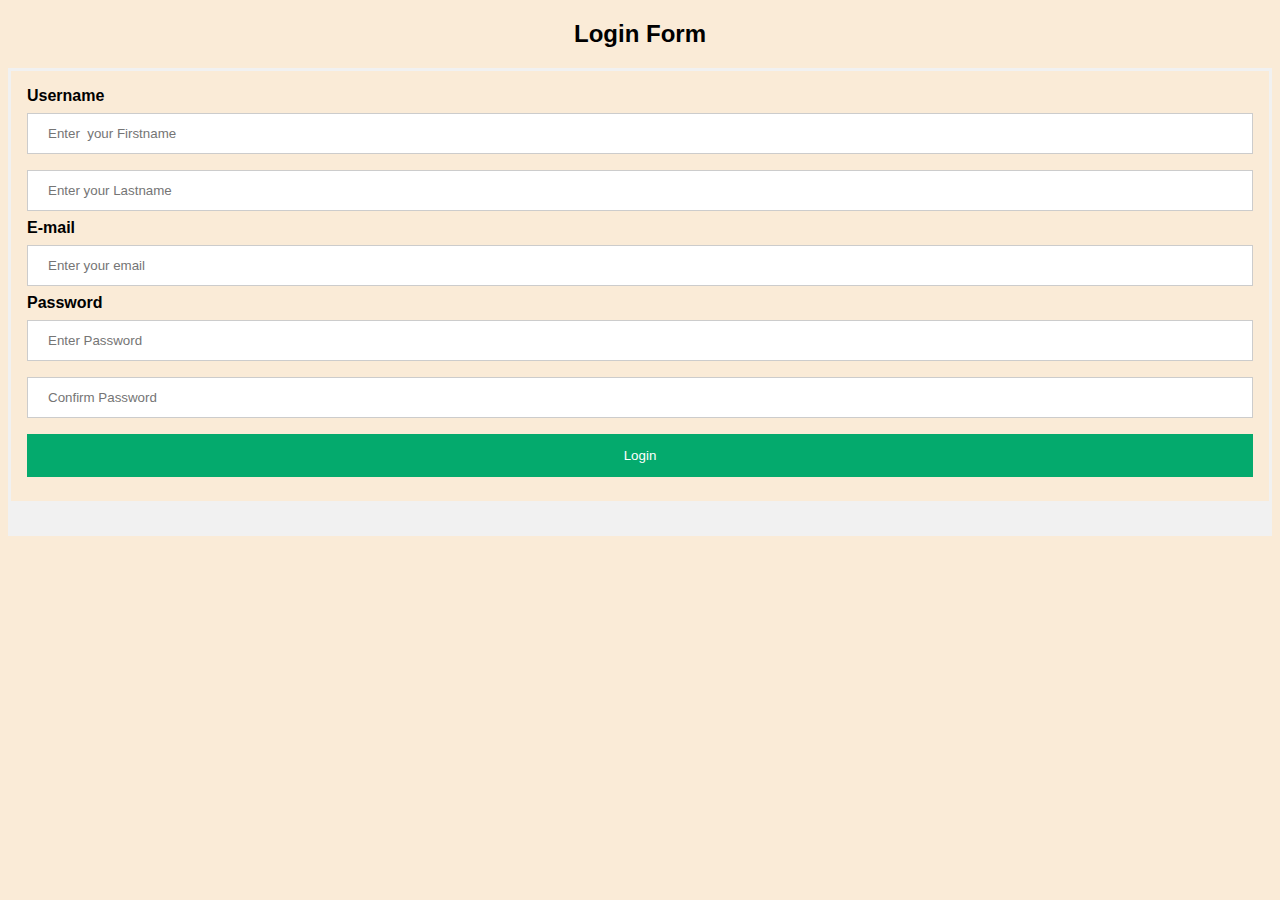
<file: login.html>
<!DOCTYPE html>
<html>
<head>
<meta name="viewport" content="width=device-width, initial-scale=1">
<style>
body {font-family: Arial, Helvetica, sans-serif; background-color: antiquewhite;}
form {border: 3px solid #f1f1f1;}

input[type=text],input[type=text] ,input[type=password] {
  width: 100%;
  padding: 12px 20px;
  margin: 8px 0;
  display: inline-block;
  border: 1px solid #ccc;
  box-sizing: border-box;
}

button {
  background-color: #04AA6D;
  color: white;
  padding: 14px 20px;
  margin: 8px 0;
  border: none;
  cursor: pointer;
  width: 100%;
}

button:hover {
  opacity: 0.8;
}
.container {
  padding: 16px;
}

span.psw {
  float: right;
  padding-top: 16px;
}
</style>
</head>
<body>
<h2 style="text-align: center;"> Login Form</h2>

<form action="index.html">
  <div class="container">
    <label for="uname"><b>Username</b></label>
    <input type="text" placeholder="Enter  your Firstname" name="uname" required>
    <input type="text" placeholder="Enter your Lastname" name="uname" required>
    <label for="email"><b>E-mail</b></label>
    <input type="text" placeholder="Enter your email" name="email">

    <label for="psw"><b>Password</b></label>
    <input type="password" placeholder="Enter Password" name="psw" required>
    <input type="password" placeholder="Confirm Password" name="psw" required>
        
    <a href="index.html" target="_blank"><button type="submit">Login</button></a>
  </div>

  <div class="container" style="background-color:#f1f1f1">
  </div>
</form>

</body>
</html>
</file>
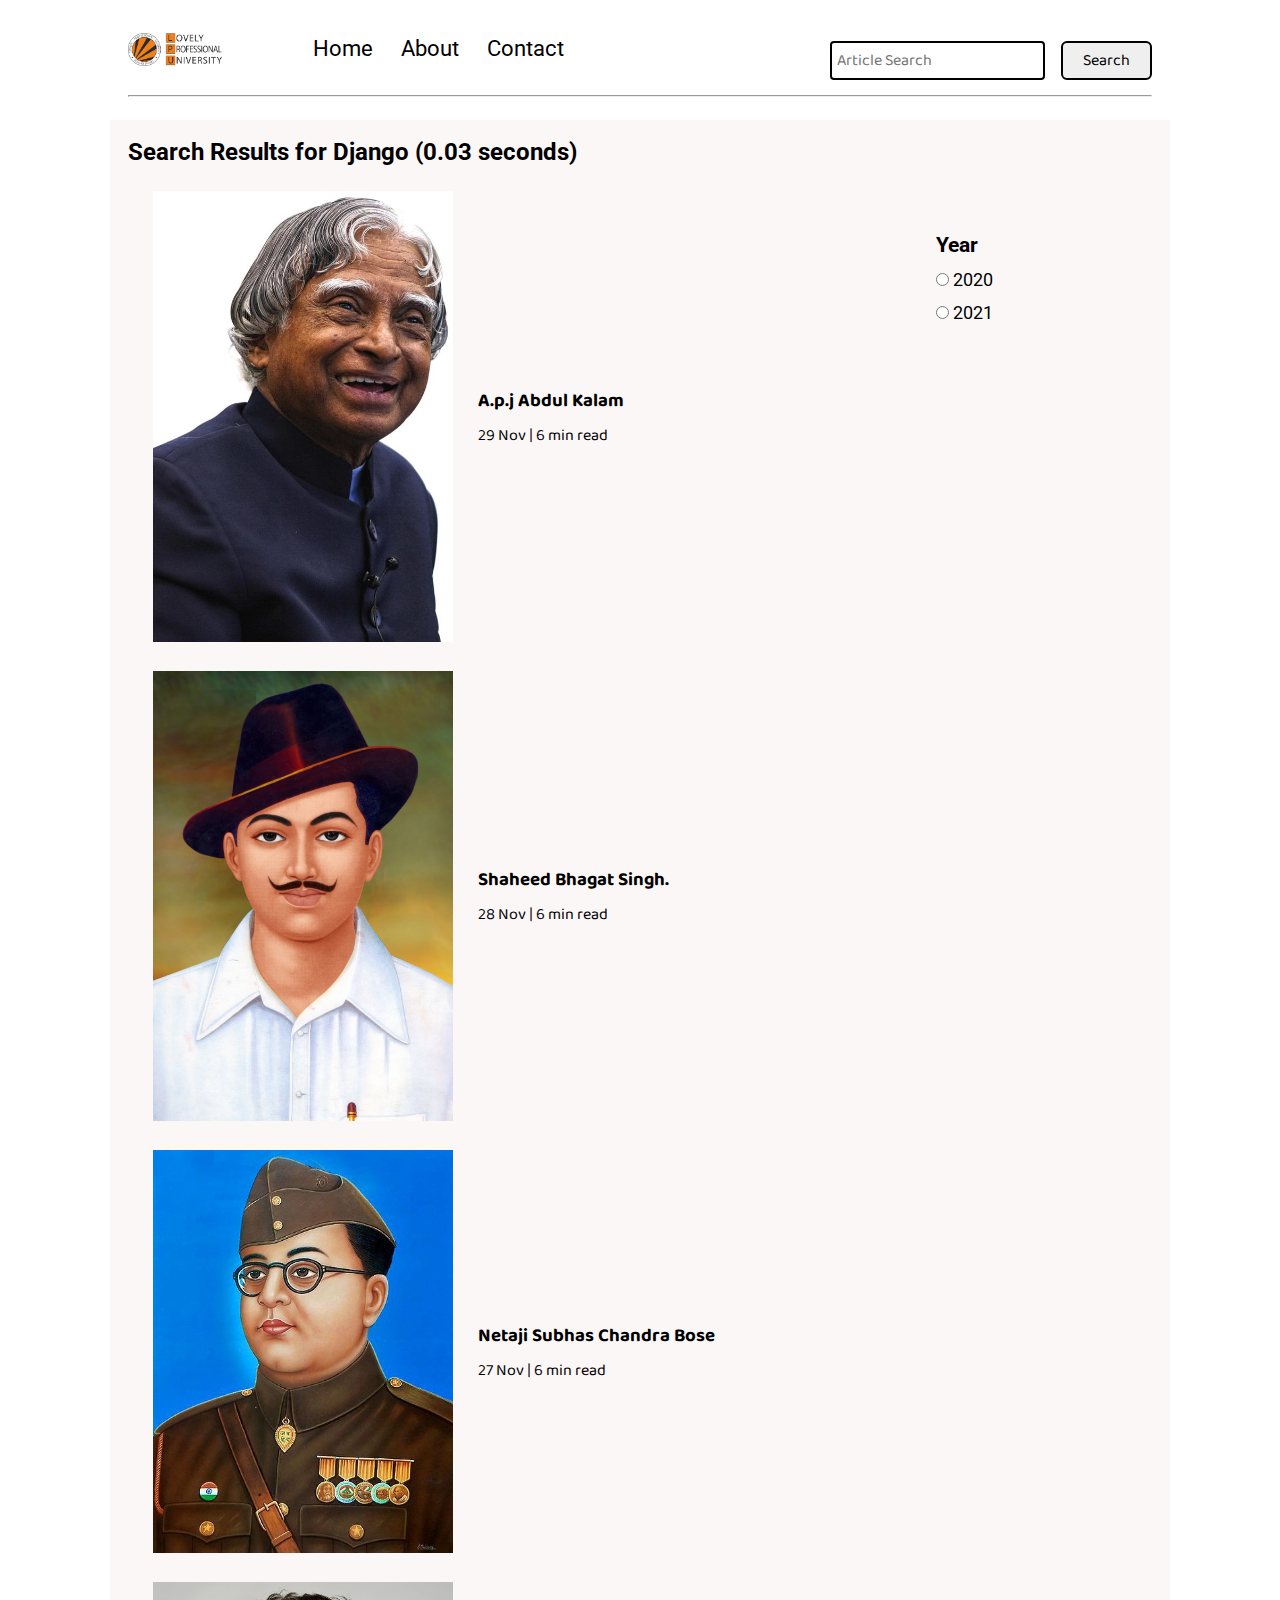
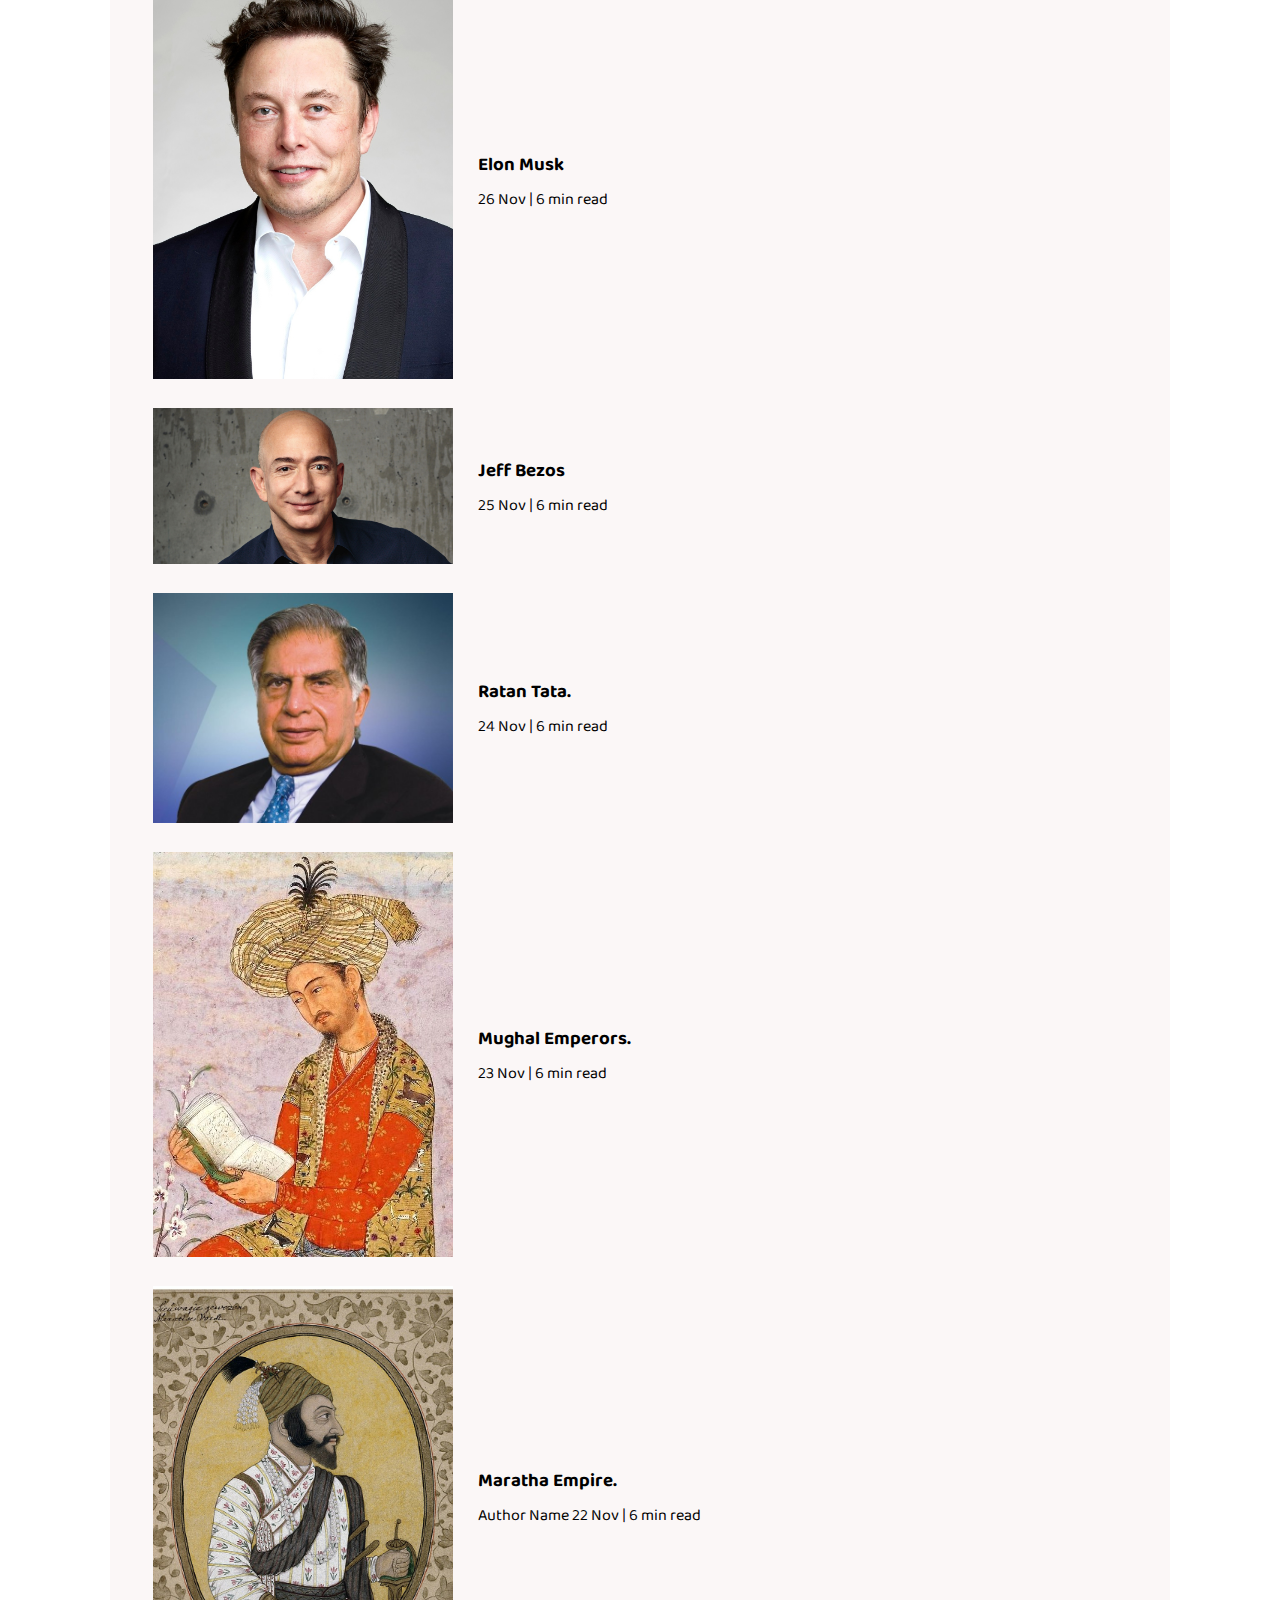
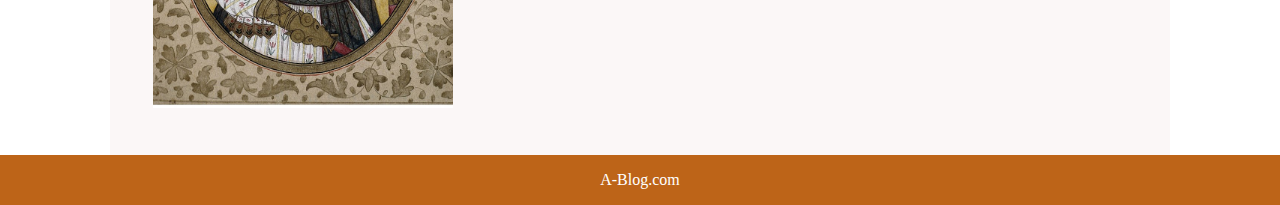
<file: search.html>
<!DOCTYPE html>
<html lang="en">
<head>
    <meta charset="UTF-8">
    <meta name="viewport" content="width=device-width, initial-scale=1.0">
    <link rel="stylesheet" href="css/utils.css">
    <link rel="stylesheet" href="css/style.css">
    <link rel="stylesheet" href="css/mobile.css">
    <title>A-Blog - World of bloggers</title>
</head>
<body>
    <nav class="navigation max-width-1 m-auto">
        <div class="nav-left">
            <a href="/">
                <span><img src="img/lpulogo.png" width="94px" alt=""></span>
            </a>
            <ul>
                <li><a href="index.html">Home</a></li>
                <li><a href="about.html">About</a></li>
                <li><a href="/contact.html">Contact</a></li>
            </ul>
        </div>
        <div class="nav-right">
            <form action="/search.html" method="get">
                <input class="form-input" type="text" name="query" placeholder="Article Search">
                <button class="btn">Search</button>
            </form>

        </div>

    </nav>
 

    <div class="max-width-1 m-auto"><hr></div>
    <div class="home-articles max-width-1 m-auto font2">
        
        <h2>Search Results for Django (0.03 seconds)</h2>
        <div class="year-box adjust-year">
            <div>
                <h3>Year </h3>
            </div>
            <div>
                <input type="radio" name="year" id=""> 2020
            </div>
            <div>
                <input type="radio" name="year" id=""> 2021
            </div>
        </div>
        <div class="home-article">
            <div class="home-article-img">
                <img src="img/APJ.jpg" alt="article">
            </div>
            <div class="home-article-content font1">
                <a href="blog1.html"><h3>A.p.j Abdul Kalam</h3></a>
                
                <span>29 Nov | 6 min read</span>
            </div>
        </div>
        <div class="home-article">
            <div class="home-article-img">
                <img src="img/Bhagat singh.jpg" alt="article">
            </div>
            <div class="home-article-content font1">
                <a href="blog2.html"><h3>Shaheed Bhagat Singh.</h3></a>
                
                <span>28 Nov | 6 min read</span>
            </div>
        </div>
        <div class="home-article">
            <div class="home-article-img">
                <img src="img/Netaji .jpg" alt="article">
            </div>
            <div class="home-article-content font1">
                <a href="blog3.html"><h3>Netaji Subhas Chandra Bose</h3></a>
                
                <span>27 Nov | 6 min read</span>
            </div>
        </div>
        <div class="home-article">
            <div class="home-article-img">
                <img src="img/Elon Musk.jpg" alt="article">
            </div>
            <div class="home-article-content font1">
                <a href="blog4.html"><h3>Elon Musk</h3></a>
                
                <span>26 Nov | 6 min read</span>
            </div>
        </div>
        <div class="home-article">
            <div class="home-article-img">
                <img src="img/Jeff Bezos.jpg" alt="article">
            </div>
            <div class="home-article-content font1">
                <a href="blog5.html"><h3>Jeff Bezos</h3></a>
                
                <span>25 Nov | 6 min read</span>
            </div>
        </div>
        <div class="home-article">
            <div class="home-article-img">
                <img src="img/Ratan Tata.jpg" alt="article">
            </div>
            <div class="home-article-content font1">
                <a href="blog6.html"><h3>Ratan Tata.</h3></a>
                
                <span>24 Nov | 6 min read</span>
            </div>
        </div>
        <div class="home-article">
            <div class="home-article-img">
                <img src="img/mughal.jpg" alt="article">
            </div>
            <div class="home-article-content font1">
                <a href="blog7.html"><h3>Mughal Emperors.</h3></a>
                
                <span>23 Nov | 6 min read</span>
            </div>
        </div>
        <div class="home-article">
            <div class="home-article-img">
                <img src="img/Shivaji.jpg" alt="article">
            </div>
            <div class="home-article-content font1">
                <a href="blog8.html"><h3>Maratha Empire.</h3></a>
                
                <span>Author Name</span>
                <span>22 Nov | 6 min read</span>
            </div>
        </div>
         
    </div>

    <div class="footer">
        <p>A-Blog.com </p> 
    </div>
</body>
</html>
</file>
<file: css/utils.css>
@import url("https://fonts.googleapis.com/css2?family=Roboto&display=swap");
@import url("https://fonts.googleapis.com/css2?family=Baloo+Bhaina+2:wght@500&display=swap");
:root { 
  --main-bg-color: #bd6418;
  --font1: "Baloo Bhaina 2", cursive;
  --font2: "Roboto", sans-serif;
}

.center{
  text-align: center
}

.font1 {
  font-family: var(--font1);
}
.font2 {
  font-family: var(--font2);
}

.max-width-1 {
  max-width: 80vw;
}

.max-width-2 {
  max-width: 60vw;
}

.m-auto {
  margin: auto;
}

.mx-1{
  margin-left: 23px;
  margin-right: 23px;
}

.my-2{
  margin-top: 32px;
  margin-bottom: 32px;
}

.btn {
  padding: 0px 20px;
  padding-top: 3px;
  border: 2px solid black;
  border-radius: 6px;
  font-family: var(--font1);
  font-size: 16px;
  cursor: pointer;
  transition: all 0.3s ease-in-out;
}

.btn:hover {
  color: white;
  background: var(--main-bg-color);
}

.form-input {
  padding: 0px 5px;
  padding-top: 3px;
  font-size: 16px;
  border: 2px solid black;
  border-radius: 4px;
  margin: 0 13px;
  font-family: var(--font1);
}

.form-box input, textarea{
  width: 52vw;
  padding: 0px 6px;
  margin: 7px 0;
  font-size: 18px;
  font-family: var(--font1);
  border: 2px solid var(--main-bg-color);
  border-radius: 5px;
}
</file>
<file: css/style.css>
* {
  margin: 0;
  padding: 0; 
}

.navigation {
  margin-top: 25px;
  font-family: var(--font1);
  /* height: 74px;  */
  display: flex;
  justify-content: space-between;
  align-items: center;
}

.nav-left {
  display: flex;
}

.nav-left span {
  font-size: 35px;
  padding-top: 10px;
}

.nav-left ul {
  display: flex;
  align-items: center;
  margin: 0 77px;
  font-size: 22px;
  padding-bottom: 23px;
}

.nav-left ul li {
  list-style: none;
  margin: 0 14px;
  font-family: var(--font2);
  transition: all 0.3s ease-in-out;
}

.nav-left ul li a {
  text-decoration: none;
  color: black;
}

.nav-left ul li a:hover {
  color: var(--main-bg-color);
  font-weight: bolder;
}

.content {
  height: 100%;
  display: flex;
  margin-top: 32px;
  padding: 9px;
  position: relative;
}

.content::after {
  content: "";
  background-image: url("../img/11.svg");
  position: absolute;
  width: 100%;
  height: inherit;
  opacity: 0.15;
  border-radius: 12px;
}

.content-left {
  font-family: var(--font1);
  display: flex;
  flex-direction: column;
  justify-content: center;
  padding: 49px;
  z-index: 1;
}

.content-right {
  display: flex;
  align-items: center;
  justify-content: center;
}

.content-right img {
  height: 355px;
  border: 2px solid black;
  border-radius: 200px;
}

.home-articles {
  padding: 18px;
  background-color: rgb(248, 239, 239, 0.5);
  margin-top: 23px;
  position: relative;
}

.year-box {
  position: absolute;  
  right: 0px;
  top: 100px;
  width: 234px;
  height: 255px;
  font-size: 18px;
}

.year-box div {
  margin: 12px 0px;
}

.home-article {
  display: flex;
  margin: 25px;
}

.home-article img {
  width: 300px;
}

.home-article-content {
  align-self: center;
  padding: 25px;
}

.home-article-content a {
  text-decoration: none;
  color: black;
}
/* .home-articles{} */
.footer {
  height: 50px;
  background-color: var(--main-bg-color);
  display: flex;
  align-items: center;
  justify-content: center;
  color: white;
  flex-direction: column;
}

.footer a {
  color: white;
}
</file>
<file: css/mobile.css>
@media screen and (max-width: 1200px) {
  .navigation {
    flex-direction: column;
    margin-bottom: 23px;
  }

  .nav-left {
    flex-direction: column;
    text-align: center;
  }

  .content-right {
    display: none;
  }

  .home-article {
    flex-direction: column;
  }

  .home-article-img {
    text-align: center;
  }

  .year-box {
    top: 25px;
    left: 60vw;
    font-size: 11px;
    display: flex;
  }

  .year-box div {
    padding: 0 3px;
    margin: 0;
  }

  .home-article img {
    width: 70vw;
  }
  .form-input {
    width: 50%;
  }
  .form-box input,
  textarea {
    width: 66vw;
  }
  .row {
    flex-direction: column;
  }
  .social {
    padding: 0;
  }
  .post-img {
    height: auto;
  }
  .adjust-year {
    position: static;
    height: auto;
    padding: 12px 0px;
    display: flex;
    justify-content: flex-end;
    width: 100%;
  }
}
</file>
<file: css/blogpost.css>
.post-img {
    height: 600px;
    overflow: hidden;
}

.post-img img {
    width: 100%;
}

.blog-post-content {
    /* background-color: rebeccapurple; */
}

.blog-post-content h1 {
    text-align: center;
}

.blog-post-content p {
    font-size: 18px;
}

.row {
    display: flex;
}

.more-post {
    flex-direction: column;
    align-items: center;
}

.blogpost-meta {
    display: flex;
    justify-content: space-between;
}

.author-info {
    margin: 12px 0;
}

.author-info div {
    padding: 4px 0px;
    font-family: var(--font2);
}

.social {
    padding-right: 53px;
    align-self: center;
    cursor: pointer;
}
</file>
<file: css/contact.css>
.contact-content{  
    height: 100vh;
    margin-top: 32px;
    padding: 9px;
    position: relative; 
    overflow: hidden;
  }
  
  .contact-content::after {
    content: "";
    background-image: url("../img/11.svg");
    position: absolute;
    top:0;
    width: 100%;
    height: inherit;
    opacity: 0.15;
    border-radius: 12px;
    z-index: -1;
  }
</file>
